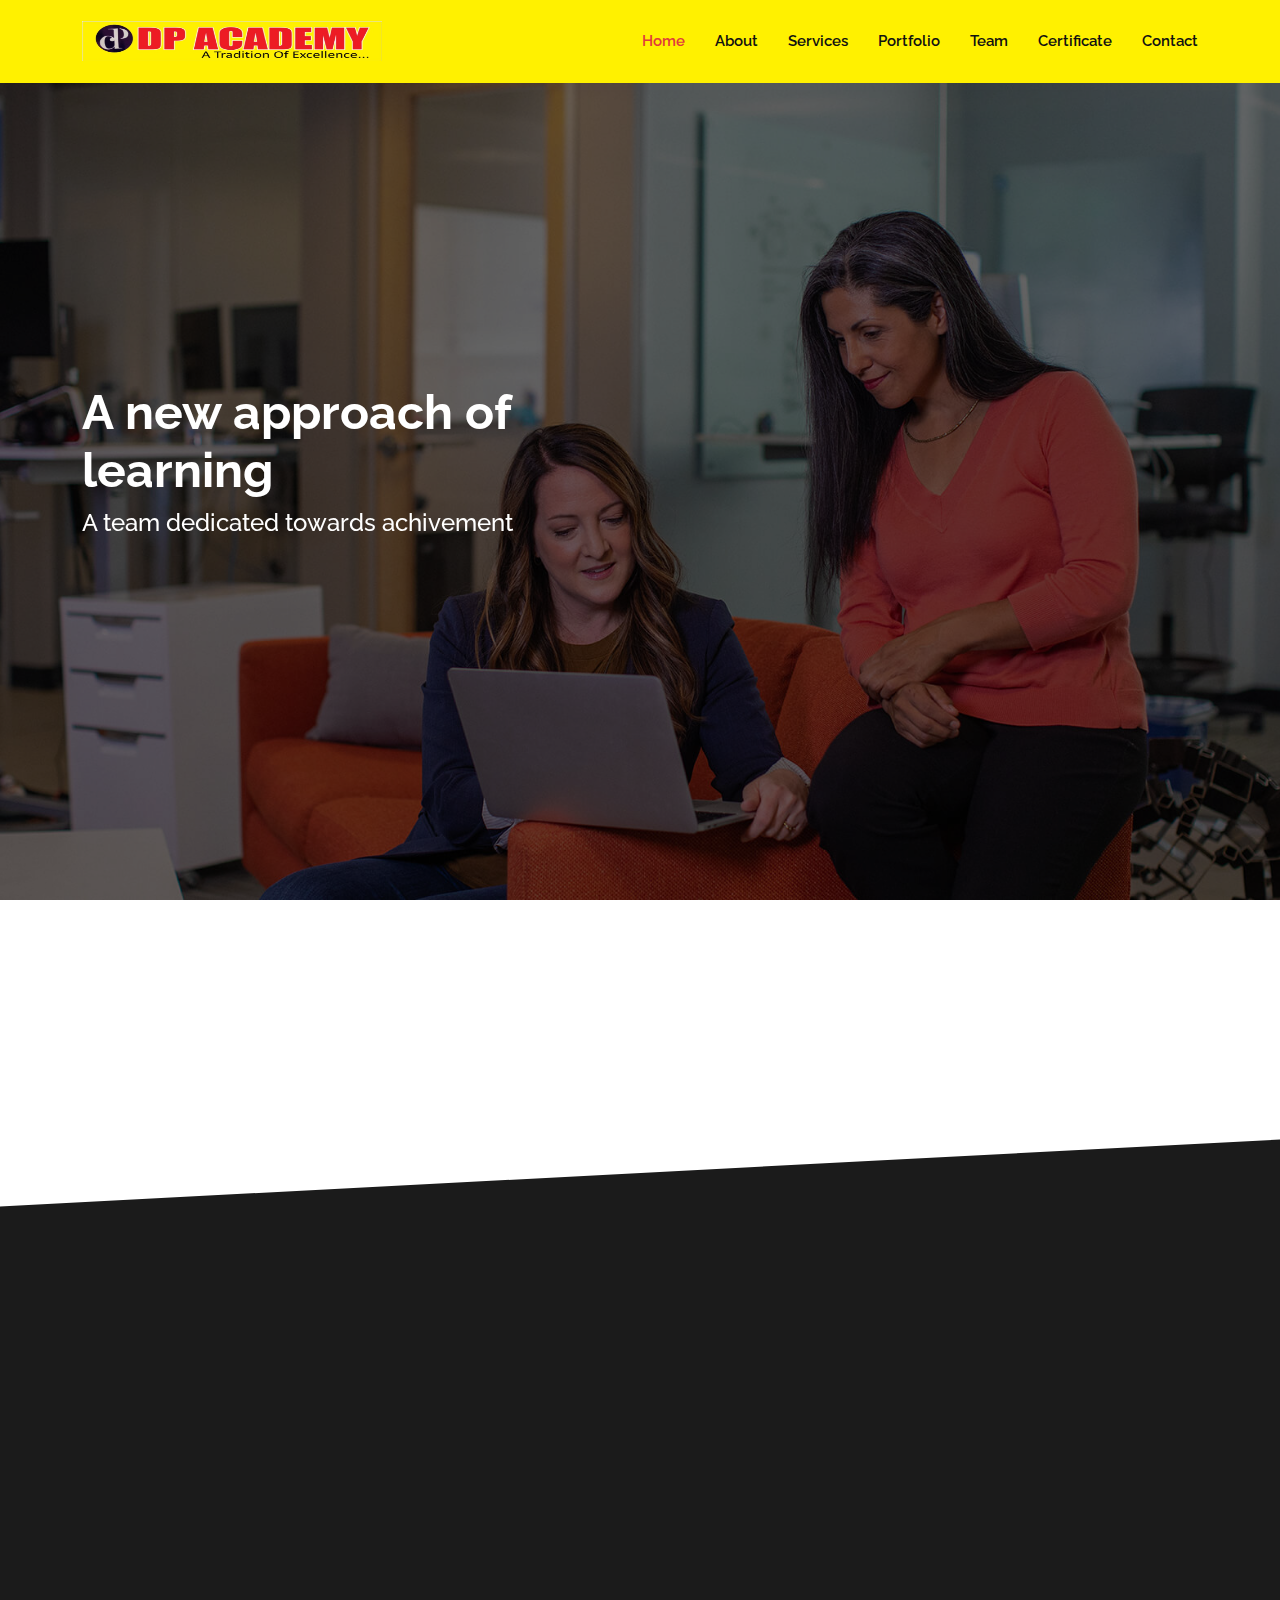
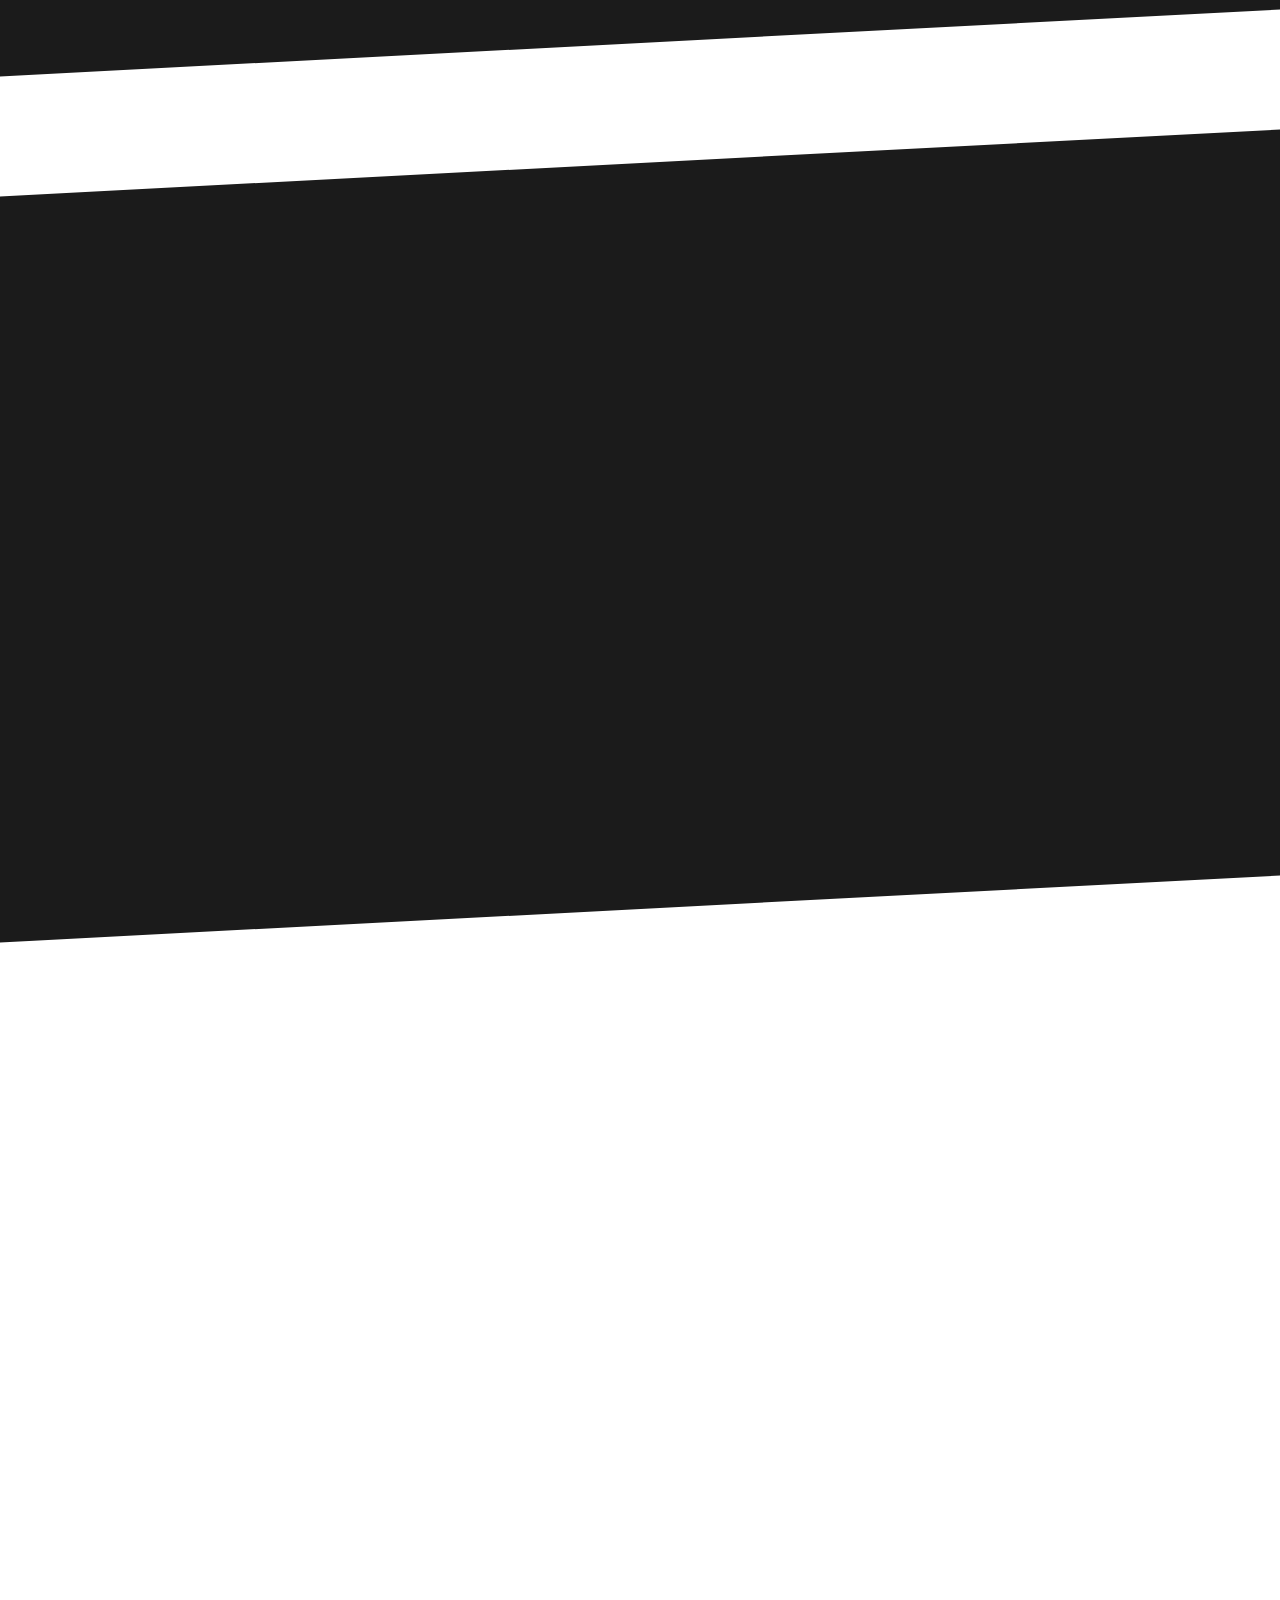
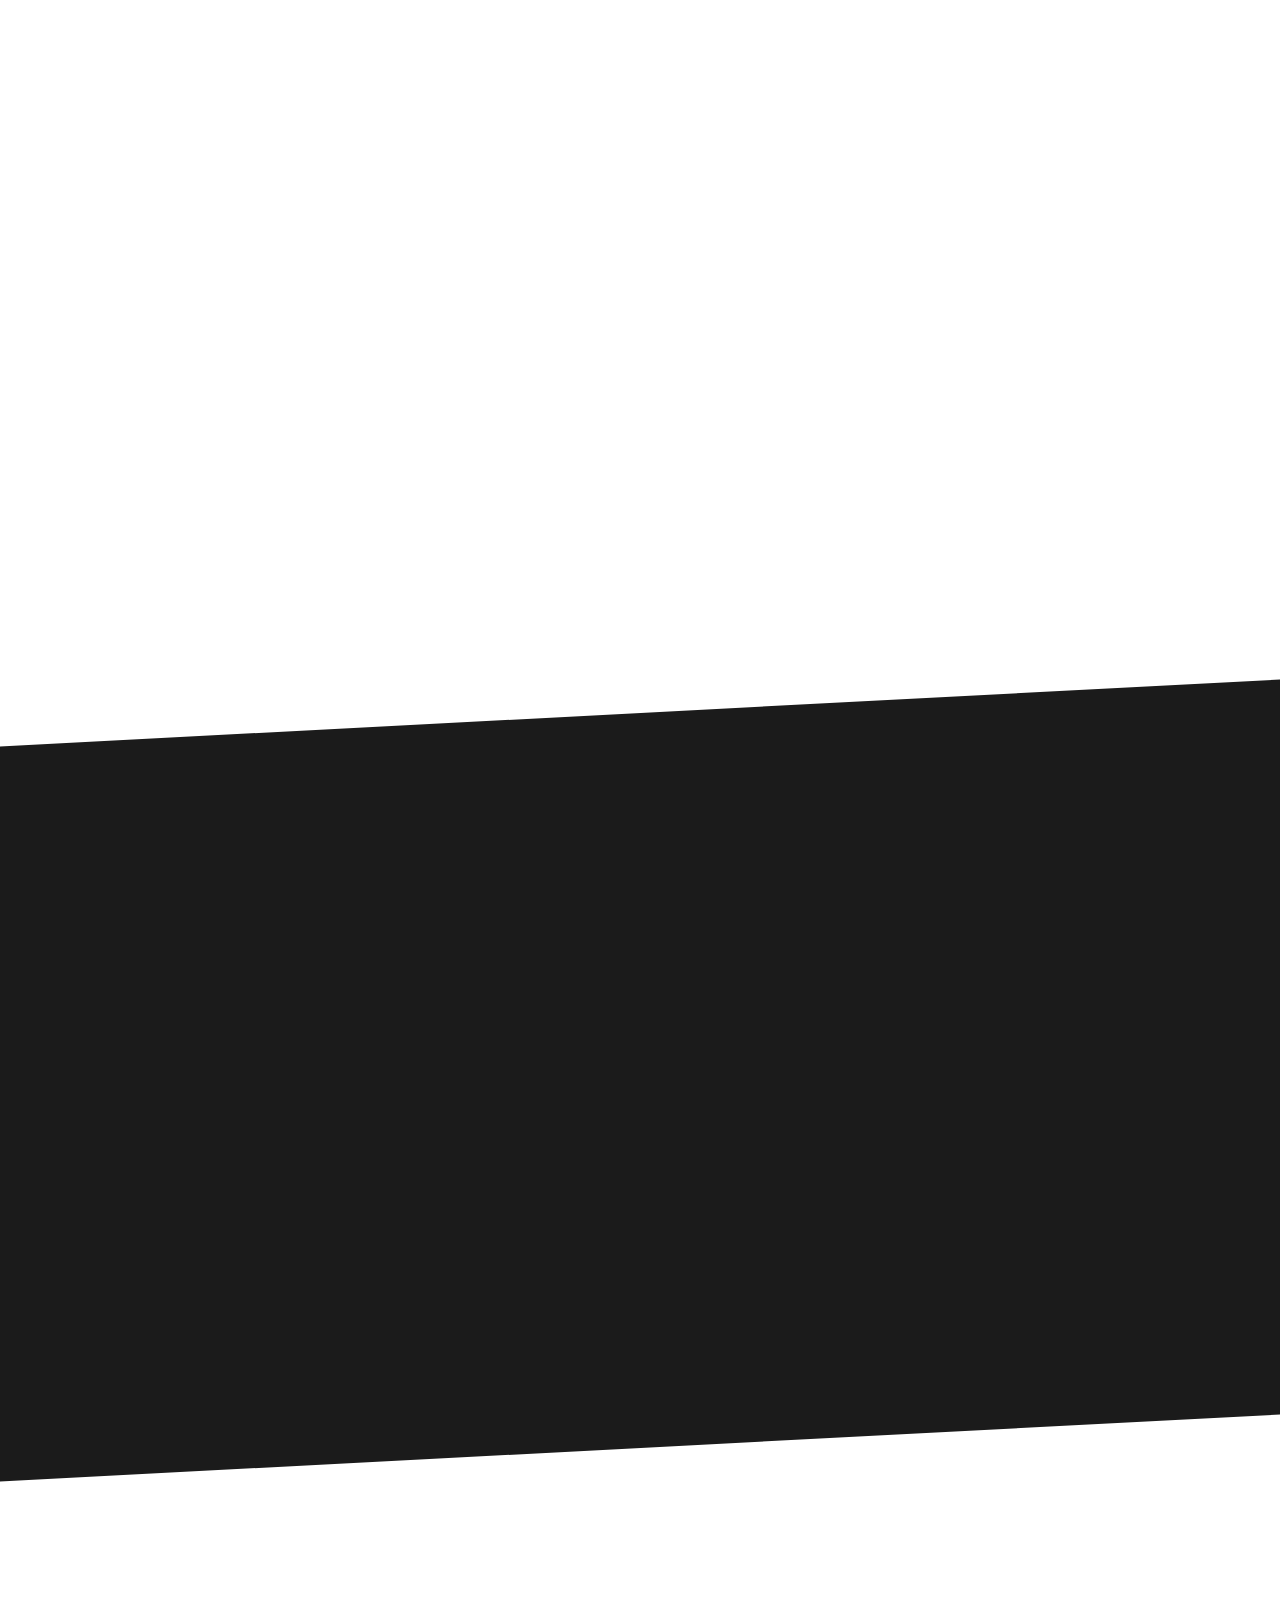
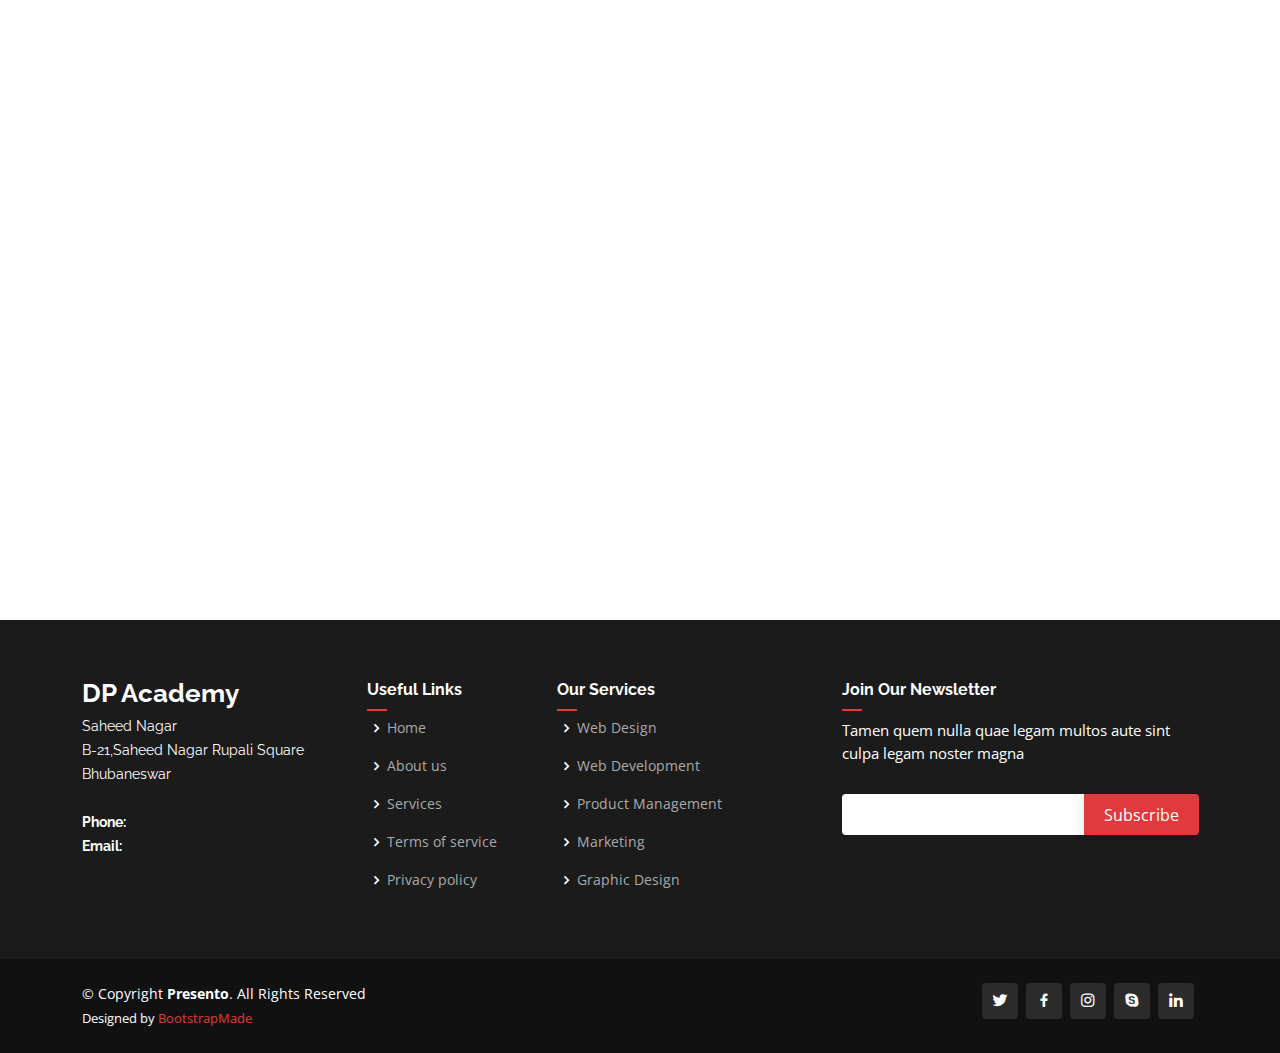
<file: index.html>
<!DOCTYPE html>
<html lang="en">

<head>
  <meta charset="utf-8">
  <meta content="width=device-width, initial-scale=1.0" name="viewport">

  <title>DP Academy</title>
  <meta content="" name="description">
  <meta content="" name="keywords">

  <!-- Favicons -->
  <link href="assets/img/logo1.jpg" rel="icon">
  <link href="assets/img/apple-touch-icon.png" rel="apple-touch-icon">

  <!-- Google Fonts -->
  <link href="https://fonts.googleapis.com/css?family=Open+Sans:300,300i,400,400i,600,600i,700,700i|Raleway:300,300i,400,400i,500,500i,600,600i,700,700i|Poppins:300,300i,400,400i,500,500i,600,600i,700,700i" rel="stylesheet">

  <!-- Vendor CSS Files -->
  <link href="assets/vendor/aos/aos.css" rel="stylesheet">
  <link href="assets/vendor/bootstrap/css/bootstrap.min.css" rel="stylesheet">
  <link href="assets/vendor/bootstrap-icons/bootstrap-icons.css" rel="stylesheet">
  <link href="assets/vendor/boxicons/css/boxicons.min.css" rel="stylesheet">
  <link href="assets/vendor/glightbox/css/glightbox.min.css" rel="stylesheet">
  <link href="assets/vendor/remixicon/remixicon.css" rel="stylesheet">
  <link href="assets/vendor/swiper/swiper-bundle.min.css" rel="stylesheet">

  <!-- Template Main CSS File -->
  <link href="assets/css/style.css" rel="stylesheet">

  <!-- =======================================================
  * Template Name: Presento - v3.0.1
  * Template URL: https://bootstrapmade.com/presento-bootstrap-corporate-template/
  * Author: BootstrapMade.com
  * License: https://bootstrapmade.com/license/
  ======================================================== -->
</head>

<body>

  <!-- ======= Header ======= -->
  <header id="header" class="fixed-top d-flex align-items-center">
    <div class="container d-flex align-items-center">
      <h1 class="logo me-auto">
        <a href="index.html" class="logo me-auto"><img src="assets/img/logo.PNG" alt="" width="300" height="200"></a>
        <!--<a href="index.html">DP Academy<span></span></a>--></h1>
      <!-- Uncomment below if you prefer to use an image logo -->
       

      <nav id="navbar" class="navbar order-last order-lg-0">
        <ul>
          <li><a class="nav-link scrollto active" href="#hero">Home</a></li>
          <li><a class="nav-link scrollto" href="#about">About</a></li>
          <li><a class="nav-link scrollto" href="#services">Services</a></li>
          <li><a class="nav-link scrollto " href="#portfolio">Portfolio</a></li>
          <li><a class="nav-link scrollto" href="#team">Team</a></li>
          <li><a class="nav-link scrollto" href="certificate.html">Certificate</a></li>
          <!-- <li><a href="blog.html">Blog</a></li> -->
          <!-- <li class="dropdown"><a href="#"><span>Drop Down</span> <i class="bi bi-chevron-down"></i></a>
            <ul>
              <li><a href="#">Drop Down 1</a></li>
              <li class="dropdown"><a href="#"><span>Deep Drop Down</span> <i class="bi bi-chevron-right"></i></a>
                <ul>
                  <li><a href="#">Deep Drop Down 1</a></li>
                  <li><a href="#">Deep Drop Down 2</a></li>
                  <li><a href="#">Deep Drop Down 3</a></li>
                  <li><a href="#">Deep Drop Down 4</a></li>
                  <li><a href="#">Deep Drop Down 5</a></li>
                </ul>
              </li>
              <li><a href="#">Drop Down 2</a></li>
              <li><a href="#">Drop Down 3</a></li>
              <li><a href="#">Drop Down 4</a></li>
            </ul>
          </li> -->
          <li><a class="nav-link scrollto" href="#contact">Contact</a></li>
        </ul>
        <i class="bi bi-list mobile-nav-toggle"></i>
      </nav><!-- .navbar -->

      <!-- <a href="#about" class="get-started-btn scrollto">Get Started</a> -->
    </div>
  </header><!-- End Header -->

  <!-- ======= Hero Section ======= -->
  <section id="hero" class="d-flex align-items-center">

    <div class="container" data-aos="zoom-out" data-aos-delay="100">
      <div class="row">
        <div class="col-xl-6">
          <h1>A new approach of learning</h1>
          <h2>A team dedicated towards achivement</h2>
          <!-- <a href="#about" class="btn-get-started scrollto">Get Started</a> -->
        </div>
      </div>
    </div>

  </section><!-- End Hero -->

  <main id="main">

    <!-- ======= Clients Section ======= -->
    <section id="clients" class="clients">
      <div class="container" data-aos="zoom-in">

        <div class="clients-slider swiper-container">
          <div class="swiper-wrapper align-items-center">
            <div class="swiper-slide"><img src="assets/img/clients/pgdca1.PNG" class="img-fluid" alt=""></div>
            <div class="swiper-slide"><img src="assets/img/clients/java.png" class="img-fluid" alt=""></div>
            <div class="swiper-slide"><img src="assets/img/clients/Tally.png" class="img-fluid" alt=""></div>
            <div class="swiper-slide"><img src="assets/img/clients/english.PNG" class="img-fluid" alt=""></div>
            <div class="swiper-slide"><img src="assets/img/clients/steno.PNG" class="img-fluid" alt=""></div>
            <div class="swiper-slide"><img src="assets/img/clients/dca.PNG" class="img-fluid" alt=""></div>
            
            <!-- <div class="swiper-slide"><img src="assets/img/clients/client-1.png" class="img-fluid" alt=""></div>
            <div class="swiper-slide"><img src="assets/img/clients/client-2.png" class="img-fluid" alt=""></div>
            <div class="swiper-slide"><img src="assets/img/clients/client-3.png" class="img-fluid" alt=""></div>
            <div class="swiper-slide"><img src="assets/img/clients/client-4.png" class="img-fluid" alt=""></div>
            <div class="swiper-slide"><img src="assets/img/clients/client-5.png" class="img-fluid" alt=""></div>
            <div class="swiper-slide"><img src="assets/img/clients/client-6.png" class="img-fluid" alt=""></div>
            <div class="swiper-slide"><img src="assets/img/clients/client-7.png" class="img-fluid" alt=""></div>
            <div class="swiper-slide"><img src="assets/img/clients/client-8.png" class="img-fluid" alt=""></div> -->
          </div>
          <div class="swiper-pagination"></div>
        </div>

      </div>
    </section><!-- End Clients Section -->

    <!-- ======= About Section ======= -->
    <section id="about" class="about section-bg">
      <div class="container" data-aos="fade-up">

        <div class="row no-gutters">
          <div class="content col-xl-5 d-flex align-items-stretch">
            <div class="content">
              <h3>Comming forward to compete</h3>
              <p>
                At DP Academy we provide the fundamental guidance to crack competative exams.
              </p>
              <a href="#" class="about-btn"><span>About us</span> <i class="bx bx-chevron-right"></i></a>
            </div>
          </div>
          <div class="col-xl-7 d-flex align-items-stretch">
            <div class="icon-boxes d-flex flex-column justify-content-center">
              <div class="row">
                <div class="col-md-6 icon-box" data-aos="fade-up" data-aos-delay="100">
                  <i class="bx bx-receipt"></i>
                  <h4>Comitment</h4>
                  <p>Consequuntur sunt aut quasi enim aliquam quae harum pariatur laboris nisi ut aliquip</p>
                </div>
                <div class="col-md-6 icon-box" data-aos="fade-up" data-aos-delay="200">
                  <i class="bx bx-cube-alt"></i>
                  <h4>Hardwork</h4>
                  <p>Excepteur sint occaecat cupidatat non proident, sunt in culpa qui officia deserunt</p>
                </div>
                <div class="col-md-6 icon-box" data-aos="fade-up" data-aos-delay="300">
                  <i class="bx bx-images"></i>
                  <h4>Practice</h4>
                  <p>Aut suscipit aut cum nemo deleniti aut omnis. Doloribus ut maiores omnis facere</p>
                </div>
                <div class="col-md-6 icon-box" data-aos="fade-up" data-aos-delay="400">
                  <i class="bx bx-shield"></i>
                  <h4>Practice</h4>
                  <p>Expedita veritatis consequuntur nihil tempore laudantium vitae denat pacta</p>
                </div>
              </div>
            </div><!-- End .content-->
          </div>
        </div>

      </div>
    </section><!-- End About Section -->

    <!-- ======= Counts Section ======= -->
    <!-- <section id="counts" class="counts">
      <div class="container" data-aos="fade-up">

        <div class="row">

          <div class="col-lg-3 col-md-6">
            <div class="count-box">
              <i class="bi bi-emoji-smile"></i>
              <span data-purecounter-start="0" data-purecounter-end="232" data-purecounter-duration="1" class="purecounter"></span>
              <p>Happy Clients</p>
            </div>
          </div>

          <div class="col-lg-3 col-md-6 mt-5 mt-md-0">
            <div class="count-box">
              <i class="bi bi-journal-richtext"></i>
              <span data-purecounter-start="0" data-purecounter-end="521" data-purecounter-duration="1" class="purecounter"></span>
              <p>Projects</p>
            </div>
          </div>

          <div class="col-lg-3 col-md-6 mt-5 mt-lg-0">
            <div class="count-box">
              <i class="bi bi-headset"></i>
              <span data-purecounter-start="0" data-purecounter-end="1463" data-purecounter-duration="1" class="purecounter"></span>
              <p>Hours Of Support</p>
            </div>
          </div>

          <div class="col-lg-3 col-md-6 mt-5 mt-lg-0">
            <div class="count-box">
              <i class="bi bi-people"></i>
              <span data-purecounter-start="0" data-purecounter-end="15" data-purecounter-duration="1" class="purecounter"></span>
              <p>Hard Workers</p>
            </div>
          </div>

        </div>

      </div>
    </section> -->
    <!-- End Counts Section -->

    <!-- ======= Tabs Section ======= -->
    <!-- <section id="tabs" class="tabs">
      <div class="container" data-aos="fade-up">

        <ul class="nav nav-tabs row d-flex">
          <li class="nav-item col-3">
            <a class="nav-link active show" data-bs-toggle="tab" data-bs-target="#tab-1">
              <i class="ri-gps-line"></i>
              <h4 class="d-none d-lg-block">Fundamental Discussion</h4>
            </a>
          </li>
          <li class="nav-item col-3">
            <a class="nav-link" data-bs-toggle="tab" data-bs-target="#tab-2">
              <i class="ri-body-scan-line"></i>
              <h4 class="d-none d-lg-block">Correct Approach</h4>
            </a>
          </li>
          <li class="nav-item col-3">
            <a class="nav-link" data-bs-toggle="tab" data-bs-target="#tab-3">
              <i class="ri-sun-line"></i>
              <h4 class="d-none d-lg-block">Practice Set</h4>
            </a>
          </li>
          <li class="nav-item col-3">
            <a class="nav-link" data-bs-toggle="tab" data-bs-target="#tab-4">
              <i class="ri-store-line"></i>
              <h4 class="d-none d-lg-block">Question Discussion</h4>
            </a>
          </li>
        </ul>

        <div class="tab-content">
          <div class="tab-pane active show" id="tab-1">
            <div class="row">
              <div class="col-lg-6 order-2 order-lg-1 mt-3 mt-lg-0" data-aos="fade-up" data-aos-delay="100">
                <h3>Voluptatem dignissimos provident quasi corporis voluptates sit assumenda.</h3>
                <p class="font-italic">
                  Lorem ipsum dolor sit amet, consectetur adipiscing elit, sed do eiusmod tempor incididunt ut labore et dolore
                  magna aliqua.
                </p>
                <ul>
                  <li><i class="ri-check-double-line"></i> Ullamco laboris nisi ut aliquip ex ea commodo consequat.</li>
                  <li><i class="ri-check-double-line"></i> Duis aute irure dolor in reprehenderit in voluptate velit.</li>
                  <li><i class="ri-check-double-line"></i> Ullamco laboris nisi ut aliquip ex ea commodo consequat. Duis aute irure dolor in reprehenderit in voluptate trideta storacalaperda mastiro dolore eu fugiat nulla pariatur.</li>
                </ul>
                <p>
                  Ullamco laboris nisi ut aliquip ex ea commodo consequat. Duis aute irure dolor in reprehenderit in voluptate
                  velit esse cillum dolore eu fugiat nulla pariatur. Excepteur sint occaecat cupidatat non proident, sunt in
                  culpa qui officia deserunt mollit anim id est laborum
                </p>
              </div>
              <div class="col-lg-6 order-1 order-lg-2 text-center" data-aos="fade-up" data-aos-delay="200">
                <img src="assets/img/tabs-1.jpg" alt="" class="img-fluid">
              </div>
            </div>
          </div>
          <div class="tab-pane" id="tab-2">
            <div class="row">
              <div class="col-lg-6 order-2 order-lg-1 mt-3 mt-lg-0">
                <h3>Neque exercitationem debitis soluta quos debitis quo mollitia officia est</h3>
                <p>
                  Ullamco laboris nisi ut aliquip ex ea commodo consequat. Duis aute irure dolor in reprehenderit in voluptate
                  velit esse cillum dolore eu fugiat nulla pariatur. Excepteur sint occaecat cupidatat non proident, sunt in
                  culpa qui officia deserunt mollit anim id est laborum
                </p>
                <p class="font-italic">
                  Lorem ipsum dolor sit amet, consectetur adipiscing elit, sed do eiusmod tempor incididunt ut labore et dolore
                  magna aliqua.
                </p>
                <ul>
                  <li><i class="ri-check-double-line"></i> Ullamco laboris nisi ut aliquip ex ea commodo consequat.</li>
                  <li><i class="ri-check-double-line"></i> Duis aute irure dolor in reprehenderit in voluptate velit.</li>
                  <li><i class="ri-check-double-line"></i> Provident mollitia neque rerum asperiores dolores quos qui a. Ipsum neque dolor voluptate nisi sed.</li>
                  <li><i class="ri-check-double-line"></i> Ullamco laboris nisi ut aliquip ex ea commodo consequat. Duis aute irure dolor in reprehenderit in voluptate trideta storacalaperda mastiro dolore eu fugiat nulla pariatur.</li>
                </ul>
              </div>
              <div class="col-lg-6 order-1 order-lg-2 text-center">
                <img src="assets/img/tabs-2.jpg" alt="" class="img-fluid">
              </div>
            </div>
          </div>
          <div class="tab-pane" id="tab-3">
            <div class="row">
              <div class="col-lg-6 order-2 order-lg-1 mt-3 mt-lg-0">
                <h3>Voluptatibus commodi ut accusamus ea repudiandae ut autem dolor ut assumenda</h3>
                <p>
                  Ullamco laboris nisi ut aliquip ex ea commodo consequat. Duis aute irure dolor in reprehenderit in voluptate
                  velit esse cillum dolore eu fugiat nulla pariatur. Excepteur sint occaecat cupidatat non proident, sunt in
                  culpa qui officia deserunt mollit anim id est laborum
                </p>
                <ul>
                  <li><i class="ri-check-double-line"></i> Ullamco laboris nisi ut aliquip ex ea commodo consequat.</li>
                  <li><i class="ri-check-double-line"></i> Duis aute irure dolor in reprehenderit in voluptate velit.</li>
                  <li><i class="ri-check-double-line"></i> Provident mollitia neque rerum asperiores dolores quos qui a. Ipsum neque dolor voluptate nisi sed.</li>
                </ul>
                <p class="font-italic">
                  Lorem ipsum dolor sit amet, consectetur adipiscing elit, sed do eiusmod tempor incididunt ut labore et dolore
                  magna aliqua.
                </p>
              </div>
              <div class="col-lg-6 order-1 order-lg-2 text-center">
                <img src="assets/img/tabs-3.jpg" alt="" class="img-fluid">
              </div>
            </div>
          </div>
          <div class="tab-pane" id="tab-4">
            <div class="row">
              <div class="col-lg-6 order-2 order-lg-1 mt-3 mt-lg-0">
                <h3>Omnis fugiat ea explicabo sunt dolorum asperiores sequi inventore rerum</h3>
                <p>
                  Ullamco laboris nisi ut aliquip ex ea commodo consequat. Duis aute irure dolor in reprehenderit in voluptate
                  velit esse cillum dolore eu fugiat nulla pariatur. Excepteur sint occaecat cupidatat non proident, sunt in
                  culpa qui officia deserunt mollit anim id est laborum
                </p>
                <p class="font-italic">
                  Lorem ipsum dolor sit amet, consectetur adipiscing elit, sed do eiusmod tempor incididunt ut labore et dolore
                  magna aliqua.
                </p>
                <ul>
                  <li><i class="ri-check-double-line"></i> Ullamco laboris nisi ut aliquip ex ea commodo consequat.</li>
                  <li><i class="ri-check-double-line"></i> Duis aute irure dolor in reprehenderit in voluptate velit.</li>
                  <li><i class="ri-check-double-line"></i> Ullamco laboris nisi ut aliquip ex ea commodo consequat. Duis aute irure dolor in reprehenderit in voluptate trideta storacalaperda mastiro dolore eu fugiat nulla pariatur.</li>
                </ul>
              </div>
              <div class="col-lg-6 order-1 order-lg-2 text-center">
                <img src="assets/img/tabs-4.jpg" alt="" class="img-fluid">
              </div>
            </div>
          </div>
        </div>

      </div>
    </section> -->
    <!-- End Tabs Section -->

    <!-- ======= Services Section ======= -->
    <section id="services" class="services section-bg ">
      <div class="container" data-aos="fade-up">

        <div class="section-title">
          <h2>Services</h2>
          <p>Magnam dolores commodi suscipit. Necessitatibus eius consequatur ex aliquid fuga eum quidem. Sit sint consectetur velit. Quisquam quos quisquam cupiditate. Et nemo qui impedit suscipit alias ea.</p>
        </div>

        <div class="row">
          <div class="col-md-6">
            <div class="icon-box" data-aos="fade-up" data-aos-delay="100">
              <i class="bi bi-briefcase"></i>
              <h4><a href="#">DCA</a></h4>
              <p>Diploma in Computer Application</p>
            </div>
          </div>
          <div class="col-md-6 mt-4 mt-md-0">
            <div class="icon-box" data-aos="fade-up" data-aos-delay="200">
              <i class="bi bi-card-checklist"></i>
              <h4><a href="#">PGDCA</a></h4>
              <p>Post Graduate Diploma in Computer Application</p>
            </div>
          </div>
          <div class="col-md-6 mt-4 mt-md-0">
            <div class="icon-box" data-aos="fade-up" data-aos-delay="300">
              <i class="bi bi-bar-chart"></i>
              <h4><a href="#">Tally</a></h4>
              <p>Accountiong Software and GST</p>
            </div>
          </div>
          <div class="col-md-6 mt-4 mt-md-0">
            <div class="icon-box" data-aos="fade-up" data-aos-delay="400">
              <i class="bi bi-binoculars"></i>
              <h4><a href="#">Steno & Shorthand</a></h4>
              <p>Typewriting and shorthand Practice with dictation</p>
            </div>
          </div>
          <div class="col-md-6 mt-4 mt-md-0">
            <div class="icon-box" data-aos="fade-up" data-aos-delay="500">
              <i class="bi bi-brightness-high"></i>
              <h4><a href="#">Spoken English</a></h4>
              <p>personality Development with GD & PI </p>
            </div>
          </div>
          <div class="col-md-6 mt-4 mt-md-0">
            <div class="icon-box" data-aos="fade-up" data-aos-delay="600">
              <i class="bi bi-calendar4-week"></i>
              <h4><a href="#">Computer Fundamental</a></h4>
              <p>Basic computer course for school going student</p>
            </div>
          </div>
        </div>

      </div>
    </section><!-- End Services Section -->

    <!-- ======= Portfolio Section ======= -->
    <section id="portfolio" class="portfolio">
      <div class="container" data-aos="fade-up">

        <div class="section-title">
          <h2>Portfolio</h2>
          <p>Magnam dolores commodi suscipit. Necessitatibus eius consequatur ex aliquid fuga eum quidem. Sit sint consectetur velit. Quisquam quos quisquam cupiditate. Et nemo qui impedit suscipit alias ea.</p>
        </div>

        <div class="row" data-aos="fade-up" data-aos-delay="100">
          <div class="col-lg-12 d-flex justify-content-center">
            <ul id="portfolio-flters">
              <li data-filter="*" class="filter-active">All</li>
              <li data-filter=".filter-app">App</li>
              <li data-filter=".filter-card">Card</li>
              <li data-filter=".filter-web">Web</li>
            </ul>
          </div>
        </div>

        <div class="row portfolio-container" data-aos="fade-up" data-aos-delay="200">

          <div class="col-lg-4 col-md-6 portfolio-item filter-app">
            <div class="portfolio-wrap">
              <img src="assets/img/portfolio/portfolio-1.jpeg" class="img-fluid" alt="">
              <div class="portfolio-info">
                <h4>App 1</h4>
                <p>App</p>
                <div class="portfolio-links">
                  <a href="assets/img/portfolio/portfolio-1.jpeg" data-gallery="portfolioGallery" class="portfolio-lightbox" title="App 1"><i class="bx bx-plus"></i></a>
                  <a href="portfolio-details.html" title="More Details"><i class="bx bx-link"></i></a>
                </div>
              </div>
            </div>
          </div>

          <div class="col-lg-4 col-md-6 portfolio-item filter-web">
            <div class="portfolio-wrap">
              <img src="assets/img/portfolio/portfolio-2.jpeg" class="img-fluid" alt="">
              <div class="portfolio-info">
                <h4>Web 3</h4>
                <p>Web</p>
                <div class="portfolio-links">
                  <a href="assets/img/portfolio/portfolio-2.jpeg" data-gallery="portfolioGallery" class="portfolio-lightbox" title="Web 3"><i class="bx bx-plus"></i></a>
                  <a href="portfolio-details.html" title="More Details"><i class="bx bx-link"></i></a>
                </div>
              </div>
            </div>
          </div>

          <div class="col-lg-4 col-md-6 portfolio-item filter-app">
            <div class="portfolio-wrap">
              <img src="assets/img/portfolio/portfolio-3.jpeg" class="img-fluid" alt="">
              <div class="portfolio-info">
                <h4>App 2</h4>
                <p>App</p>
                <div class="portfolio-links">
                  <a href="assets/img/portfolio/portfolio-3.jpeg" data-gallery="portfolioGallery" class="portfolio-lightbox" title="App 2"><i class="bx bx-plus"></i></a>
                  <a href="portfolio-details.html" title="More Details"><i class="bx bx-link"></i></a>
                </div>
              </div>
            </div>
          </div>

          <div class="col-lg-4 col-md-6 portfolio-item filter-card">
            <div class="portfolio-wrap">
              <img src="assets/img/portfolio/portfolio-4.jpeg" class="img-fluid" alt="">
              <div class="portfolio-info">
                <h4>Card 2</h4>
                <p>Card</p>
                <div class="portfolio-links">
                  <a href="assets/img/portfolio/portfolio-4.jpeg" data-gallery="portfolioGallery" class="portfolio-lightbox" title="Card 2"><i class="bx bx-plus"></i></a>
                  <a href="portfolio-details.html" title="More Details"><i class="bx bx-link"></i></a>
                </div>
              </div>
            </div>
          </div>

          <div class="col-lg-4 col-md-6 portfolio-item filter-web">
            <div class="portfolio-wrap">
              <img src="assets/img/portfolio/portfolio-5.jpeg" class="img-fluid" alt="">
              <div class="portfolio-info">
                <h4>Web 2</h4>
                <p>Web</p>
                <div class="portfolio-links">
                  <a href="assets/img/portfolio/portfolio-5.jpeg" data-gallery="portfolioGallery" class="portfolio-lightbox" title="Web 2"><i class="bx bx-plus"></i></a>
                  <a href="portfolio-details.html" title="More Details"><i class="bx bx-link"></i></a>
                </div>
              </div>
            </div>
          </div>

          <div class="col-lg-4 col-md-6 portfolio-item filter-app">
            <div class="portfolio-wrap">
              <img src="assets/img/portfolio/portfolio-6.jpeg" class="img-fluid" alt="">
              <div class="portfolio-info">
                <h4>App 3</h4>
                <p>App</p>
                <div class="portfolio-links">
                  <a href="assets/img/portfolio/portfolio-6.jpeg" data-gallery="portfolioGallery" class="portfolio-lightbox" title="App 3"><i class="bx bx-plus"></i></a>
                  <a href="portfolio-details.html" title="More Details"><i class="bx bx-link"></i></a>
                </div>
              </div>
            </div>
          </div>

          <div class="col-lg-4 col-md-6 portfolio-item filter-card">
            <div class="portfolio-wrap">
              <img src="assets/img/portfolio/portfolio-7.jpeg" class="img-fluid" alt="">
              <div class="portfolio-info">
                <h4>Card 1</h4>
                <p>Card</p>
                <div class="portfolio-links">
                  <a href="assets/img/portfolio/portfolio-7.jpeg" data-gallery="portfolioGallery" class="portfolio-lightbox" title="Card 1"><i class="bx bx-plus"></i></a>
                  <a href="portfolio-details.html" title="More Details"><i class="bx bx-link"></i></a>
                </div>
              </div>
            </div>
          </div>

          <div class="col-lg-4 col-md-6 portfolio-item filter-card">
            <div class="portfolio-wrap">
              <img src="assets/img/portfolio/portfolio-8.jpeg" class="img-fluid" alt="">
              <div class="portfolio-info">
                <h4>Card 3</h4>
                <p>Card</p>
                <div class="portfolio-links">
                  <a href="assets/img/portfolio/portfolio-8.jpeg" data-gallery="portfolioGallery" class="portfolio-lightbox" title="Card 3"><i class="bx bx-plus"></i></a>
                  <a href="portfolio-details.html" title="More Details"><i class="bx bx-link"></i></a>
                </div>
              </div>
            </div>
          </div>

          <div class="col-lg-4 col-md-6 portfolio-item filter-web">
            <div class="portfolio-wrap">
              <img src="assets/img/portfolio/portfolio-9.jpeg" class="img-fluid" alt="">
              <div class="portfolio-info">
                <h4>Web 3</h4>
                <p>Web</p>
                <div class="portfolio-links">
                  <a href="assets/img/portfolio/portfolio-9.jpeg" data-gallery="portfolioGallery" class="portfolio-lightbox" title="Web 3"><i class="bx bx-plus"></i></a>
                  <a href="portfolio-details.html" title="More Details"><i class="bx bx-link"></i></a>
                </div>
              </div>
            </div>
          </div>

        </div>

      </div>
    </section><!-- End Portfolio Section -->

    <!-- ======= Testimonials Section ======= -->
    <!-- <section id="testimonials" class="testimonials">
      <div class="container" data-aos="fade-up">
        <div class="section-title">
          <h2>Testimonials</h2>
          <p>Magnam dolores commodi suscipit. Necessitatibus eius consequatur ex aliquid fuga eum quidem. Sit sint consectetur velit. Quisquam quos quisquam cupiditate. Et nemo qui impedit suscipit alias ea.</p>
        </div>

        <div class="testimonials-slider swiper-container" data-aos="fade-up" data-aos-delay="100">
          <div class="swiper-wrapper">

            <div class="swiper-slide">
              <div class="testimonial-wrap">
                <div class="testimonial-item">
                  <img src="assets/img/testimonials/testimonials-1.jpg" class="testimonial-img" alt="">
                  <h3>Saul Goodman</h3>
                  <h4>Ceo &amp; Founder</h4>
                  <p>
                    <i class="bx bxs-quote-alt-left quote-icon-left"></i>
                    Proin iaculis purus consequat sem cure digni ssim donec porttitora entum suscipit rhoncus. Accusantium quam, ultricies eget id, aliquam eget nibh et. Maecen aliquam, risus at semper.
                    <i class="bx bxs-quote-alt-right quote-icon-right"></i>
                  </p>
                </div>
              </div>
            </div>

            <div class="swiper-slide">
              <div class="testimonial-wrap">
                <div class="testimonial-item">
                  <img src="assets/img/testimonials/testimonials-2.jpg" class="testimonial-img" alt="">
                  <h3>Sara Wilsson</h3>
                  <h4>Designer</h4>
                  <p>
                    <i class="bx bxs-quote-alt-left quote-icon-left"></i>
                    Export tempor illum tamen malis malis eram quae irure esse labore quem cillum quid cillum eram malis quorum velit fore eram velit sunt aliqua noster fugiat irure amet legam anim culpa.
                    <i class="bx bxs-quote-alt-right quote-icon-right"></i>
                  </p>
                </div>
              </div>
            </div>

            <div class="swiper-slide">
              <div class="testimonial-wrap">
                <div class="testimonial-item">
                  <img src="assets/img/testimonials/testimonials-3.jpg" class="testimonial-img" alt="">
                  <h3>Jena Karlis</h3>
                  <h4>Store Owner</h4>
                  <p>
                    <i class="bx bxs-quote-alt-left quote-icon-left"></i>
                    Enim nisi quem export duis labore cillum quae magna enim sint quorum nulla quem veniam duis minim tempor labore quem eram duis noster aute amet eram fore quis sint minim.
                    <i class="bx bxs-quote-alt-right quote-icon-right"></i>
                  </p>
                </div>
              </div>
            </div>

            <div class="swiper-slide">
              <div class="testimonial-wrap">
                <div class="testimonial-item">
                  <img src="assets/img/testimonials/testimonials-4.jpg" class="testimonial-img" alt="">
                  <h3>Matt Brandon</h3>
                  <h4>Freelancer</h4>
                  <p>
                    <i class="bx bxs-quote-alt-left quote-icon-left"></i>
                    Fugiat enim eram quae cillum dolore dolor amet nulla culpa multos export minim fugiat minim velit minim dolor enim duis veniam ipsum anim magna sunt elit fore quem dolore labore illum veniam.
                    <i class="bx bxs-quote-alt-right quote-icon-right"></i>
                  </p>
                </div>
              </div>
            </div>

            <div class="swiper-slide">
              <div class="testimonial-wrap">
                <div class="testimonial-item">
                  <img src="assets/img/testimonials/testimonials-5.jpg" class="testimonial-img" alt="">
                  <h3>John Larson</h3>
                  <h4>Entrepreneur</h4>
                  <p>
                    <i class="bx bxs-quote-alt-left quote-icon-left"></i>
                    Quis quorum aliqua sint quem legam fore sunt eram irure aliqua veniam tempor noster veniam enim culpa labore duis sunt culpa nulla illum cillum fugiat esse veniam culpa fore nisi cillum quid.
                    <i class="bx bxs-quote-alt-right quote-icon-right"></i>
                  </p>
                </div>
              </div>
            </div>

          </div>
          <div class="swiper-pagination"></div>
        </div>

      </div>
    </section> -->
    <!-- End Testimonials Section -->

    <!-- ======= Pricing Section ======= -->
    <!-- <section id="pricing" class="pricing section-bg">
      <div class="container" data-aos="fade-up">

        <div class="section-title">
          <h2>Pricing</h2>
          <p>Magnam dolores commodi suscipit. Necessitatibus eius consequatur ex aliquid fuga eum quidem. Sit sint consectetur velit. Quisquam quos quisquam cupiditate. Et nemo qui impedit suscipit alias ea.</p>
        </div>

        <div class="row">

          <div class="col-lg-4 col-md-6">
            <div class="box" data-aos="fade-up" data-aos-delay="100">
              <h3>Free</h3>
              <h4><sup>$</sup>0<span> / month</span></h4>
              <ul>
                <li>Aida dere</li>
                <li>Nec feugiat nisl</li>
                <li>Nulla at volutpat dola</li>
                <li class="na">Pharetra massa</li>
                <li class="na">Massa ultricies mi</li>
              </ul>
              <div class="btn-wrap">
                <a href="#" class="btn-buy">Buy Now</a>
              </div>
            </div>
          </div>

          <div class="col-lg-4 col-md-6 mt-4 mt-md-0">
            <div class="box featured" data-aos="fade-up" data-aos-delay="200">
              <h3>Business</h3>
              <h4><sup>$</sup>19<span> / month</span></h4>
              <ul>
                <li>Aida dere</li>
                <li>Nec feugiat nisl</li>
                <li>Nulla at volutpat dola</li>
                <li>Pharetra massa</li>
                <li class="na">Massa ultricies mi</li>
              </ul>
              <div class="btn-wrap">
                <a href="#" class="btn-buy">Buy Now</a>
              </div>
            </div>
          </div>

          <div class="col-lg-4 col-md-6 mt-4 mt-lg-0">
            <div class="box" data-aos="fade-up" data-aos-delay="300">
              <h3>Developer</h3>
              <h4><sup>$</sup>29<span> / month</span></h4>
              <ul>
                <li>Aida dere</li>
                <li>Nec feugiat nisl</li>
                <li>Nulla at volutpat dola</li>
                <li>Pharetra massa</li>
                <li>Massa ultricies mi</li>
              </ul>
              <div class="btn-wrap">
                <a href="#" class="btn-buy">Buy Now</a>
              </div>
            </div>
          </div>

        </div>

      </div>
    </section>End Pricing Section -->

    <!-- ======= Frequently Asked Questions Section ======= -->
    <!-- <section id="faq" class="faq">
      <div class="container" data-aos="fade-up">

        <div class="section-title">
          <h2>Frequently Asked Questions</h2>
        </div>

        <ul class="faq-list accordion" data-aos="fade-up">

          <li>
            <a data-bs-toggle="collapse" class="collapsed" data-bs-target="#faq1">Non consectetur a erat nam at lectus urna duis? <i class="bx bx-chevron-down icon-show"></i><i class="bx bx-x icon-close"></i></a>
            <div id="faq1" class="collapse" data-bs-parent=".faq-list">
              <p>
                Feugiat pretium nibh ipsum consequat. Tempus iaculis urna id volutpat lacus laoreet non curabitur gravida. Venenatis lectus magna fringilla urna porttitor rhoncus dolor purus non.
              </p>
            </div>
          </li>

          <li>
            <a data-bs-toggle="collapse" data-bs-target="#faq2" class="collapsed">Feugiat scelerisque varius morbi enim nunc faucibus a pellentesque? <i class="bx bx-chevron-down icon-show"></i><i class="bx bx-x icon-close"></i></a>
            <div id="faq2" class="collapse" data-bs-parent=".faq-list">
              <p>
                Dolor sit amet consectetur adipiscing elit pellentesque habitant morbi. Id interdum velit laoreet id donec ultrices. Fringilla phasellus faucibus scelerisque eleifend donec pretium. Est pellentesque elit ullamcorper dignissim. Mauris ultrices eros in cursus turpis massa tincidunt dui.
              </p>
            </div>
          </li>

          <li>
            <a data-bs-toggle="collapse" data-bs-target="#faq3" class="collapsed">Dolor sit amet consectetur adipiscing elit pellentesque habitant morbi? <i class="bx bx-chevron-down icon-show"></i><i class="bx bx-x icon-close"></i></a>
            <div id="faq3" class="collapse" data-bs-parent=".faq-list">
              <p>
                Eleifend mi in nulla posuere sollicitudin aliquam ultrices sagittis orci. Faucibus pulvinar elementum integer enim. Sem nulla pharetra diam sit amet nisl suscipit. Rutrum tellus pellentesque eu tincidunt. Lectus urna duis convallis convallis tellus. Urna molestie at elementum eu facilisis sed odio morbi quis
              </p>
            </div>
          </li>

          <li>
            <a data-bs-toggle="collapse" data-bs-target="#faq4" class="collapsed">Ac odio tempor orci dapibus. Aliquam eleifend mi in nulla? <i class="bx bx-chevron-down icon-show"></i><i class="bx bx-x icon-close"></i></a>
            <div id="faq4" class="collapse" data-bs-parent=".faq-list">
              <p>
                Dolor sit amet consectetur adipiscing elit pellentesque habitant morbi. Id interdum velit laoreet id donec ultrices. Fringilla phasellus faucibus scelerisque eleifend donec pretium. Est pellentesque elit ullamcorper dignissim. Mauris ultrices eros in cursus turpis massa tincidunt dui.
              </p>
            </div>
          </li>

          <li>
            <a data-bs-toggle="collapse" data-bs-target="#faq5" class="collapsed">Tempus quam pellentesque nec nam aliquam sem et tortor consequat? <i class="bx bx-chevron-down icon-show"></i><i class="bx bx-x icon-close"></i></a>
            <div id="faq5" class="collapse" data-bs-parent=".faq-list">
              <p>
                Molestie a iaculis at erat pellentesque adipiscing commodo. Dignissim suspendisse in est ante in. Nunc vel risus commodo viverra maecenas accumsan. Sit amet nisl suscipit adipiscing bibendum est. Purus gravida quis blandit turpis cursus in
              </p>
            </div>
          </li>

          <li>
            <a data-bs-toggle="collapse" data-bs-target="#faq6" class="collapsed">Tortor vitae purus faucibus ornare. Varius vel pharetra vel turpis nunc eget lorem dolor? <i class="bx bx-chevron-down icon-show"></i><i class="bx bx-x icon-close"></i></a>
            <div id="faq6" class="collapse" data-bs-parent=".faq-list">
              <p>
                Laoreet sit amet cursus sit amet dictum sit amet justo. Mauris vitae ultricies leo integer malesuada nunc vel. Tincidunt eget nullam non nisi est sit amet. Turpis nunc eget lorem dolor sed. Ut venenatis tellus in metus vulputate eu scelerisque. Pellentesque diam volutpat commodo sed egestas egestas fringilla phasellus faucibus. Nibh tellus molestie nunc non blandit massa enim nec.
              </p>
            </div>
          </li>

        </ul>

      </div>
    </section>End Frequently Asked Questions Section -->

    <!-- ======= Team Section ======= -->
    <section id="team" class="team section-bg">
      <div class="container" data-aos="fade-up">

        <div class="section-title">
          <h2>Team</h2>
          <p>Magnam dolores commodi suscipit. Necessitatibus eius consequatur ex aliquid fuga eum quidem. Sit sint consectetur velit. Quisquam quos quisquam cupiditate. Et nemo qui impedit suscipit alias ea.</p>
        </div>

        <div class="row">

          <div class="col-lg-3 col-md-6 d-flex align-items-stretch">
            <div class="member" data-aos="fade-up" data-aos-delay="100">
              <div class="member-img">
                <img src="assets/img/team/4.jpg" width="600" height="600" class="img-fluid" alt="">
                <!-- <div class="social">
                  <a href=""><i class="bi bi-twitter"></i></a>
                  <a href=""><i class="bi bi-facebook"></i></a>
                  <a href=""><i class="bi bi-instagram"></i></a>
                  <a href=""><i class="bi bi-linkedin"></i></a>
                </div> -->
              </div>
              <div class="member-info">
                <h4>Dillip Kumar Behera</h4>
                <span></span>
              </div>
            </div>
          </div>

          <div class="col-lg-3 col-md-6 d-flex align-items-stretch">
            <div class="member" data-aos="fade-up" data-aos-delay="200">
              <div class="member-img">
                <img src="assets/img/team/1.jpg" width="500" height="600" class="img-fluid" alt="">
                <!-- <div class="social">
                  <a href=""><i class="bi bi-twitter"></i></a>
                  <a href=""><i class="bi bi-facebook"></i></a>
                  <a href=""><i class="bi bi-instagram"></i></a>
                  <a href=""><i class="bi bi-linkedin"></i></a>
                </div> -->
              </div>
              <div class="member-info">
                <h4>Sidharth kumar sahoo</h4>
                <span></span>
              </div>
            </div>
          </div>

          <div class="col-lg-3 col-md-6 d-flex align-items-stretch">
            <div class="member" data-aos="fade-up" data-aos-delay="300">
              <div class="member-img">
                <img src="assets/img/team/5.jpg" width="500" height="600" class="img-fluid" alt="">
                <!-- <div class="social">
                  <a href=""><i class="bi bi-twitter"></i></a>
                  <a href=""><i class="bi bi-facebook"></i></a>
                  <a href=""><i class="bi bi-instagram"></i></a>
                  <a href=""><i class="bi bi-linkedin"></i></a>
                </div> -->
              </div>
              <div class="member-info">
                <h4>Rashmita biswal</h4>
                <span></span>
              </div>
            </div>
          </div>

          <div class="col-lg-3 col-md-6 d-flex align-items-stretch">
            <div class="member" data-aos="fade-up" data-aos-delay="400">
              <div class="member-img">
                <img src="assets/img/team/3.jpg" width="500" height="600" class="img-fluid" alt="">
                <!-- <div class="social">
                  <a href=""><i class="bi bi-twitter"></i></a>
                  <a href=""><i class="bi bi-facebook"></i></a>
                  <a href=""><i class="bi bi-instagram"></i></a>
                  <a href=""><i class="bi bi-linkedin"></i></a>
                </div> -->
              </div>
              <div class="member-info">
                <h4>Archana Mohanty</h4>
                <span>Spoken English</span>
              </div>
            </div>
          </div>

        </div>

      </div>
    </section><!-- End Team Section -->

    <!-- ======= Contact Section ======= -->
    <section id="contact" class="contact">
      <div class="container" data-aos="fade-up">

        <div class="section-title">
          <h2>Contact</h2>
          <p>Magnam dolores commodi suscipit. Necessitatibus eius consequatur ex aliquid fuga eum quidem. Sit sint consectetur velit. Quisquam quos quisquam cupiditate. Et nemo qui impedit suscipit alias ea.</p>
        </div>

        <div class="row" data-aos="fade-up" data-aos-delay="100">

          <div class="col-lg-6">

            <div class="row">
              <div class="col-md-12">
                <div class="info-box">
                  <i class="bx bx-phone-call"></i>
                  <h3>Call Us</h3>
                  <p>+91 9776284190</p>
                  <p>+91 9078505007</p>
                </div>
              </div>
              <!-- <div class="col-md-6">
                <div class="info-box mt-4">
                  <i class="bx bx-envelope"></i>
                  <h3>Email Us</h3>
                  <p>info@example.com<br>contact@example.com</p>
                </div>
              </div> -->
              <div class="col-md-6">
                <div class="info-box mt-4">
                  <i class="bx bx-map"></i>
                  <h3>Nayapalli Branch</h3>
                  <p>N5-18, IRC Village<br>Bhubaneswar</p>
                </div>
              </div>
              <div class="col-md-6">
                <div class="info-box mt-4">
                  <i class="bx bx-map"></i>
                  <h3>Saheed Nagar Branch</h3>
                  <p>B-21,Saheed Nagar Rupali Square<br>Bhubaneswar</p>
                </div>
              </div>
            </div>

          </div>

          <div class="col-lg-6">
            <form action="forms/contact.php" method="post" role="form" class="php-email-form">
              <div class="row">
                <div class="col form-group">
                  <input type="text" name="name" class="form-control" id="name" placeholder="Your Name" required>
                </div>
                <div class="col form-group">
                  <input type="email" class="form-control" name="email" id="email" placeholder="Your Email" required>
                </div>
              </div>
              <div class="form-group">
                <input type="text" class="form-control" name="subject" id="subject" placeholder="Subject" required>
              </div>
              <div class="form-group">
                <textarea class="form-control" name="message" rows="5" placeholder="Message" required></textarea>
              </div>
              <div class="my-3">
                <div class="loading">Loading</div>
                <div class="error-message"></div>
                <div class="sent-message">Your message has been sent. Thank you!</div>
              </div>
              <div class="text-center"><button type="submit">Send Message</button></div>
            </form>
          </div>

        </div>

      </div>
    </section><!-- End Contact Section -->

  </main><!-- End #main -->

  <!-- ======= Footer ======= -->
  <footer id="footer">

    <div class="footer-top">
      <div class="container">
        <div class="row">

          <div class="col-lg-3 col-md-6 footer-contact">
            <h3>DP Academy<span></span></h3>
            <p>
              Saheed Nagar <br>
              B-21,Saheed Nagar Rupali Square<br>
              Bhubaneswar <br><br>
              <strong>Phone:</strong><br>
              <strong>Email:</strong> <br>
            </p>
          </div>

          <div class="col-lg-2 col-md-6 footer-links">
            <h4>Useful Links</h4>
            <ul>
              <li><i class="bx bx-chevron-right"></i> <a href="#">Home</a></li>
              <li><i class="bx bx-chevron-right"></i> <a href="#">About us</a></li>
              <li><i class="bx bx-chevron-right"></i> <a href="#">Services</a></li>
              <li><i class="bx bx-chevron-right"></i> <a href="#">Terms of service</a></li>
              <li><i class="bx bx-chevron-right"></i> <a href="#">Privacy policy</a></li>
            </ul>
          </div>

          <div class="col-lg-3 col-md-6 footer-links">
            <h4>Our Services</h4>
            <ul>
              <li><i class="bx bx-chevron-right"></i> <a href="#">Web Design</a></li>
              <li><i class="bx bx-chevron-right"></i> <a href="#">Web Development</a></li>
              <li><i class="bx bx-chevron-right"></i> <a href="#">Product Management</a></li>
              <li><i class="bx bx-chevron-right"></i> <a href="#">Marketing</a></li>
              <li><i class="bx bx-chevron-right"></i> <a href="#">Graphic Design</a></li>
            </ul>
          </div>

          <div class="col-lg-4 col-md-6 footer-newsletter">
            <h4>Join Our Newsletter</h4>
            <p>Tamen quem nulla quae legam multos aute sint culpa legam noster magna</p>
            <form action="" method="post">
              <input type="email" name="email"><input type="submit" value="Subscribe">
            </form>
          </div>

        </div>
      </div>
    </div>

    <div class="container d-md-flex py-4">

      <div class="me-md-auto text-center text-md-start">
        <div class="copyright">
          &copy; Copyright <strong><span>Presento</span></strong>. All Rights Reserved
        </div>
        <div class="credits">
          <!-- All the links in the footer should remain intact. -->
          <!-- You can delete the links only if you purchased the pro version. -->
          <!-- Licensing information: https://bootstrapmade.com/license/ -->
          <!-- Purchase the pro version with working PHP/AJAX contact form: https://bootstrapmade.com/presento-bootstrap-corporate-template/ -->
          Designed by <a href="https://bootstrapmade.com/">BootstrapMade</a>
        </div>
      </div>
      <div class="social-links text-center text-md-end pt-3 pt-md-0">
        <a href="#" class="twitter"><i class="bx bxl-twitter"></i></a>
        <a href="#" class="facebook"><i class="bx bxl-facebook"></i></a>
        <a href="#" class="instagram"><i class="bx bxl-instagram"></i></a>
        <a href="#" class="google-plus"><i class="bx bxl-skype"></i></a>
        <a href="#" class="linkedin"><i class="bx bxl-linkedin"></i></a>
      </div>
    </div>
  </footer><!-- End Footer -->

  <a href="#" class="back-to-top d-flex align-items-center justify-content-center"><i class="bi bi-arrow-up-short"></i></a>

  <!-- Vendor JS Files -->
  <script src="assets/vendor/aos/aos.js"></script>
  <script src="assets/vendor/bootstrap/js/bootstrap.bundle.min.js"></script>
  <script src="assets/vendor/glightbox/js/glightbox.min.js"></script>
  <script src="assets/vendor/isotope-layout/isotope.pkgd.min.js"></script>
  <script src="assets/vendor/php-email-form/validate.js"></script>
  <script src="assets/vendor/purecounter/purecounter.js"></script>
  <script src="assets/vendor/swiper/swiper-bundle.min.js"></script>

  <!-- Template Main JS File -->
  <script src="assets/js/main.js"></script>

</body>

</html>
</file>
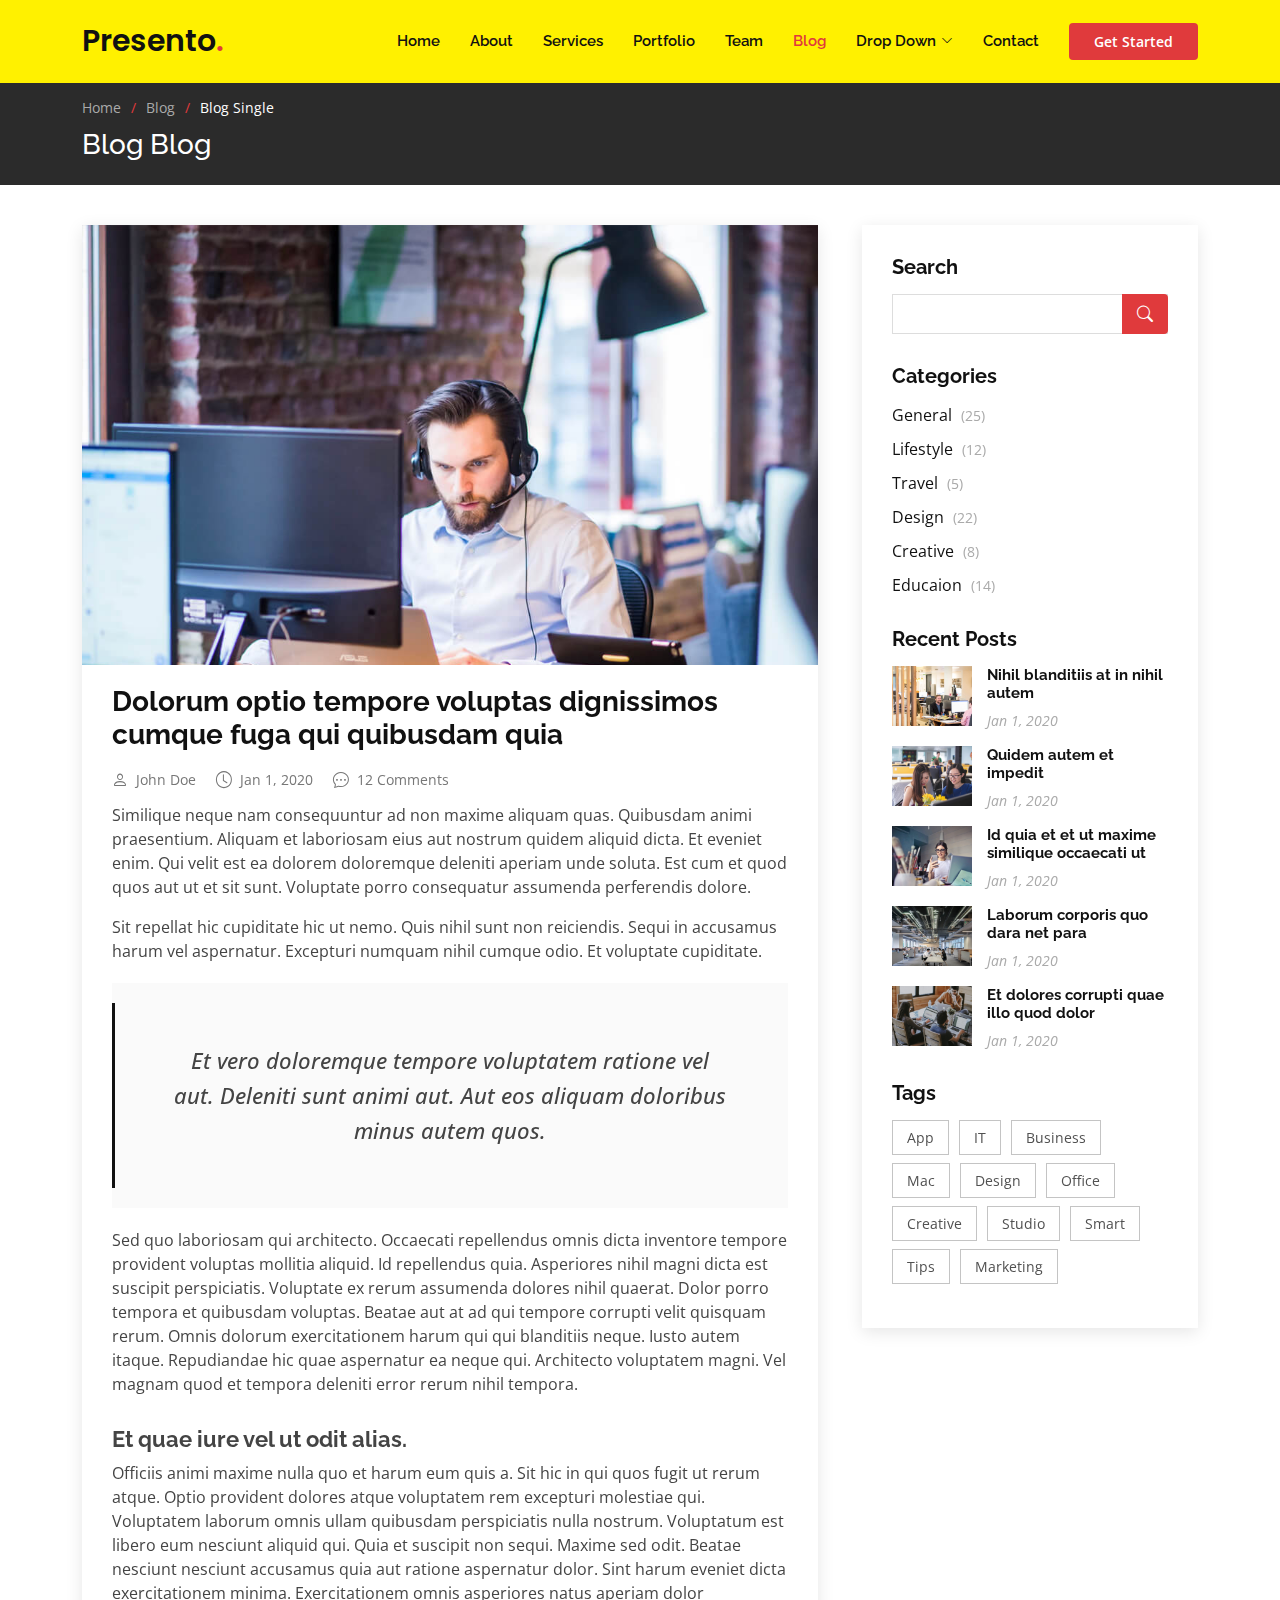
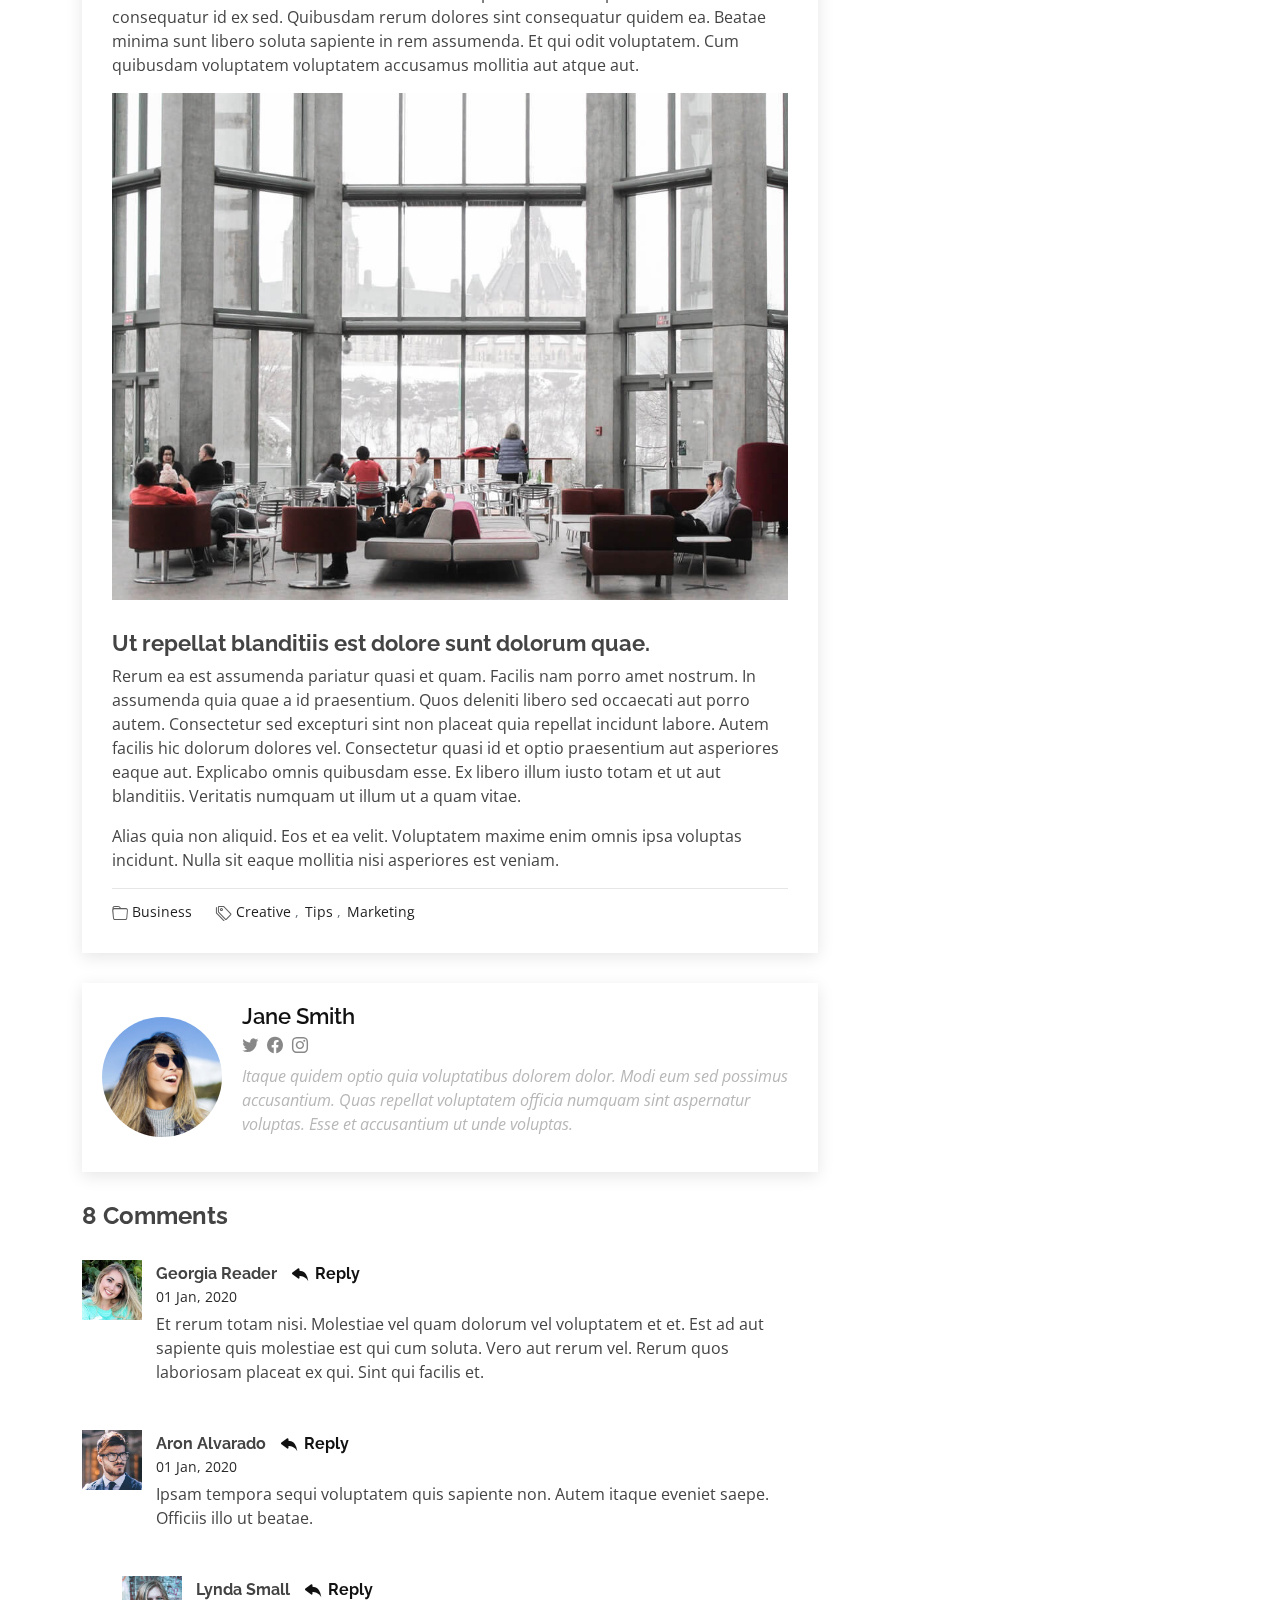
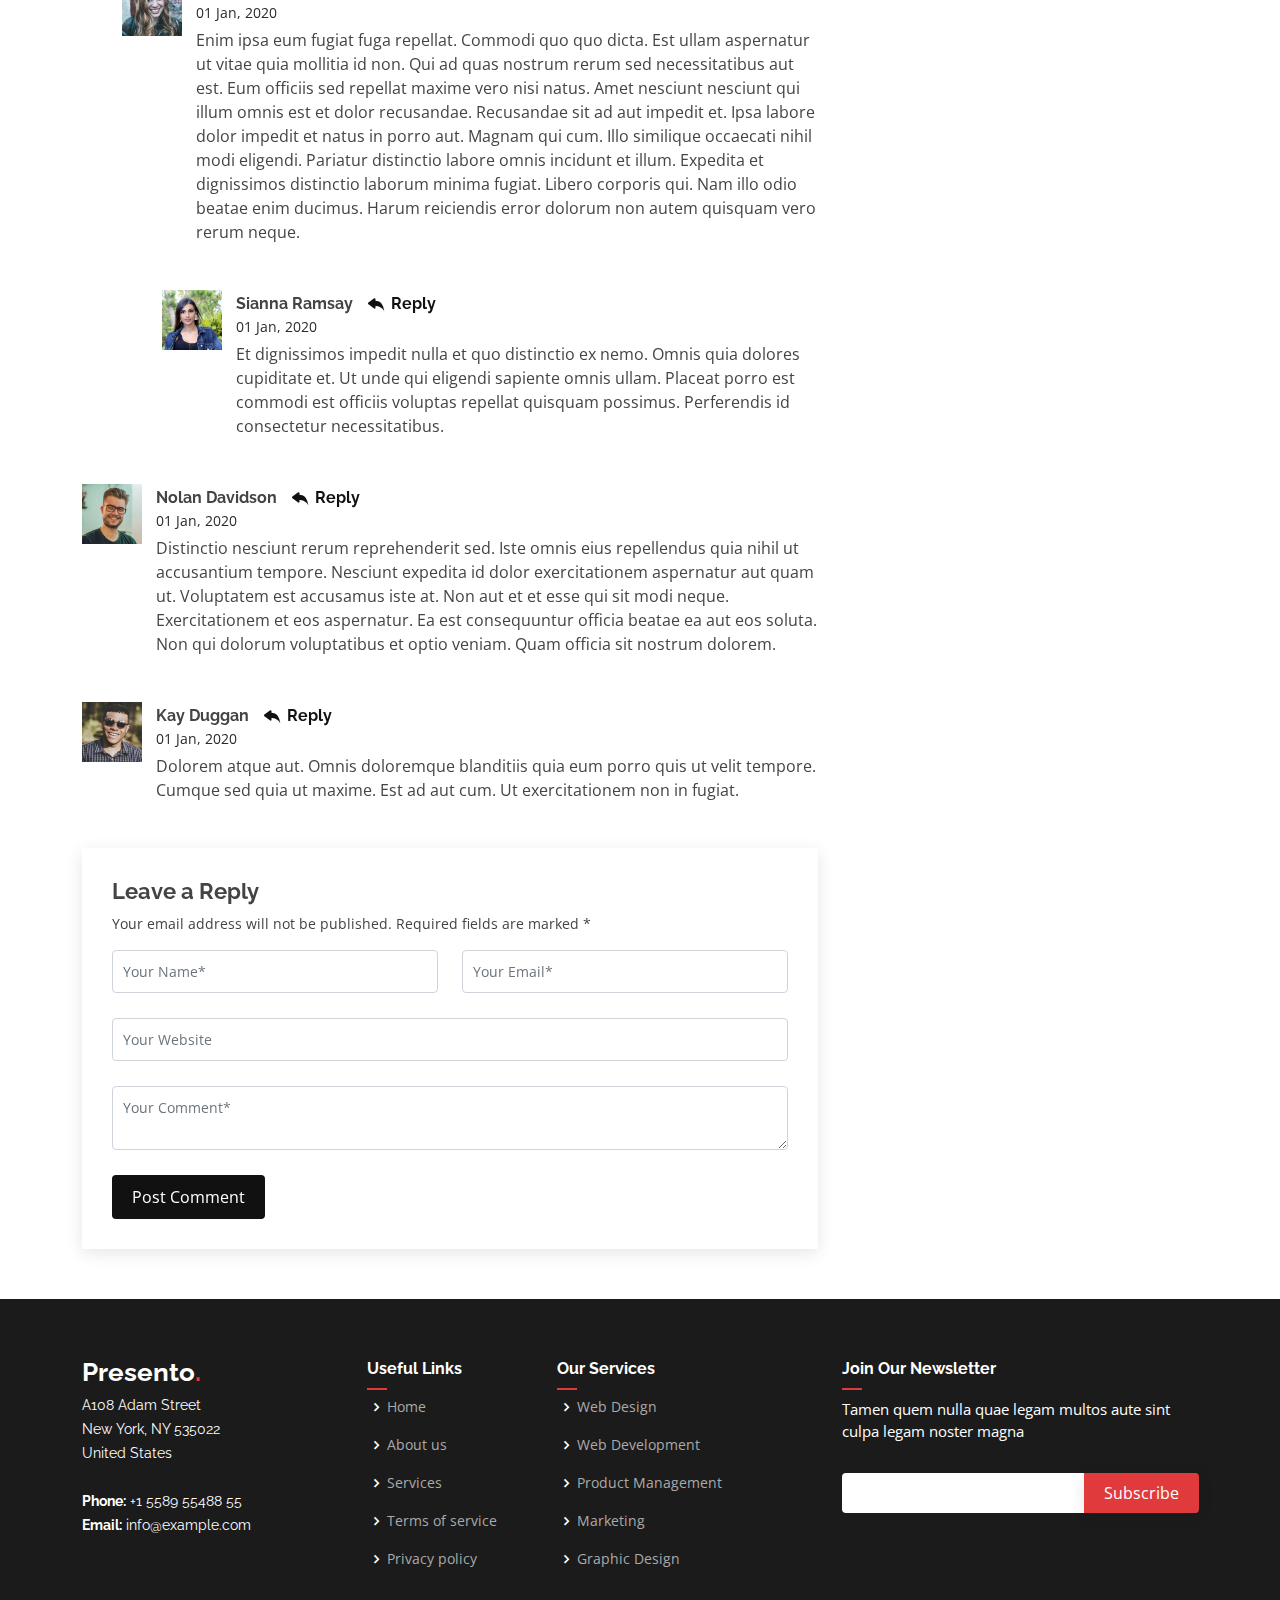
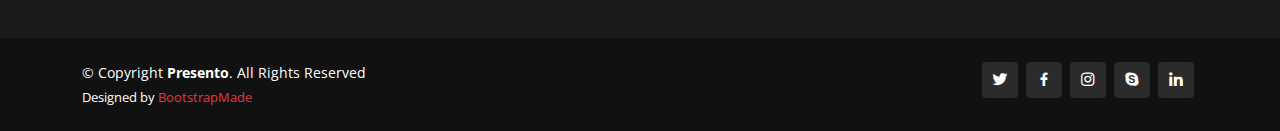
<file: blog-single.html>
<!DOCTYPE html>
<html lang="en">

<head>
  <meta charset="utf-8">
  <meta content="width=device-width, initial-scale=1.0" name="viewport">

  <title>Blog Single - Presento Bootstrap Template</title>
  <meta content="" name="description">
  <meta content="" name="keywords">

  <!-- Favicons -->
  <link href="assets/img/favicon.png" rel="icon">
  <link href="assets/img/apple-touch-icon.png" rel="apple-touch-icon">

  <!-- Google Fonts -->
  <link href="https://fonts.googleapis.com/css?family=Open+Sans:300,300i,400,400i,600,600i,700,700i|Raleway:300,300i,400,400i,500,500i,600,600i,700,700i|Poppins:300,300i,400,400i,500,500i,600,600i,700,700i" rel="stylesheet">

  <!-- Vendor CSS Files -->
  <link href="assets/vendor/aos/aos.css" rel="stylesheet">
  <link href="assets/vendor/bootstrap/css/bootstrap.min.css" rel="stylesheet">
  <link href="assets/vendor/bootstrap-icons/bootstrap-icons.css" rel="stylesheet">
  <link href="assets/vendor/boxicons/css/boxicons.min.css" rel="stylesheet">
  <link href="assets/vendor/glightbox/css/glightbox.min.css" rel="stylesheet">
  <link href="assets/vendor/remixicon/remixicon.css" rel="stylesheet">
  <link href="assets/vendor/swiper/swiper-bundle.min.css" rel="stylesheet">

  <!-- Template Main CSS File -->
  <link href="assets/css/style.css" rel="stylesheet">

  <!-- =======================================================
  * Template Name: Presento - v3.0.1
  * Template URL: https://bootstrapmade.com/presento-bootstrap-corporate-template/
  * Author: BootstrapMade.com
  * License: https://bootstrapmade.com/license/
  ======================================================== -->
</head>

<body>

  <!-- ======= Header ======= -->
  <header id="header" class="fixed-top d-flex align-items-center">
    <div class="container d-flex align-items-center">
      <h1 class="logo me-auto"><a href="index.html">Presento<span>.</span></a></h1>
      <!-- Uncomment below if you prefer to use an image logo -->
      <!-- <a href="index.html" class="logo me-auto"><img src="assets/img/logo.png" alt=""></a>-->

      <nav id="navbar" class="navbar order-last order-lg-0">
        <ul>
          <li><a class="nav-link scrollto " href="#hero">Home</a></li>
          <li><a class="nav-link scrollto" href="#about">About</a></li>
          <li><a class="nav-link scrollto" href="#services">Services</a></li>
          <li><a class="nav-link scrollto " href="#portfolio">Portfolio</a></li>
          <li><a class="nav-link scrollto" href="#team">Team</a></li>
          <li><a class="active" href="blog.html">Blog</a></li>
          <li class="dropdown"><a href="#"><span>Drop Down</span> <i class="bi bi-chevron-down"></i></a>
            <ul>
              <li><a href="#">Drop Down 1</a></li>
              <li class="dropdown"><a href="#"><span>Deep Drop Down</span> <i class="bi bi-chevron-right"></i></a>
                <ul>
                  <li><a href="#">Deep Drop Down 1</a></li>
                  <li><a href="#">Deep Drop Down 2</a></li>
                  <li><a href="#">Deep Drop Down 3</a></li>
                  <li><a href="#">Deep Drop Down 4</a></li>
                  <li><a href="#">Deep Drop Down 5</a></li>
                </ul>
              </li>
              <li><a href="#">Drop Down 2</a></li>
              <li><a href="#">Drop Down 3</a></li>
              <li><a href="#">Drop Down 4</a></li>
            </ul>
          </li>
          <li><a class="nav-link scrollto" href="#contact">Contact</a></li>
        </ul>
        <i class="bi bi-list mobile-nav-toggle"></i>
      </nav><!-- .navbar -->

      <a href="#about" class="get-started-btn scrollto">Get Started</a>
    </div>
  </header><!-- End Header -->

  <main id="main">

    <!-- ======= Breadcrumbs ======= -->
    <section class="breadcrumbs">
      <div class="container">

        <ol>
          <li><a href="index.html">Home</a></li>
          <li><a href="blog.html">Blog</a></li>
          <li>Blog Single</li>
        </ol>
        <h2>Blog Blog</h2>

      </div>
    </section><!-- End Breadcrumbs -->

    <!-- ======= Blog Single Section ======= -->
    <section id="blog" class="blog">
      <div class="container" data-aos="fade-up">

        <div class="row">

          <div class="col-lg-8 entries">

            <article class="entry entry-single">

              <div class="entry-img">
                <img src="assets/img/blog/blog-1.jpg" alt="" class="img-fluid">
              </div>

              <h2 class="entry-title">
                <a href="blog-single.html">Dolorum optio tempore voluptas dignissimos cumque fuga qui quibusdam quia</a>
              </h2>

              <div class="entry-meta">
                <ul>
                  <li class="d-flex align-items-center"><i class="bi bi-person"></i> <a href="blog-single.html">John Doe</a></li>
                  <li class="d-flex align-items-center"><i class="bi bi-clock"></i> <a href="blog-single.html"><time datetime="2020-01-01">Jan 1, 2020</time></a></li>
                  <li class="d-flex align-items-center"><i class="bi bi-chat-dots"></i> <a href="blog-single.html">12 Comments</a></li>
                </ul>
              </div>

              <div class="entry-content">
                <p>
                  Similique neque nam consequuntur ad non maxime aliquam quas. Quibusdam animi praesentium. Aliquam et laboriosam eius aut nostrum quidem aliquid dicta.
                  Et eveniet enim. Qui velit est ea dolorem doloremque deleniti aperiam unde soluta. Est cum et quod quos aut ut et sit sunt. Voluptate porro consequatur assumenda perferendis dolore.
                </p>

                <p>
                  Sit repellat hic cupiditate hic ut nemo. Quis nihil sunt non reiciendis. Sequi in accusamus harum vel aspernatur. Excepturi numquam nihil cumque odio. Et voluptate cupiditate.
                </p>

                <blockquote>
                  <p>
                    Et vero doloremque tempore voluptatem ratione vel aut. Deleniti sunt animi aut. Aut eos aliquam doloribus minus autem quos.
                  </p>
                </blockquote>

                <p>
                  Sed quo laboriosam qui architecto. Occaecati repellendus omnis dicta inventore tempore provident voluptas mollitia aliquid. Id repellendus quia. Asperiores nihil magni dicta est suscipit perspiciatis. Voluptate ex rerum assumenda dolores nihil quaerat.
                  Dolor porro tempora et quibusdam voluptas. Beatae aut at ad qui tempore corrupti velit quisquam rerum. Omnis dolorum exercitationem harum qui qui blanditiis neque.
                  Iusto autem itaque. Repudiandae hic quae aspernatur ea neque qui. Architecto voluptatem magni. Vel magnam quod et tempora deleniti error rerum nihil tempora.
                </p>

                <h3>Et quae iure vel ut odit alias.</h3>
                <p>
                  Officiis animi maxime nulla quo et harum eum quis a. Sit hic in qui quos fugit ut rerum atque. Optio provident dolores atque voluptatem rem excepturi molestiae qui. Voluptatem laborum omnis ullam quibusdam perspiciatis nulla nostrum. Voluptatum est libero eum nesciunt aliquid qui.
                  Quia et suscipit non sequi. Maxime sed odit. Beatae nesciunt nesciunt accusamus quia aut ratione aspernatur dolor. Sint harum eveniet dicta exercitationem minima. Exercitationem omnis asperiores natus aperiam dolor consequatur id ex sed. Quibusdam rerum dolores sint consequatur quidem ea.
                  Beatae minima sunt libero soluta sapiente in rem assumenda. Et qui odit voluptatem. Cum quibusdam voluptatem voluptatem accusamus mollitia aut atque aut.
                </p>
                <img src="assets/img/blog/blog-inside-post.jpg" class="img-fluid" alt="">

                <h3>Ut repellat blanditiis est dolore sunt dolorum quae.</h3>
                <p>
                  Rerum ea est assumenda pariatur quasi et quam. Facilis nam porro amet nostrum. In assumenda quia quae a id praesentium. Quos deleniti libero sed occaecati aut porro autem. Consectetur sed excepturi sint non placeat quia repellat incidunt labore. Autem facilis hic dolorum dolores vel.
                  Consectetur quasi id et optio praesentium aut asperiores eaque aut. Explicabo omnis quibusdam esse. Ex libero illum iusto totam et ut aut blanditiis. Veritatis numquam ut illum ut a quam vitae.
                </p>
                <p>
                  Alias quia non aliquid. Eos et ea velit. Voluptatem maxime enim omnis ipsa voluptas incidunt. Nulla sit eaque mollitia nisi asperiores est veniam.
                </p>

              </div>

              <div class="entry-footer">
                <i class="bi bi-folder"></i>
                <ul class="cats">
                  <li><a href="#">Business</a></li>
                </ul>

                <i class="bi bi-tags"></i>
                <ul class="tags">
                  <li><a href="#">Creative</a></li>
                  <li><a href="#">Tips</a></li>
                  <li><a href="#">Marketing</a></li>
                </ul>
              </div>

            </article><!-- End blog entry -->

            <div class="blog-author d-flex align-items-center">
              <img src="assets/img/blog/blog-author.jpg" class="rounded-circle float-left" alt="">
              <div>
                <h4>Jane Smith</h4>
                <div class="social-links">
                  <a href="https://twitters.com/#"><i class="bi bi-twitter"></i></a>
                  <a href="https://facebook.com/#"><i class="bi bi-facebook"></i></a>
                  <a href="https://instagram.com/#"><i class="biu bi-instagram"></i></a>
                </div>
                <p>
                  Itaque quidem optio quia voluptatibus dolorem dolor. Modi eum sed possimus accusantium. Quas repellat voluptatem officia numquam sint aspernatur voluptas. Esse et accusantium ut unde voluptas.
                </p>
              </div>
            </div><!-- End blog author bio -->

            <div class="blog-comments">

              <h4 class="comments-count">8 Comments</h4>

              <div id="comment-1" class="comment">
                <div class="d-flex">
                  <div class="comment-img"><img src="assets/img/blog/comments-1.jpg" alt=""></div>
                  <div>
                    <h5><a href="">Georgia Reader</a> <a href="#" class="reply"><i class="bi bi-reply-fill"></i> Reply</a></h5>
                    <time datetime="2020-01-01">01 Jan, 2020</time>
                    <p>
                      Et rerum totam nisi. Molestiae vel quam dolorum vel voluptatem et et. Est ad aut sapiente quis molestiae est qui cum soluta.
                      Vero aut rerum vel. Rerum quos laboriosam placeat ex qui. Sint qui facilis et.
                    </p>
                  </div>
                </div>
              </div><!-- End comment #1 -->

              <div id="comment-2" class="comment">
                <div class="d-flex">
                  <div class="comment-img"><img src="assets/img/blog/comments-2.jpg" alt=""></div>
                  <div>
                    <h5><a href="">Aron Alvarado</a> <a href="#" class="reply"><i class="bi bi-reply-fill"></i> Reply</a></h5>
                    <time datetime="2020-01-01">01 Jan, 2020</time>
                    <p>
                      Ipsam tempora sequi voluptatem quis sapiente non. Autem itaque eveniet saepe. Officiis illo ut beatae.
                    </p>
                  </div>
                </div>

                <div id="comment-reply-1" class="comment comment-reply">
                  <div class="d-flex">
                    <div class="comment-img"><img src="assets/img/blog/comments-3.jpg" alt=""></div>
                    <div>
                      <h5><a href="">Lynda Small</a> <a href="#" class="reply"><i class="bi bi-reply-fill"></i> Reply</a></h5>
                      <time datetime="2020-01-01">01 Jan, 2020</time>
                      <p>
                        Enim ipsa eum fugiat fuga repellat. Commodi quo quo dicta. Est ullam aspernatur ut vitae quia mollitia id non. Qui ad quas nostrum rerum sed necessitatibus aut est. Eum officiis sed repellat maxime vero nisi natus. Amet nesciunt nesciunt qui illum omnis est et dolor recusandae.

                        Recusandae sit ad aut impedit et. Ipsa labore dolor impedit et natus in porro aut. Magnam qui cum. Illo similique occaecati nihil modi eligendi. Pariatur distinctio labore omnis incidunt et illum. Expedita et dignissimos distinctio laborum minima fugiat.

                        Libero corporis qui. Nam illo odio beatae enim ducimus. Harum reiciendis error dolorum non autem quisquam vero rerum neque.
                      </p>
                    </div>
                  </div>

                  <div id="comment-reply-2" class="comment comment-reply">
                    <div class="d-flex">
                      <div class="comment-img"><img src="assets/img/blog/comments-4.jpg" alt=""></div>
                      <div>
                        <h5><a href="">Sianna Ramsay</a> <a href="#" class="reply"><i class="bi bi-reply-fill"></i> Reply</a></h5>
                        <time datetime="2020-01-01">01 Jan, 2020</time>
                        <p>
                          Et dignissimos impedit nulla et quo distinctio ex nemo. Omnis quia dolores cupiditate et. Ut unde qui eligendi sapiente omnis ullam. Placeat porro est commodi est officiis voluptas repellat quisquam possimus. Perferendis id consectetur necessitatibus.
                        </p>
                      </div>
                    </div>

                  </div><!-- End comment reply #2-->

                </div><!-- End comment reply #1-->

              </div><!-- End comment #2-->

              <div id="comment-3" class="comment">
                <div class="d-flex">
                  <div class="comment-img"><img src="assets/img/blog/comments-5.jpg" alt=""></div>
                  <div>
                    <h5><a href="">Nolan Davidson</a> <a href="#" class="reply"><i class="bi bi-reply-fill"></i> Reply</a></h5>
                    <time datetime="2020-01-01">01 Jan, 2020</time>
                    <p>
                      Distinctio nesciunt rerum reprehenderit sed. Iste omnis eius repellendus quia nihil ut accusantium tempore. Nesciunt expedita id dolor exercitationem aspernatur aut quam ut. Voluptatem est accusamus iste at.
                      Non aut et et esse qui sit modi neque. Exercitationem et eos aspernatur. Ea est consequuntur officia beatae ea aut eos soluta. Non qui dolorum voluptatibus et optio veniam. Quam officia sit nostrum dolorem.
                    </p>
                  </div>
                </div>

              </div><!-- End comment #3 -->

              <div id="comment-4" class="comment">
                <div class="d-flex">
                  <div class="comment-img"><img src="assets/img/blog/comments-6.jpg" alt=""></div>
                  <div>
                    <h5><a href="">Kay Duggan</a> <a href="#" class="reply"><i class="bi bi-reply-fill"></i> Reply</a></h5>
                    <time datetime="2020-01-01">01 Jan, 2020</time>
                    <p>
                      Dolorem atque aut. Omnis doloremque blanditiis quia eum porro quis ut velit tempore. Cumque sed quia ut maxime. Est ad aut cum. Ut exercitationem non in fugiat.
                    </p>
                  </div>
                </div>

              </div><!-- End comment #4 -->

              <div class="reply-form">
                <h4>Leave a Reply</h4>
                <p>Your email address will not be published. Required fields are marked * </p>
                <form action="">
                  <div class="row">
                    <div class="col-md-6 form-group">
                      <input name="name" type="text" class="form-control" placeholder="Your Name*">
                    </div>
                    <div class="col-md-6 form-group">
                      <input name="email" type="text" class="form-control" placeholder="Your Email*">
                    </div>
                  </div>
                  <div class="row">
                    <div class="col form-group">
                      <input name="website" type="text" class="form-control" placeholder="Your Website">
                    </div>
                  </div>
                  <div class="row">
                    <div class="col form-group">
                      <textarea name="comment" class="form-control" placeholder="Your Comment*"></textarea>
                    </div>
                  </div>
                  <button type="submit" class="btn btn-primary">Post Comment</button>

                </form>

              </div>

            </div><!-- End blog comments -->

          </div><!-- End blog entries list -->

          <div class="col-lg-4">

            <div class="sidebar">

              <h3 class="sidebar-title">Search</h3>
              <div class="sidebar-item search-form">
                <form action="">
                  <input type="text">
                  <button type="submit"><i class="bi bi-search"></i></button>
                </form>
              </div><!-- End sidebar search formn-->

              <h3 class="sidebar-title">Categories</h3>
              <div class="sidebar-item categories">
                <ul>
                  <li><a href="#">General <span>(25)</span></a></li>
                  <li><a href="#">Lifestyle <span>(12)</span></a></li>
                  <li><a href="#">Travel <span>(5)</span></a></li>
                  <li><a href="#">Design <span>(22)</span></a></li>
                  <li><a href="#">Creative <span>(8)</span></a></li>
                  <li><a href="#">Educaion <span>(14)</span></a></li>
                </ul>
              </div><!-- End sidebar categories-->

              <h3 class="sidebar-title">Recent Posts</h3>
              <div class="sidebar-item recent-posts">
                <div class="post-item clearfix">
                  <img src="assets/img/blog/blog-recent-1.jpg" alt="">
                  <h4><a href="blog-single.html">Nihil blanditiis at in nihil autem</a></h4>
                  <time datetime="2020-01-01">Jan 1, 2020</time>
                </div>

                <div class="post-item clearfix">
                  <img src="assets/img/blog/blog-recent-2.jpg" alt="">
                  <h4><a href="blog-single.html">Quidem autem et impedit</a></h4>
                  <time datetime="2020-01-01">Jan 1, 2020</time>
                </div>

                <div class="post-item clearfix">
                  <img src="assets/img/blog/blog-recent-3.jpg" alt="">
                  <h4><a href="blog-single.html">Id quia et et ut maxime similique occaecati ut</a></h4>
                  <time datetime="2020-01-01">Jan 1, 2020</time>
                </div>

                <div class="post-item clearfix">
                  <img src="assets/img/blog/blog-recent-4.jpg" alt="">
                  <h4><a href="blog-single.html">Laborum corporis quo dara net para</a></h4>
                  <time datetime="2020-01-01">Jan 1, 2020</time>
                </div>

                <div class="post-item clearfix">
                  <img src="assets/img/blog/blog-recent-5.jpg" alt="">
                  <h4><a href="blog-single.html">Et dolores corrupti quae illo quod dolor</a></h4>
                  <time datetime="2020-01-01">Jan 1, 2020</time>
                </div>

              </div><!-- End sidebar recent posts-->

              <h3 class="sidebar-title">Tags</h3>
              <div class="sidebar-item tags">
                <ul>
                  <li><a href="#">App</a></li>
                  <li><a href="#">IT</a></li>
                  <li><a href="#">Business</a></li>
                  <li><a href="#">Mac</a></li>
                  <li><a href="#">Design</a></li>
                  <li><a href="#">Office</a></li>
                  <li><a href="#">Creative</a></li>
                  <li><a href="#">Studio</a></li>
                  <li><a href="#">Smart</a></li>
                  <li><a href="#">Tips</a></li>
                  <li><a href="#">Marketing</a></li>
                </ul>
              </div><!-- End sidebar tags-->

            </div><!-- End sidebar -->

          </div><!-- End blog sidebar -->

        </div>

      </div>
    </section><!-- End Blog Single Section -->

  </main><!-- End #main -->

  <!-- ======= Footer ======= -->
  <footer id="footer">

    <div class="footer-top">
      <div class="container">
        <div class="row">

          <div class="col-lg-3 col-md-6 footer-contact">
            <h3>Presento<span>.</span></h3>
            <p>
              A108 Adam Street <br>
              New York, NY 535022<br>
              United States <br><br>
              <strong>Phone:</strong> +1 5589 55488 55<br>
              <strong>Email:</strong> info@example.com<br>
            </p>
          </div>

          <div class="col-lg-2 col-md-6 footer-links">
            <h4>Useful Links</h4>
            <ul>
              <li><i class="bx bx-chevron-right"></i> <a href="#">Home</a></li>
              <li><i class="bx bx-chevron-right"></i> <a href="#">About us</a></li>
              <li><i class="bx bx-chevron-right"></i> <a href="#">Services</a></li>
              <li><i class="bx bx-chevron-right"></i> <a href="#">Terms of service</a></li>
              <li><i class="bx bx-chevron-right"></i> <a href="#">Privacy policy</a></li>
            </ul>
          </div>

          <div class="col-lg-3 col-md-6 footer-links">
            <h4>Our Services</h4>
            <ul>
              <li><i class="bx bx-chevron-right"></i> <a href="#">Web Design</a></li>
              <li><i class="bx bx-chevron-right"></i> <a href="#">Web Development</a></li>
              <li><i class="bx bx-chevron-right"></i> <a href="#">Product Management</a></li>
              <li><i class="bx bx-chevron-right"></i> <a href="#">Marketing</a></li>
              <li><i class="bx bx-chevron-right"></i> <a href="#">Graphic Design</a></li>
            </ul>
          </div>

          <div class="col-lg-4 col-md-6 footer-newsletter">
            <h4>Join Our Newsletter</h4>
            <p>Tamen quem nulla quae legam multos aute sint culpa legam noster magna</p>
            <form action="" method="post">
              <input type="email" name="email"><input type="submit" value="Subscribe">
            </form>
          </div>

        </div>
      </div>
    </div>

    <div class="container d-md-flex py-4">

      <div class="me-md-auto text-center text-md-start">
        <div class="copyright">
          &copy; Copyright <strong><span>Presento</span></strong>. All Rights Reserved
        </div>
        <div class="credits">
          <!-- All the links in the footer should remain intact. -->
          <!-- You can delete the links only if you purchased the pro version. -->
          <!-- Licensing information: https://bootstrapmade.com/license/ -->
          <!-- Purchase the pro version with working PHP/AJAX contact form: https://bootstrapmade.com/presento-bootstrap-corporate-template/ -->
          Designed by <a href="https://bootstrapmade.com/">BootstrapMade</a>
        </div>
      </div>
      <div class="social-links text-center text-md-end pt-3 pt-md-0">
        <a href="#" class="twitter"><i class="bx bxl-twitter"></i></a>
        <a href="#" class="facebook"><i class="bx bxl-facebook"></i></a>
        <a href="#" class="instagram"><i class="bx bxl-instagram"></i></a>
        <a href="#" class="google-plus"><i class="bx bxl-skype"></i></a>
        <a href="#" class="linkedin"><i class="bx bxl-linkedin"></i></a>
      </div>
    </div>
  </footer><!-- End Footer -->

  <a href="#" class="back-to-top d-flex align-items-center justify-content-center"><i class="bi bi-arrow-up-short"></i></a>

  <!-- Vendor JS Files -->
  <script src="assets/vendor/aos/aos.js"></script>
  <script src="assets/vendor/bootstrap/js/bootstrap.bundle.min.js"></script>
  <script src="assets/vendor/glightbox/js/glightbox.min.js"></script>
  <script src="assets/vendor/isotope-layout/isotope.pkgd.min.js"></script>
  <script src="assets/vendor/php-email-form/validate.js"></script>
  <script src="assets/vendor/purecounter/purecounter.js"></script>
  <script src="assets/vendor/swiper/swiper-bundle.min.js"></script>

  <!-- Template Main JS File -->
  <script src="assets/js/main.js"></script>

</body>

</html>
</file>
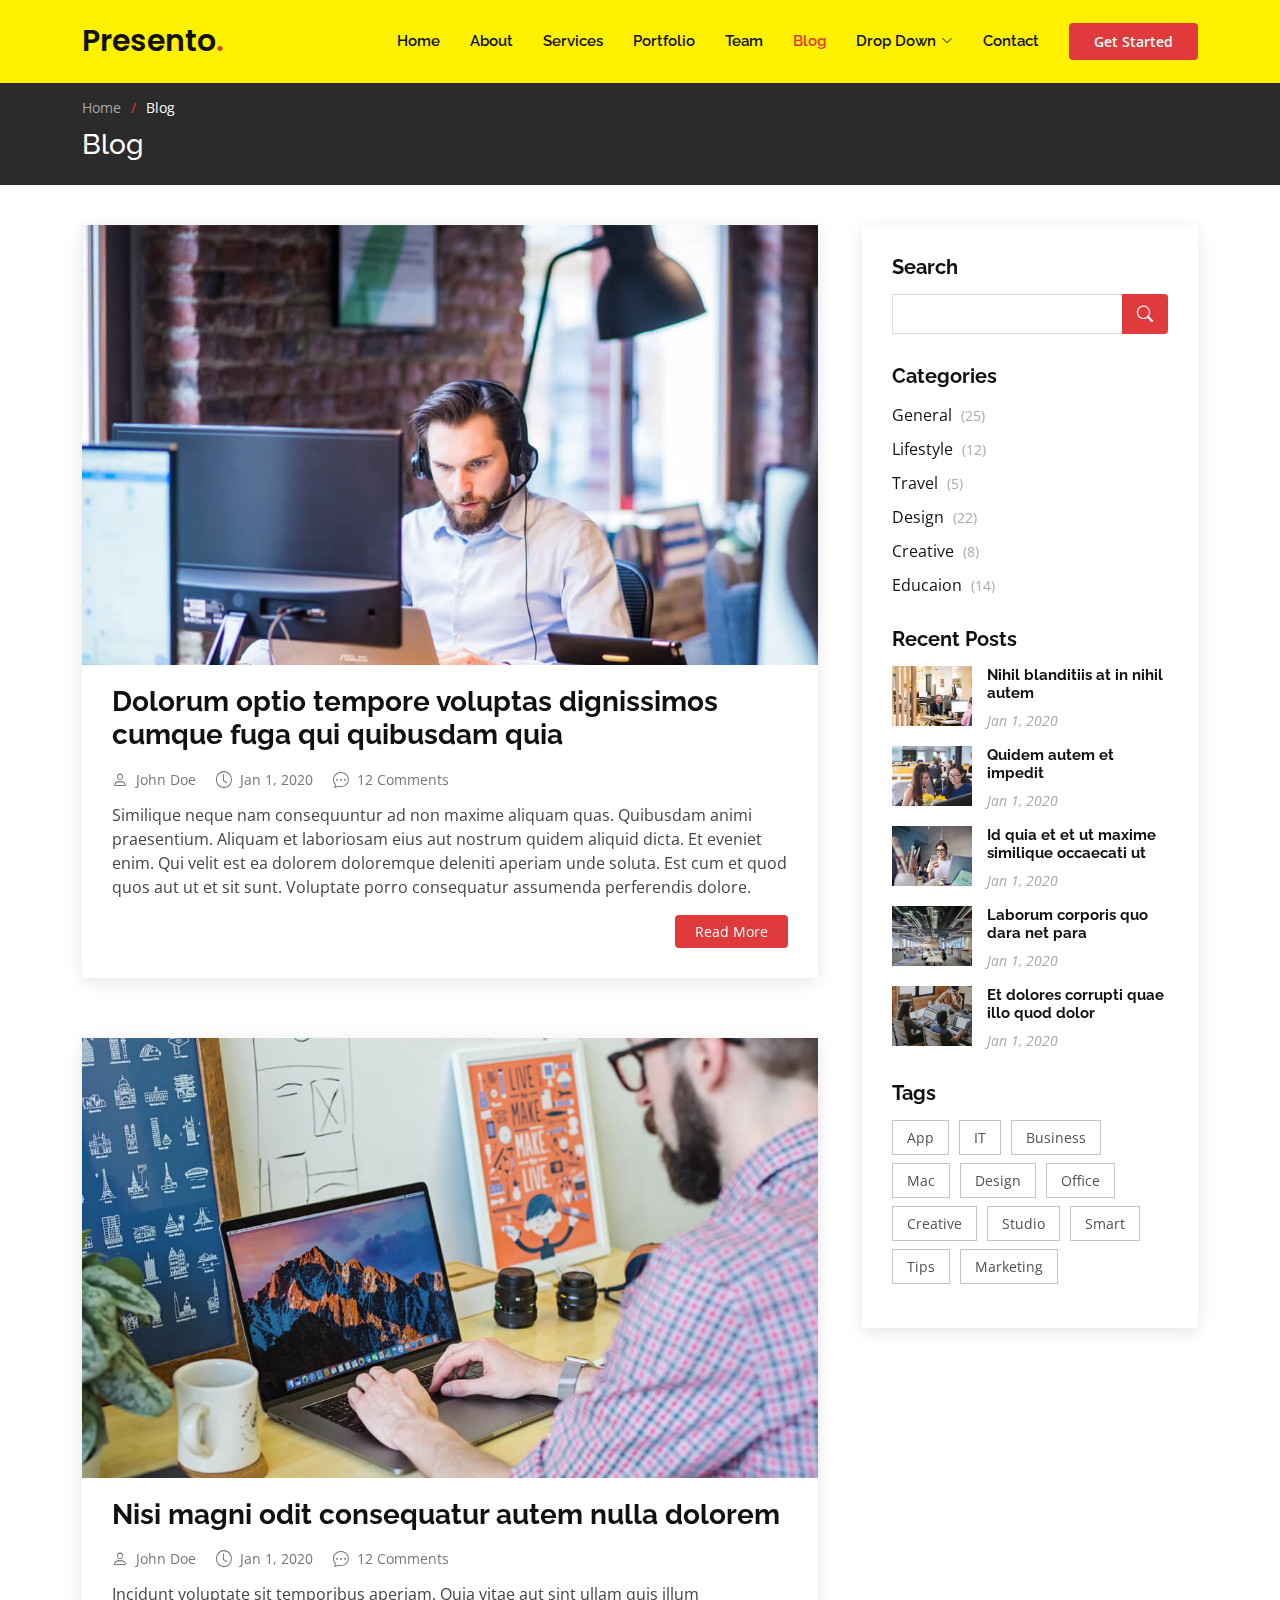
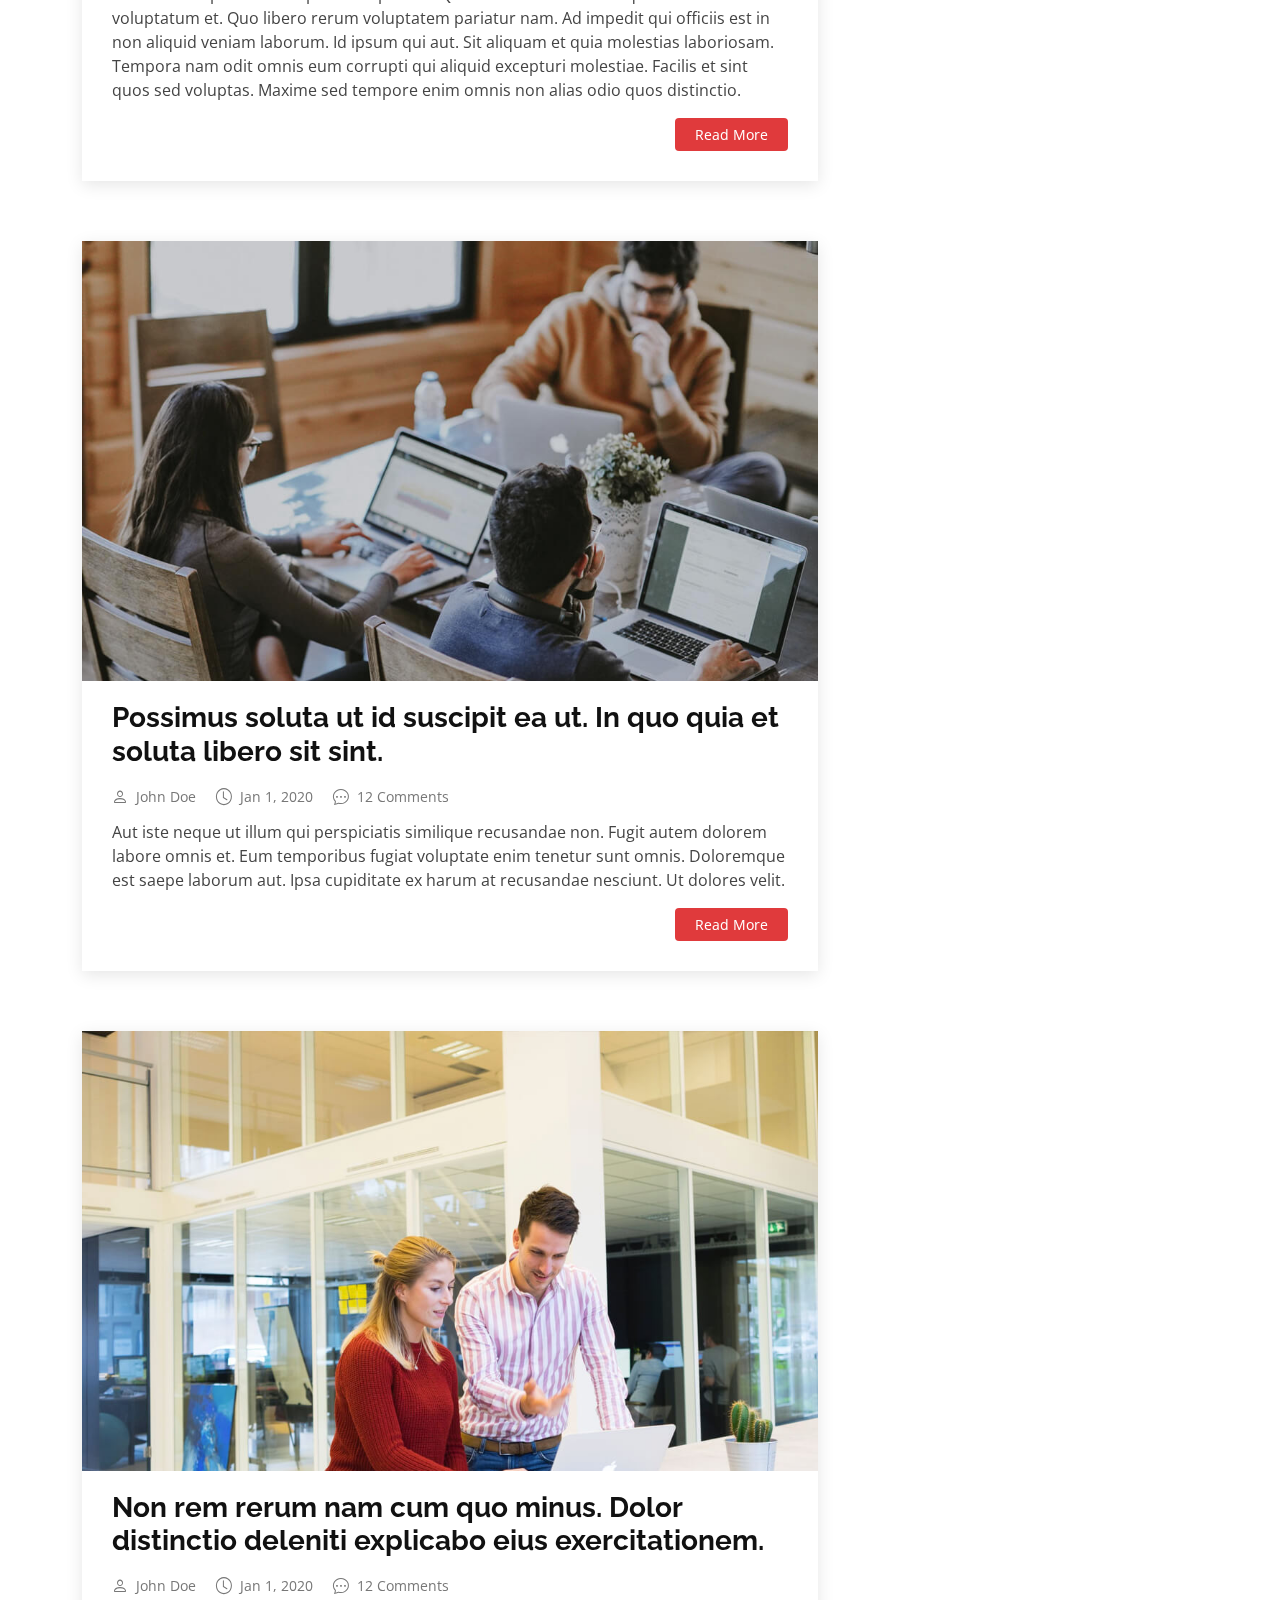
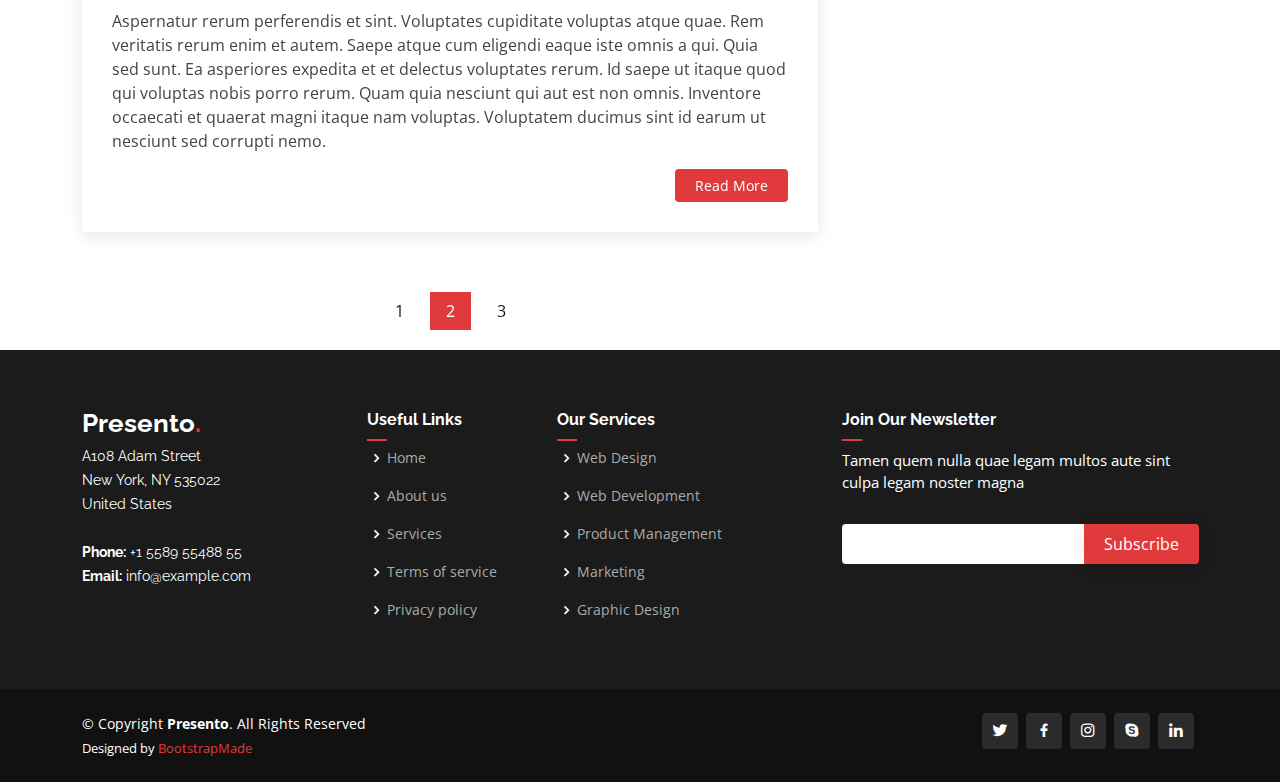
<file: blog.html>
<!DOCTYPE html>
<html lang="en">

<head>
  <meta charset="utf-8">
  <meta content="width=device-width, initial-scale=1.0" name="viewport">

  <title>Blog - Presento Bootstrap Template</title>
  <meta content="" name="description">
  <meta content="" name="keywords">

  <!-- Favicons -->
  <link href="assets/img/favicon.png" rel="icon">
  <link href="assets/img/apple-touch-icon.png" rel="apple-touch-icon">

  <!-- Google Fonts -->
  <link href="https://fonts.googleapis.com/css?family=Open+Sans:300,300i,400,400i,600,600i,700,700i|Raleway:300,300i,400,400i,500,500i,600,600i,700,700i|Poppins:300,300i,400,400i,500,500i,600,600i,700,700i" rel="stylesheet">

  <!-- Vendor CSS Files -->
  <link href="assets/vendor/aos/aos.css" rel="stylesheet">
  <link href="assets/vendor/bootstrap/css/bootstrap.min.css" rel="stylesheet">
  <link href="assets/vendor/bootstrap-icons/bootstrap-icons.css" rel="stylesheet">
  <link href="assets/vendor/boxicons/css/boxicons.min.css" rel="stylesheet">
  <link href="assets/vendor/glightbox/css/glightbox.min.css" rel="stylesheet">
  <link href="assets/vendor/remixicon/remixicon.css" rel="stylesheet">
  <link href="assets/vendor/swiper/swiper-bundle.min.css" rel="stylesheet">

  <!-- Template Main CSS File -->
  <link href="assets/css/style.css" rel="stylesheet">

  <!-- =======================================================
  * Template Name: Presento - v3.0.1
  * Template URL: https://bootstrapmade.com/presento-bootstrap-corporate-template/
  * Author: BootstrapMade.com
  * License: https://bootstrapmade.com/license/
  ======================================================== -->
</head>

<body>

  <!-- ======= Header ======= -->
  <header id="header" class="fixed-top d-flex align-items-center">
    <div class="container d-flex align-items-center">
      <h1 class="logo me-auto"><a href="index.html">Presento<span>.</span></a></h1>
      <!-- Uncomment below if you prefer to use an image logo -->
      <!-- <a href="index.html" class="logo me-auto"><img src="assets/img/logo.png" alt=""></a>-->

      <nav id="navbar" class="navbar order-last order-lg-0">
        <ul>
          <li><a class="nav-link scrollto " href="#hero">Home</a></li>
          <li><a class="nav-link scrollto" href="#about">About</a></li>
          <li><a class="nav-link scrollto" href="#services">Services</a></li>
          <li><a class="nav-link scrollto " href="#portfolio">Portfolio</a></li>
          <li><a class="nav-link scrollto" href="#team">Team</a></li>
          <li><a class="active" href="blog.html">Blog</a></li>
          <li class="dropdown"><a href="#"><span>Drop Down</span> <i class="bi bi-chevron-down"></i></a>
            <ul>
              <li><a href="#">Drop Down 1</a></li>
              <li class="dropdown"><a href="#"><span>Deep Drop Down</span> <i class="bi bi-chevron-right"></i></a>
                <ul>
                  <li><a href="#">Deep Drop Down 1</a></li>
                  <li><a href="#">Deep Drop Down 2</a></li>
                  <li><a href="#">Deep Drop Down 3</a></li>
                  <li><a href="#">Deep Drop Down 4</a></li>
                  <li><a href="#">Deep Drop Down 5</a></li>
                </ul>
              </li>
              <li><a href="#">Drop Down 2</a></li>
              <li><a href="#">Drop Down 3</a></li>
              <li><a href="#">Drop Down 4</a></li>
            </ul>
          </li>
          <li><a class="nav-link scrollto" href="#contact">Contact</a></li>
        </ul>
        <i class="bi bi-list mobile-nav-toggle"></i>
      </nav><!-- .navbar -->

      <a href="#about" class="get-started-btn scrollto">Get Started</a>
    </div>
  </header><!-- End Header -->

  <main id="main">

    <!-- ======= Breadcrumbs ======= -->
    <section class="breadcrumbs">
      <div class="container">

        <ol>
          <li><a href="index.html">Home</a></li>
          <li>Blog</li>
        </ol>
        <h2>Blog</h2>

      </div>
    </section><!-- End Breadcrumbs -->

    <!-- ======= Blog Section ======= -->
    <section id="blog" class="blog">
      <div class="container" data-aos="fade-up">

        <div class="row">

          <div class="col-lg-8 entries">

            <article class="entry">

              <div class="entry-img">
                <img src="assets/img/blog/blog-1.jpg" alt="" class="img-fluid">
              </div>

              <h2 class="entry-title">
                <a href="blog-single.html">Dolorum optio tempore voluptas dignissimos cumque fuga qui quibusdam quia</a>
              </h2>

              <div class="entry-meta">
                <ul>
                  <li class="d-flex align-items-center"><i class="bi bi-person"></i> <a href="blog-single.html">John Doe</a></li>
                  <li class="d-flex align-items-center"><i class="bi bi-clock"></i> <a href="blog-single.html"><time datetime="2020-01-01">Jan 1, 2020</time></a></li>
                  <li class="d-flex align-items-center"><i class="bi bi-chat-dots"></i> <a href="blog-single.html">12 Comments</a></li>
                </ul>
              </div>

              <div class="entry-content">
                <p>
                  Similique neque nam consequuntur ad non maxime aliquam quas. Quibusdam animi praesentium. Aliquam et laboriosam eius aut nostrum quidem aliquid dicta.
                  Et eveniet enim. Qui velit est ea dolorem doloremque deleniti aperiam unde soluta. Est cum et quod quos aut ut et sit sunt. Voluptate porro consequatur assumenda perferendis dolore.
                </p>
                <div class="read-more">
                  <a href="blog-single.html">Read More</a>
                </div>
              </div>

            </article><!-- End blog entry -->

            <article class="entry">

              <div class="entry-img">
                <img src="assets/img/blog/blog-2.jpg" alt="" class="img-fluid">
              </div>

              <h2 class="entry-title">
                <a href="blog-single.html">Nisi magni odit consequatur autem nulla dolorem</a>
              </h2>

              <div class="entry-meta">
                <ul>
                  <li class="d-flex align-items-center"><i class="bi bi-person"></i> <a href="blog-single.html">John Doe</a></li>
                  <li class="d-flex align-items-center"><i class="bi bi-clock"></i> <a href="blog-single.html"><time datetime="2020-01-01">Jan 1, 2020</time></a></li>
                  <li class="d-flex align-items-center"><i class="bi bi-chat-dots"></i> <a href="blog-single.html">12 Comments</a></li>
                </ul>
              </div>

              <div class="entry-content">
                <p>
                  Incidunt voluptate sit temporibus aperiam. Quia vitae aut sint ullam quis illum voluptatum et. Quo libero rerum voluptatem pariatur nam.
                  Ad impedit qui officiis est in non aliquid veniam laborum. Id ipsum qui aut. Sit aliquam et quia molestias laboriosam. Tempora nam odit omnis eum corrupti qui aliquid excepturi molestiae. Facilis et sint quos sed voluptas. Maxime sed tempore enim omnis non alias odio quos distinctio.
                </p>
                <div class="read-more">
                  <a href="blog-single.html">Read More</a>
                </div>
              </div>

            </article><!-- End blog entry -->

            <article class="entry">

              <div class="entry-img">
                <img src="assets/img/blog/blog-3.jpg" alt="" class="img-fluid">
              </div>

              <h2 class="entry-title">
                <a href="blog-single.html">Possimus soluta ut id suscipit ea ut. In quo quia et soluta libero sit sint.</a>
              </h2>

              <div class="entry-meta">
                <ul>
                  <li class="d-flex align-items-center"><i class="bi bi-person"></i> <a href="blog-single.html">John Doe</a></li>
                  <li class="d-flex align-items-center"><i class="bi bi-clock"></i> <a href="blog-single.html"><time datetime="2020-01-01">Jan 1, 2020</time></a></li>
                  <li class="d-flex align-items-center"><i class="bi bi-chat-dots"></i> <a href="blog-single.html">12 Comments</a></li>
                </ul>
              </div>

              <div class="entry-content">
                <p>
                  Aut iste neque ut illum qui perspiciatis similique recusandae non. Fugit autem dolorem labore omnis et. Eum temporibus fugiat voluptate enim tenetur sunt omnis.
                  Doloremque est saepe laborum aut. Ipsa cupiditate ex harum at recusandae nesciunt. Ut dolores velit.
                </p>
                <div class="read-more">
                  <a href="blog-single.html">Read More</a>
                </div>
              </div>

            </article><!-- End blog entry -->

            <article class="entry">

              <div class="entry-img">
                <img src="assets/img/blog/blog-4.jpg" alt="" class="img-fluid">
              </div>

              <h2 class="entry-title">
                <a href="blog-single.html">Non rem rerum nam cum quo minus. Dolor distinctio deleniti explicabo eius exercitationem.</a>
              </h2>

              <div class="entry-meta">
                <ul>
                  <li class="d-flex align-items-center"><i class="bi bi-person"></i> <a href="blog-single.html">John Doe</a></li>
                  <li class="d-flex align-items-center"><i class="bi bi-clock"></i> <a href="blog-single.html"><time datetime="2020-01-01">Jan 1, 2020</time></a></li>
                  <li class="d-flex align-items-center"><i class="bi bi-chat-dots"></i> <a href="blog-single.html">12 Comments</a></li>
                </ul>
              </div>

              <div class="entry-content">
                <p>
                  Aspernatur rerum perferendis et sint. Voluptates cupiditate voluptas atque quae. Rem veritatis rerum enim et autem. Saepe atque cum eligendi eaque iste omnis a qui.
                  Quia sed sunt. Ea asperiores expedita et et delectus voluptates rerum. Id saepe ut itaque quod qui voluptas nobis porro rerum. Quam quia nesciunt qui aut est non omnis. Inventore occaecati et quaerat magni itaque nam voluptas. Voluptatem ducimus sint id earum ut nesciunt sed corrupti nemo.
                </p>
                <div class="read-more">
                  <a href="blog-single.html">Read More</a>
                </div>
              </div>

            </article><!-- End blog entry -->

            <div class="blog-pagination">
              <ul class="justify-content-center">
                <li><a href="#">1</a></li>
                <li class="active"><a href="#">2</a></li>
                <li><a href="#">3</a></li>
              </ul>
            </div>

          </div><!-- End blog entries list -->

          <div class="col-lg-4">

            <div class="sidebar">

              <h3 class="sidebar-title">Search</h3>
              <div class="sidebar-item search-form">
                <form action="">
                  <input type="text">
                  <button type="submit"><i class="bi bi-search"></i></button>
                </form>
              </div><!-- End sidebar search formn-->

              <h3 class="sidebar-title">Categories</h3>
              <div class="sidebar-item categories">
                <ul>
                  <li><a href="#">General <span>(25)</span></a></li>
                  <li><a href="#">Lifestyle <span>(12)</span></a></li>
                  <li><a href="#">Travel <span>(5)</span></a></li>
                  <li><a href="#">Design <span>(22)</span></a></li>
                  <li><a href="#">Creative <span>(8)</span></a></li>
                  <li><a href="#">Educaion <span>(14)</span></a></li>
                </ul>
              </div><!-- End sidebar categories-->

              <h3 class="sidebar-title">Recent Posts</h3>
              <div class="sidebar-item recent-posts">
                <div class="post-item clearfix">
                  <img src="assets/img/blog/blog-recent-1.jpg" alt="">
                  <h4><a href="blog-single.html">Nihil blanditiis at in nihil autem</a></h4>
                  <time datetime="2020-01-01">Jan 1, 2020</time>
                </div>

                <div class="post-item clearfix">
                  <img src="assets/img/blog/blog-recent-2.jpg" alt="">
                  <h4><a href="blog-single.html">Quidem autem et impedit</a></h4>
                  <time datetime="2020-01-01">Jan 1, 2020</time>
                </div>

                <div class="post-item clearfix">
                  <img src="assets/img/blog/blog-recent-3.jpg" alt="">
                  <h4><a href="blog-single.html">Id quia et et ut maxime similique occaecati ut</a></h4>
                  <time datetime="2020-01-01">Jan 1, 2020</time>
                </div>

                <div class="post-item clearfix">
                  <img src="assets/img/blog/blog-recent-4.jpg" alt="">
                  <h4><a href="blog-single.html">Laborum corporis quo dara net para</a></h4>
                  <time datetime="2020-01-01">Jan 1, 2020</time>
                </div>

                <div class="post-item clearfix">
                  <img src="assets/img/blog/blog-recent-5.jpg" alt="">
                  <h4><a href="blog-single.html">Et dolores corrupti quae illo quod dolor</a></h4>
                  <time datetime="2020-01-01">Jan 1, 2020</time>
                </div>

              </div><!-- End sidebar recent posts-->

              <h3 class="sidebar-title">Tags</h3>
              <div class="sidebar-item tags">
                <ul>
                  <li><a href="#">App</a></li>
                  <li><a href="#">IT</a></li>
                  <li><a href="#">Business</a></li>
                  <li><a href="#">Mac</a></li>
                  <li><a href="#">Design</a></li>
                  <li><a href="#">Office</a></li>
                  <li><a href="#">Creative</a></li>
                  <li><a href="#">Studio</a></li>
                  <li><a href="#">Smart</a></li>
                  <li><a href="#">Tips</a></li>
                  <li><a href="#">Marketing</a></li>
                </ul>
              </div><!-- End sidebar tags-->

            </div><!-- End sidebar -->

          </div><!-- End blog sidebar -->

        </div>

      </div>
    </section><!-- End Blog Section -->

  </main><!-- End #main -->

  <!-- ======= Footer ======= -->
  <footer id="footer">

    <div class="footer-top">
      <div class="container">
        <div class="row">

          <div class="col-lg-3 col-md-6 footer-contact">
            <h3>Presento<span>.</span></h3>
            <p>
              A108 Adam Street <br>
              New York, NY 535022<br>
              United States <br><br>
              <strong>Phone:</strong> +1 5589 55488 55<br>
              <strong>Email:</strong> info@example.com<br>
            </p>
          </div>

          <div class="col-lg-2 col-md-6 footer-links">
            <h4>Useful Links</h4>
            <ul>
              <li><i class="bx bx-chevron-right"></i> <a href="#">Home</a></li>
              <li><i class="bx bx-chevron-right"></i> <a href="#">About us</a></li>
              <li><i class="bx bx-chevron-right"></i> <a href="#">Services</a></li>
              <li><i class="bx bx-chevron-right"></i> <a href="#">Terms of service</a></li>
              <li><i class="bx bx-chevron-right"></i> <a href="#">Privacy policy</a></li>
            </ul>
          </div>

          <div class="col-lg-3 col-md-6 footer-links">
            <h4>Our Services</h4>
            <ul>
              <li><i class="bx bx-chevron-right"></i> <a href="#">Web Design</a></li>
              <li><i class="bx bx-chevron-right"></i> <a href="#">Web Development</a></li>
              <li><i class="bx bx-chevron-right"></i> <a href="#">Product Management</a></li>
              <li><i class="bx bx-chevron-right"></i> <a href="#">Marketing</a></li>
              <li><i class="bx bx-chevron-right"></i> <a href="#">Graphic Design</a></li>
            </ul>
          </div>

          <div class="col-lg-4 col-md-6 footer-newsletter">
            <h4>Join Our Newsletter</h4>
            <p>Tamen quem nulla quae legam multos aute sint culpa legam noster magna</p>
            <form action="" method="post">
              <input type="email" name="email"><input type="submit" value="Subscribe">
            </form>
          </div>

        </div>
      </div>
    </div>

    <div class="container d-md-flex py-4">

      <div class="me-md-auto text-center text-md-start">
        <div class="copyright">
          &copy; Copyright <strong><span>Presento</span></strong>. All Rights Reserved
        </div>
        <div class="credits">
          <!-- All the links in the footer should remain intact. -->
          <!-- You can delete the links only if you purchased the pro version. -->
          <!-- Licensing information: https://bootstrapmade.com/license/ -->
          <!-- Purchase the pro version with working PHP/AJAX contact form: https://bootstrapmade.com/presento-bootstrap-corporate-template/ -->
          Designed by <a href="https://bootstrapmade.com/">BootstrapMade</a>
        </div>
      </div>
      <div class="social-links text-center text-md-end pt-3 pt-md-0">
        <a href="#" class="twitter"><i class="bx bxl-twitter"></i></a>
        <a href="#" class="facebook"><i class="bx bxl-facebook"></i></a>
        <a href="#" class="instagram"><i class="bx bxl-instagram"></i></a>
        <a href="#" class="google-plus"><i class="bx bxl-skype"></i></a>
        <a href="#" class="linkedin"><i class="bx bxl-linkedin"></i></a>
      </div>
    </div>
  </footer><!-- End Footer -->

  <a href="#" class="back-to-top d-flex align-items-center justify-content-center"><i class="bi bi-arrow-up-short"></i></a>

  <!-- Vendor JS Files -->
  <script src="assets/vendor/aos/aos.js"></script>
  <script src="assets/vendor/bootstrap/js/bootstrap.bundle.min.js"></script>
  <script src="assets/vendor/glightbox/js/glightbox.min.js"></script>
  <script src="assets/vendor/isotope-layout/isotope.pkgd.min.js"></script>
  <script src="assets/vendor/php-email-form/validate.js"></script>
  <script src="assets/vendor/purecounter/purecounter.js"></script>
  <script src="assets/vendor/swiper/swiper-bundle.min.js"></script>

  <!-- Template Main JS File -->
  <script src="assets/js/main.js"></script>

</body>

</html>
</file>
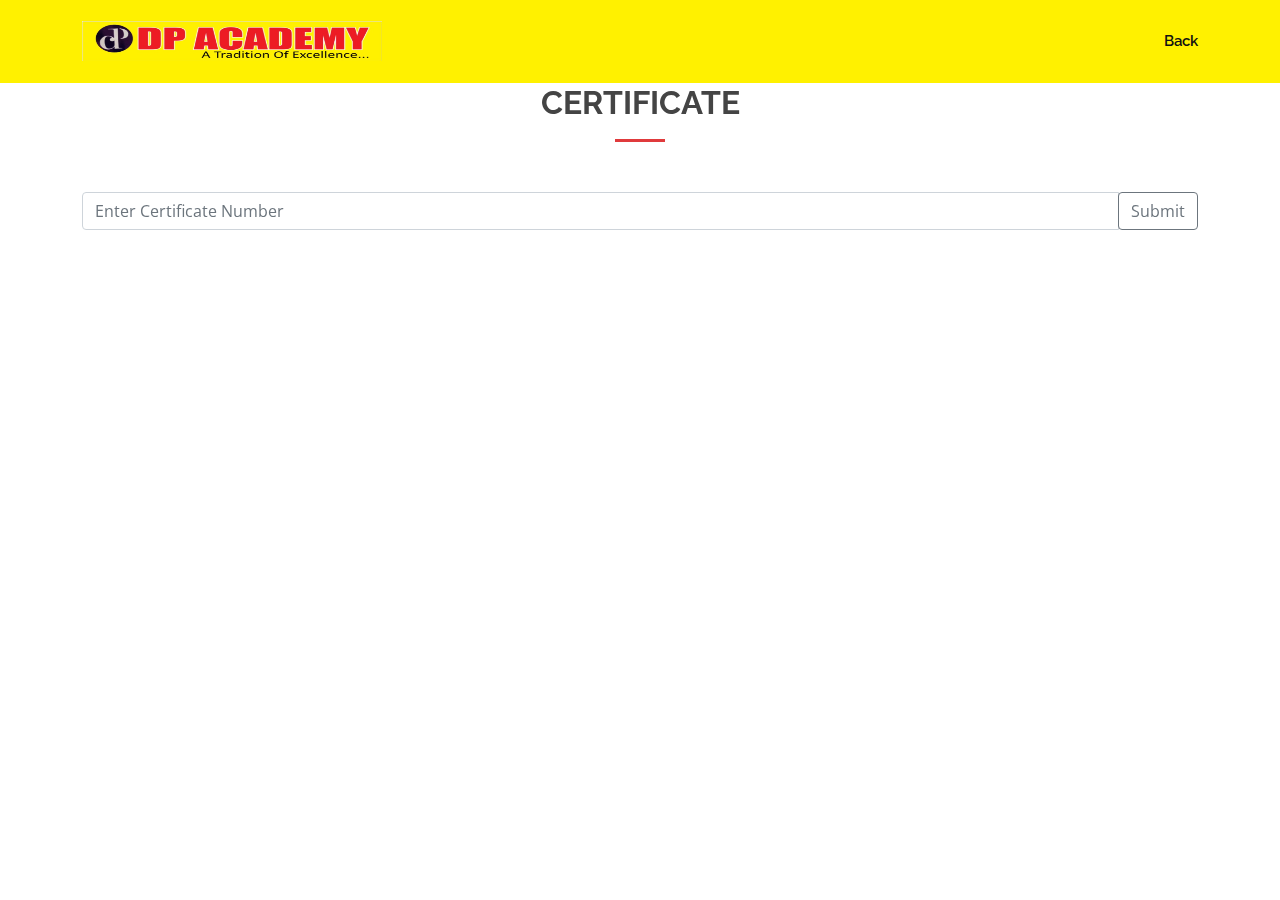
<file: certificate.html>
<!DOCTYPE html>
<html lang="en">

<head>
  <meta charset="utf-8">
  <meta content="width=device-width, initial-scale=1.0" name="viewport">

  <title>DP Academy</title>
  <meta content="" name="description">
  <meta content="" name="keywords">

  <!-- Favicons -->
  <link href="assets/img/logo1.jpg" rel="icon">
  <link href="assets/img/apple-touch-icon.png" rel="apple-touch-icon">

  <!-- Google Fonts -->
  <link
    href="https://fonts.googleapis.com/css?family=Open+Sans:300,300i,400,400i,600,600i,700,700i|Raleway:300,300i,400,400i,500,500i,600,600i,700,700i|Poppins:300,300i,400,400i,500,500i,600,600i,700,700i"
    rel="stylesheet">

  <!-- Vendor CSS Files -->
  <link href="assets/vendor/aos/aos.css" rel="stylesheet">
  <link href="assets/vendor/bootstrap/css/bootstrap.min.css" rel="stylesheet">
  <link href="assets/vendor/bootstrap-icons/bootstrap-icons.css" rel="stylesheet">
  <link href="assets/vendor/boxicons/css/boxicons.min.css" rel="stylesheet">
  <link href="assets/vendor/glightbox/css/glightbox.min.css" rel="stylesheet">
  <link href="assets/vendor/remixicon/remixicon.css" rel="stylesheet">
  <link href="assets/vendor/swiper/swiper-bundle.min.css" rel="stylesheet">

  <!-- Template Main CSS File -->
  <link href="assets/css/style.css" rel="stylesheet">
  <script src="https://ajax.googleapis.com/ajax/libs/jquery/3.5.1/jquery.min.js"></script>

  <!-- =======================================================
  * Template Name: Presento - v3.0.1
  * Template URL: https://bootstrapmade.com/presento-bootstrap-corporate-template/
  * Author: BootstrapMade.com
  * License: https://bootstrapmade.com/license/
  ======================================================== -->
</head>

<body>

  <!-- ======= Header ======= -->
  <header id="header" class="fixed-top d-flex align-items-center">
    <div class="container d-flex align-items-center">
      <h1 class="logo me-auto">
        <a href="index.html" class="logo me-auto"><img src="assets/img/logo.PNG" alt="" width="300" height="200"></a>
        <!--<a href="index.html">DP Academy<span></span></a>-->
      </h1>
      <!-- Uncomment below if you prefer to use an image logo -->


      <nav id="navbar" class="navbar order-last order-lg-0">
        <ul>
          <li><a class="nav-link scrollto" href="index.html">Back</a></li>
          <!-- <li><a href="blog.html">Blog</a></li> -->
          <!-- <li class="dropdown"><a href="#"><span>Drop Down</span> <i class="bi bi-chevron-down"></i></a>
            <ul>
              <li><a href="#">Drop Down 1</a></li>
              <li class="dropdown"><a href="#"><span>Deep Drop Down</span> <i class="bi bi-chevron-right"></i></a>
                <ul>
                  <li><a href="#">Deep Drop Down 1</a></li>
                  <li><a href="#">Deep Drop Down 2</a></li>
                  <li><a href="#">Deep Drop Down 3</a></li>
                  <li><a href="#">Deep Drop Down 4</a></li>
                  <li><a href="#">Deep Drop Down 5</a></li>
                </ul>
              </li>
              <li><a href="#">Drop Down 2</a></li>
              <li><a href="#">Drop Down 3</a></li>
              <li><a href="#">Drop Down 4</a></li>
            </ul>
          </li> -->
        </ul>
        <i class="bi bi-list mobile-nav-toggle"></i>
      </nav><!-- .navbar -->

      <!-- <a href="#about" class="get-started-btn scrollto">Get Started</a> -->
    </div>
  </header><!-- End Header -->

  <main id="main">

    <!-- ======= Contact Section ======= -->
    <section id="contact" class="d-flex align-items-center contact">
      <div class="container" data-aos="fade-up">

        <div class="section-title">
          <br>
          <h2>Certificate</h2>
        </div>
        <!-- <div class="row col-lg-6" >
          <div class="form-group">
          <input type="text" class="form-control" id="certNumber" placeholder="Enter Certificate Number" required>
          <div class="text-center">
            <button id="submit-button" type="submit" onclick="">Submit</button>
          </div>
          </div>
          <div id="cert-image">

          </div>
        </div> -->
        <div class="input-group mb-3">
          <input type="text" id="certNumber" placeholder="Enter Certificate Number" class="form-control col-lg-6">
          <div class="input-group-prepend">
            <button class="btn btn-outline-secondary" id="submit-button" type="button">Submit</button>
          </div>
        </div>
        <div id="cert-image" class="h-80 row align-items-center">
          <img id="doc-image-url" alt="" class="img-fluid">
        </div>

        <!-- <div class="row " data-aos="fade-up" data-aos-delay="100">
          <div class="col-lg-6">
            <form action="forms/contact.php" method="post" role="form" class="php-email-form">
              <div class="row">
                <div class="col form-group">
                  <input type="text" name="name" class="form-control" id="name" placeholder="Your Name" required>
                </div>
                <div class="col form-group">
                  <input type="email" class="form-control" name="email" id="email" placeholder="Your Email" required>
                </div>
              </div>
              <div class="form-group">
                <input type="text" class="form-control" name="subject" id="subject" placeholder="Subject" required>
              </div>
              <div class="form-group">
                <textarea class="form-control" name="message" rows="5" placeholder="Message" required></textarea>
              </div>
              <div class="my-3">
                <div class="loading">Loading</div>
                <div class="error-message"></div>
                <div class="sent-message">Your message has been sent. Thank you!</div>
              </div>
              <div class="text-center"><button type="submit">Send Message</button></div>
            </form>
          </div>

        </div> -->

      </div>
    </section>
    <!-- End Contact Section -->

  </main>
  <!-- End #main -->

  <!-- ======= Footer ======= -->


  <a href="#" class="back-to-top d-flex align-items-center justify-content-center"><i
      class="bi bi-arrow-up-short"></i></a>

  <!-- Vendor JS Files -->
  <script src="assets/vendor/aos/aos.js"></script>
  <script src="assets/vendor/bootstrap/js/bootstrap.bundle.min.js"></script>
  <script src="assets/vendor/glightbox/js/glightbox.min.js"></script>
  <script src="assets/vendor/isotope-layout/isotope.pkgd.min.js"></script>
  <script src="assets/vendor/php-email-form/validate.js"></script>
  <script src="assets/vendor/purecounter/purecounter.js"></script>
  <script src="assets/vendor/swiper/swiper-bundle.min.js"></script>

  <!-- Template Main JS File -->
  <script src="assets/js/main.js"></script>

  <script>
    $(document).ready(function () {
      $("#submit-button").click(function () {
        //alert("hiiii");
        var certNumber = $("#certNumber").val();
        //alert(certNumber);
        var imageUrl = "https://websocket.tekorero.com/api/v1/certificate/" + certNumber
        // $.get("http://localhost:9090/api/v1/certificate/India.png", function(data, status){
        //   $('#cert-image').empty()
        //   //$('#cert-image').prepend('<img id="theImg" src="http://localhost:9090/api/v1/certificate/India.png" />')
        //   $('#cert-image').prepend('<img id="theImg" src="'+imageUrl+'" />')
        //   //$('#image-url').attr('src', "http://localhost:9090/api/v1/certificate/India.png");
        // });
        $.ajax({
          type: "get", url: imageUrl,
          success: function (data, text) {
            $('#cert-image').empty()
            $('#cert-image').prepend('<img id="theImg" src="' + imageUrl + '" />')
          },
          error: function (request, status, error) {
            $('#cert-image').empty()
            $('#cert-image').prepend('<h2 class="text-center text-danger">Certificate Not Found</h2>');
            //alert("Certificate Not Available");
          }
        });
      });
    });
  </script>

</body>

</html>
</file>
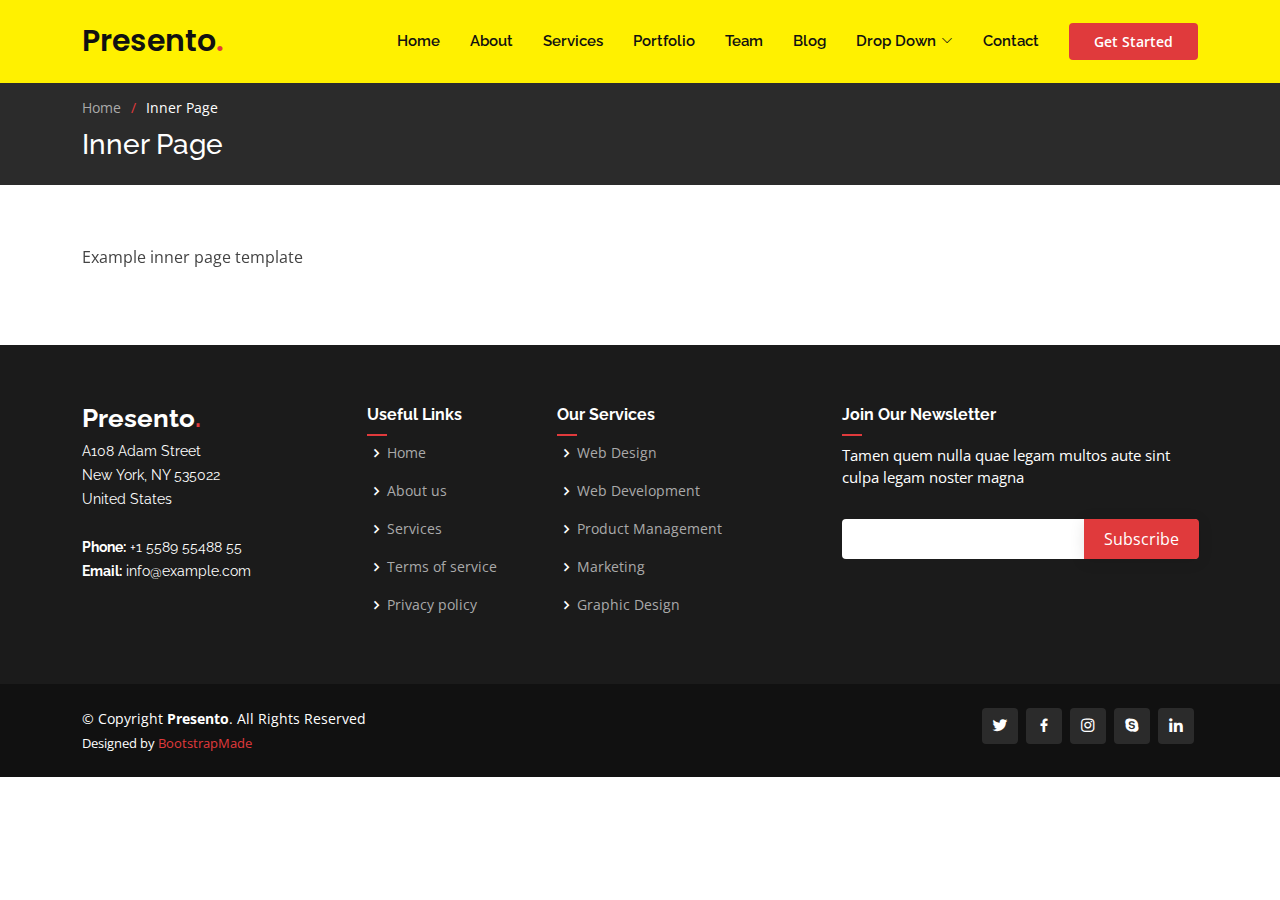
<file: inner-page.html>
<!DOCTYPE html>
<html lang="en">

<head>
  <meta charset="utf-8">
  <meta content="width=device-width, initial-scale=1.0" name="viewport">

  <title>Inner Page - Presento Bootstrap Template</title>
  <meta content="" name="description">
  <meta content="" name="keywords">

  <!-- Favicons -->
  <link href="assets/img/favicon.png" rel="icon">
  <link href="assets/img/apple-touch-icon.png" rel="apple-touch-icon">

  <!-- Google Fonts -->
  <link href="https://fonts.googleapis.com/css?family=Open+Sans:300,300i,400,400i,600,600i,700,700i|Raleway:300,300i,400,400i,500,500i,600,600i,700,700i|Poppins:300,300i,400,400i,500,500i,600,600i,700,700i" rel="stylesheet">

  <!-- Vendor CSS Files -->
  <link href="assets/vendor/aos/aos.css" rel="stylesheet">
  <link href="assets/vendor/bootstrap/css/bootstrap.min.css" rel="stylesheet">
  <link href="assets/vendor/bootstrap-icons/bootstrap-icons.css" rel="stylesheet">
  <link href="assets/vendor/boxicons/css/boxicons.min.css" rel="stylesheet">
  <link href="assets/vendor/glightbox/css/glightbox.min.css" rel="stylesheet">
  <link href="assets/vendor/remixicon/remixicon.css" rel="stylesheet">
  <link href="assets/vendor/swiper/swiper-bundle.min.css" rel="stylesheet">

  <!-- Template Main CSS File -->
  <link href="assets/css/style.css" rel="stylesheet">

  <!-- =======================================================
  * Template Name: Presento - v3.0.1
  * Template URL: https://bootstrapmade.com/presento-bootstrap-corporate-template/
  * Author: BootstrapMade.com
  * License: https://bootstrapmade.com/license/
  ======================================================== -->
</head>

<body>

  <!-- ======= Header ======= -->
  <header id="header" class="fixed-top d-flex align-items-center">
    <div class="container d-flex align-items-center">
      <h1 class="logo me-auto"><a href="index.html">Presento<span>.</span></a></h1>
      <!-- Uncomment below if you prefer to use an image logo -->
      <!-- <a href="index.html" class="logo me-auto"><img src="assets/img/logo.png" alt=""></a>-->

      <nav id="navbar" class="navbar order-last order-lg-0">
        <ul>
          <li><a class="nav-link scrollto " href="#hero">Home</a></li>
          <li><a class="nav-link scrollto" href="#about">About</a></li>
          <li><a class="nav-link scrollto" href="#services">Services</a></li>
          <li><a class="nav-link scrollto " href="#portfolio">Portfolio</a></li>
          <li><a class="nav-link scrollto" href="#team">Team</a></li>
          <li><a href="blog.html">Blog</a></li>
          <li class="dropdown"><a href="#"><span>Drop Down</span> <i class="bi bi-chevron-down"></i></a>
            <ul>
              <li><a href="#">Drop Down 1</a></li>
              <li class="dropdown"><a href="#"><span>Deep Drop Down</span> <i class="bi bi-chevron-right"></i></a>
                <ul>
                  <li><a href="#">Deep Drop Down 1</a></li>
                  <li><a href="#">Deep Drop Down 2</a></li>
                  <li><a href="#">Deep Drop Down 3</a></li>
                  <li><a href="#">Deep Drop Down 4</a></li>
                  <li><a href="#">Deep Drop Down 5</a></li>
                </ul>
              </li>
              <li><a href="#">Drop Down 2</a></li>
              <li><a href="#">Drop Down 3</a></li>
              <li><a href="#">Drop Down 4</a></li>
            </ul>
          </li>
          <li><a class="nav-link scrollto" href="#contact">Contact</a></li>
        </ul>
        <i class="bi bi-list mobile-nav-toggle"></i>
      </nav><!-- .navbar -->

      <a href="#about" class="get-started-btn scrollto">Get Started</a>
    </div>
  </header><!-- End Header -->

  <main id="main">

    <!-- ======= Breadcrumbs ======= -->
    <section class="breadcrumbs">
      <div class="container">

        <ol>
          <li><a href="index.html">Home</a></li>
          <li>Inner Page</li>
        </ol>
        <h2>Inner Page</h2>

      </div>
    </section><!-- End Breadcrumbs -->

    <section class="inner-page">
      <div class="container" data-aos="fade-up">
        <p>
          Example inner page template
        </p>
      </div>
    </section>

  </main><!-- End #main -->

  <!-- ======= Footer ======= -->
  <footer id="footer">

    <div class="footer-top">
      <div class="container">
        <div class="row">

          <div class="col-lg-3 col-md-6 footer-contact">
            <h3>Presento<span>.</span></h3>
            <p>
              A108 Adam Street <br>
              New York, NY 535022<br>
              United States <br><br>
              <strong>Phone:</strong> +1 5589 55488 55<br>
              <strong>Email:</strong> info@example.com<br>
            </p>
          </div>

          <div class="col-lg-2 col-md-6 footer-links">
            <h4>Useful Links</h4>
            <ul>
              <li><i class="bx bx-chevron-right"></i> <a href="#">Home</a></li>
              <li><i class="bx bx-chevron-right"></i> <a href="#">About us</a></li>
              <li><i class="bx bx-chevron-right"></i> <a href="#">Services</a></li>
              <li><i class="bx bx-chevron-right"></i> <a href="#">Terms of service</a></li>
              <li><i class="bx bx-chevron-right"></i> <a href="#">Privacy policy</a></li>
            </ul>
          </div>

          <div class="col-lg-3 col-md-6 footer-links">
            <h4>Our Services</h4>
            <ul>
              <li><i class="bx bx-chevron-right"></i> <a href="#">Web Design</a></li>
              <li><i class="bx bx-chevron-right"></i> <a href="#">Web Development</a></li>
              <li><i class="bx bx-chevron-right"></i> <a href="#">Product Management</a></li>
              <li><i class="bx bx-chevron-right"></i> <a href="#">Marketing</a></li>
              <li><i class="bx bx-chevron-right"></i> <a href="#">Graphic Design</a></li>
            </ul>
          </div>

          <div class="col-lg-4 col-md-6 footer-newsletter">
            <h4>Join Our Newsletter</h4>
            <p>Tamen quem nulla quae legam multos aute sint culpa legam noster magna</p>
            <form action="" method="post">
              <input type="email" name="email"><input type="submit" value="Subscribe">
            </form>
          </div>

        </div>
      </div>
    </div>

    <div class="container d-md-flex py-4">

      <div class="me-md-auto text-center text-md-start">
        <div class="copyright">
          &copy; Copyright <strong><span>Presento</span></strong>. All Rights Reserved
        </div>
        <div class="credits">
          <!-- All the links in the footer should remain intact. -->
          <!-- You can delete the links only if you purchased the pro version. -->
          <!-- Licensing information: https://bootstrapmade.com/license/ -->
          <!-- Purchase the pro version with working PHP/AJAX contact form: https://bootstrapmade.com/presento-bootstrap-corporate-template/ -->
          Designed by <a href="https://bootstrapmade.com/">BootstrapMade</a>
        </div>
      </div>
      <div class="social-links text-center text-md-end pt-3 pt-md-0">
        <a href="#" class="twitter"><i class="bx bxl-twitter"></i></a>
        <a href="#" class="facebook"><i class="bx bxl-facebook"></i></a>
        <a href="#" class="instagram"><i class="bx bxl-instagram"></i></a>
        <a href="#" class="google-plus"><i class="bx bxl-skype"></i></a>
        <a href="#" class="linkedin"><i class="bx bxl-linkedin"></i></a>
      </div>
    </div>
  </footer><!-- End Footer -->

  <a href="#" class="back-to-top d-flex align-items-center justify-content-center"><i class="bi bi-arrow-up-short"></i></a>

  <!-- Vendor JS Files -->
  <script src="assets/vendor/aos/aos.js"></script>
  <script src="assets/vendor/bootstrap/js/bootstrap.bundle.min.js"></script>
  <script src="assets/vendor/glightbox/js/glightbox.min.js"></script>
  <script src="assets/vendor/isotope-layout/isotope.pkgd.min.js"></script>
  <script src="assets/vendor/php-email-form/validate.js"></script>
  <script src="assets/vendor/purecounter/purecounter.js"></script>
  <script src="assets/vendor/swiper/swiper-bundle.min.js"></script>

  <!-- Template Main JS File -->
  <script src="assets/js/main.js"></script>

</body>

</html>
</file>
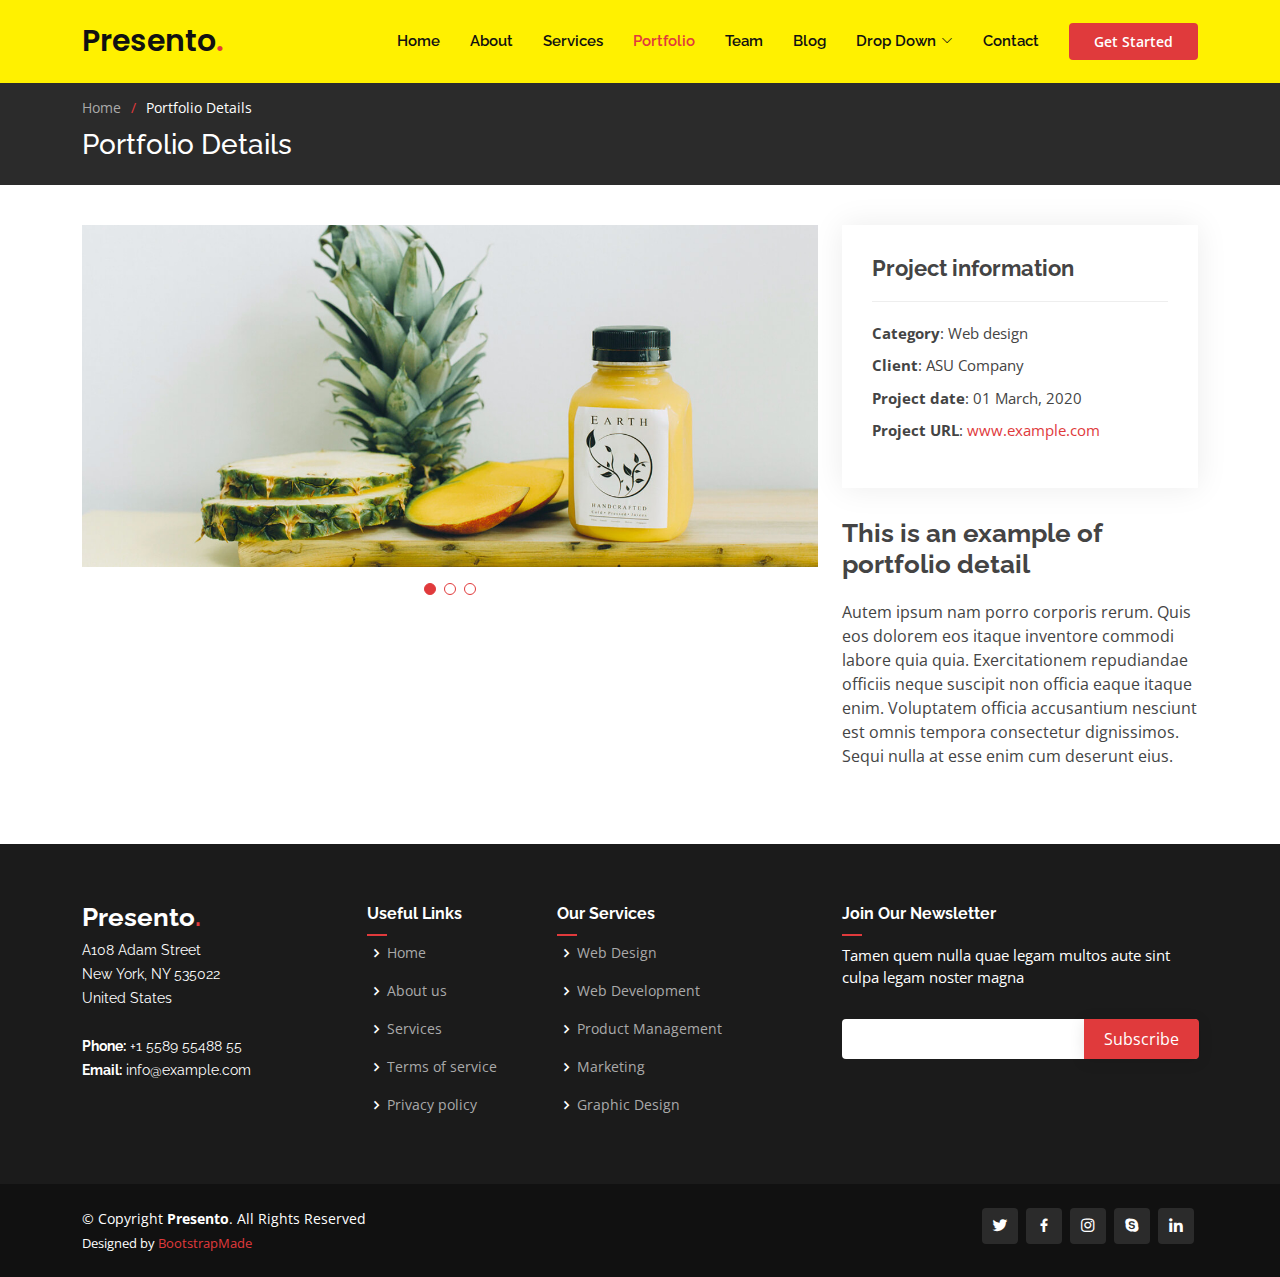
<file: portfolio-details.html>
<!DOCTYPE html>
<html lang="en">

<head>
  <meta charset="utf-8">
  <meta content="width=device-width, initial-scale=1.0" name="viewport">

  <title>Portfolio Details - Presento Bootstrap Template</title>
  <meta content="" name="description">
  <meta content="" name="keywords">

  <!-- Favicons -->
  <link href="assets/img/favicon.png" rel="icon">
  <link href="assets/img/apple-touch-icon.png" rel="apple-touch-icon">

  <!-- Google Fonts -->
  <link href="https://fonts.googleapis.com/css?family=Open+Sans:300,300i,400,400i,600,600i,700,700i|Raleway:300,300i,400,400i,500,500i,600,600i,700,700i|Poppins:300,300i,400,400i,500,500i,600,600i,700,700i" rel="stylesheet">

  <!-- Vendor CSS Files -->
  <link href="assets/vendor/aos/aos.css" rel="stylesheet">
  <link href="assets/vendor/bootstrap/css/bootstrap.min.css" rel="stylesheet">
  <link href="assets/vendor/bootstrap-icons/bootstrap-icons.css" rel="stylesheet">
  <link href="assets/vendor/boxicons/css/boxicons.min.css" rel="stylesheet">
  <link href="assets/vendor/glightbox/css/glightbox.min.css" rel="stylesheet">
  <link href="assets/vendor/remixicon/remixicon.css" rel="stylesheet">
  <link href="assets/vendor/swiper/swiper-bundle.min.css" rel="stylesheet">

  <!-- Template Main CSS File -->
  <link href="assets/css/style.css" rel="stylesheet">

  <!-- =======================================================
  * Template Name: Presento - v3.0.1
  * Template URL: https://bootstrapmade.com/presento-bootstrap-corporate-template/
  * Author: BootstrapMade.com
  * License: https://bootstrapmade.com/license/
  ======================================================== -->
</head>

<body>

  <!-- ======= Header ======= -->
  <header id="header" class="fixed-top d-flex align-items-center">
    <div class="container d-flex align-items-center">
      <h1 class="logo me-auto"><a href="index.html">Presento<span>.</span></a></h1>
      <!-- Uncomment below if you prefer to use an image logo -->
      <!-- <a href="index.html" class="logo me-auto"><img src="assets/img/logo.png" alt=""></a>-->

      <nav id="navbar" class="navbar order-last order-lg-0">
        <ul>
          <li><a class="nav-link scrollto " href="#hero">Home</a></li>
          <li><a class="nav-link scrollto" href="#about">About</a></li>
          <li><a class="nav-link scrollto" href="#services">Services</a></li>
          <li><a class="nav-link scrollto active" href="#portfolio">Portfolio</a></li>
          <li><a class="nav-link scrollto" href="#team">Team</a></li>
          <li><a href="blog.html">Blog</a></li>
          <li class="dropdown"><a href="#"><span>Drop Down</span> <i class="bi bi-chevron-down"></i></a>
            <ul>
              <li><a href="#">Drop Down 1</a></li>
              <li class="dropdown"><a href="#"><span>Deep Drop Down</span> <i class="bi bi-chevron-right"></i></a>
                <ul>
                  <li><a href="#">Deep Drop Down 1</a></li>
                  <li><a href="#">Deep Drop Down 2</a></li>
                  <li><a href="#">Deep Drop Down 3</a></li>
                  <li><a href="#">Deep Drop Down 4</a></li>
                  <li><a href="#">Deep Drop Down 5</a></li>
                </ul>
              </li>
              <li><a href="#">Drop Down 2</a></li>
              <li><a href="#">Drop Down 3</a></li>
              <li><a href="#">Drop Down 4</a></li>
            </ul>
          </li>
          <li><a class="nav-link scrollto" href="#contact">Contact</a></li>
        </ul>
        <i class="bi bi-list mobile-nav-toggle"></i>
      </nav><!-- .navbar -->

      <a href="#about" class="get-started-btn scrollto">Get Started</a>
    </div>
  </header><!-- End Header -->

  <main id="main">

    <!-- ======= Breadcrumbs ======= -->
    <section class="breadcrumbs">
      <div class="container">

        <ol>
          <li><a href="index.html">Home</a></li>
          <li>Portfolio Details</li>
        </ol>
        <h2>Portfolio Details</h2>

      </div>
    </section><!-- End Breadcrumbs -->

    <!-- ======= Portfolio Details Section ======= -->
    <section id="portfolio-details" class="portfolio-details">
      <div class="container">

        <div class="row gy-4">

          <div class="col-lg-8">
            <div class="portfolio-details-slider swiper-container">
              <div class="swiper-wrapper align-items-center">

                <div class="swiper-slide">
                  <img src="assets/img/portfolio/portfolio-details-1.jpg" alt="">
                </div>

                <div class="swiper-slide">
                  <img src="assets/img/portfolio/portfolio-details-2.jpg" alt="">
                </div>

                <div class="swiper-slide">
                  <img src="assets/img/portfolio/portfolio-details-3.jpg" alt="">
                </div>

              </div>
              <div class="swiper-pagination"></div>
            </div>
          </div>

          <div class="col-lg-4">
            <div class="portfolio-info">
              <h3>Project information</h3>
              <ul>
                <li><strong>Category</strong>: Web design</li>
                <li><strong>Client</strong>: ASU Company</li>
                <li><strong>Project date</strong>: 01 March, 2020</li>
                <li><strong>Project URL</strong>: <a href="#">www.example.com</a></li>
              </ul>
            </div>
            <div class="portfolio-description">
              <h2>This is an example of portfolio detail</h2>
              <p>
                Autem ipsum nam porro corporis rerum. Quis eos dolorem eos itaque inventore commodi labore quia quia. Exercitationem repudiandae officiis neque suscipit non officia eaque itaque enim. Voluptatem officia accusantium nesciunt est omnis tempora consectetur dignissimos. Sequi nulla at esse enim cum deserunt eius.
              </p>
            </div>
          </div>

        </div>

      </div>
    </section><!-- End Portfolio Details Section -->

  </main><!-- End #main -->

  <!-- ======= Footer ======= -->
  <footer id="footer">

    <div class="footer-top">
      <div class="container">
        <div class="row">

          <div class="col-lg-3 col-md-6 footer-contact">
            <h3>Presento<span>.</span></h3>
            <p>
              A108 Adam Street <br>
              New York, NY 535022<br>
              United States <br><br>
              <strong>Phone:</strong> +1 5589 55488 55<br>
              <strong>Email:</strong> info@example.com<br>
            </p>
          </div>

          <div class="col-lg-2 col-md-6 footer-links">
            <h4>Useful Links</h4>
            <ul>
              <li><i class="bx bx-chevron-right"></i> <a href="#">Home</a></li>
              <li><i class="bx bx-chevron-right"></i> <a href="#">About us</a></li>
              <li><i class="bx bx-chevron-right"></i> <a href="#">Services</a></li>
              <li><i class="bx bx-chevron-right"></i> <a href="#">Terms of service</a></li>
              <li><i class="bx bx-chevron-right"></i> <a href="#">Privacy policy</a></li>
            </ul>
          </div>

          <div class="col-lg-3 col-md-6 footer-links">
            <h4>Our Services</h4>
            <ul>
              <li><i class="bx bx-chevron-right"></i> <a href="#">Web Design</a></li>
              <li><i class="bx bx-chevron-right"></i> <a href="#">Web Development</a></li>
              <li><i class="bx bx-chevron-right"></i> <a href="#">Product Management</a></li>
              <li><i class="bx bx-chevron-right"></i> <a href="#">Marketing</a></li>
              <li><i class="bx bx-chevron-right"></i> <a href="#">Graphic Design</a></li>
            </ul>
          </div>

          <div class="col-lg-4 col-md-6 footer-newsletter">
            <h4>Join Our Newsletter</h4>
            <p>Tamen quem nulla quae legam multos aute sint culpa legam noster magna</p>
            <form action="" method="post">
              <input type="email" name="email"><input type="submit" value="Subscribe">
            </form>
          </div>

        </div>
      </div>
    </div>

    <div class="container d-md-flex py-4">

      <div class="me-md-auto text-center text-md-start">
        <div class="copyright">
          &copy; Copyright <strong><span>Presento</span></strong>. All Rights Reserved
        </div>
        <div class="credits">
          <!-- All the links in the footer should remain intact. -->
          <!-- You can delete the links only if you purchased the pro version. -->
          <!-- Licensing information: https://bootstrapmade.com/license/ -->
          <!-- Purchase the pro version with working PHP/AJAX contact form: https://bootstrapmade.com/presento-bootstrap-corporate-template/ -->
          Designed by <a href="https://bootstrapmade.com/">BootstrapMade</a>
        </div>
      </div>
      <div class="social-links text-center text-md-end pt-3 pt-md-0">
        <a href="#" class="twitter"><i class="bx bxl-twitter"></i></a>
        <a href="#" class="facebook"><i class="bx bxl-facebook"></i></a>
        <a href="#" class="instagram"><i class="bx bxl-instagram"></i></a>
        <a href="#" class="google-plus"><i class="bx bxl-skype"></i></a>
        <a href="#" class="linkedin"><i class="bx bxl-linkedin"></i></a>
      </div>
    </div>
  </footer><!-- End Footer -->

  <a href="#" class="back-to-top d-flex align-items-center justify-content-center"><i class="bi bi-arrow-up-short"></i></a>

  <!-- Vendor JS Files -->
  <script src="assets/vendor/aos/aos.js"></script>
  <script src="assets/vendor/bootstrap/js/bootstrap.bundle.min.js"></script>
  <script src="assets/vendor/glightbox/js/glightbox.min.js"></script>
  <script src="assets/vendor/isotope-layout/isotope.pkgd.min.js"></script>
  <script src="assets/vendor/php-email-form/validate.js"></script>
  <script src="assets/vendor/purecounter/purecounter.js"></script>
  <script src="assets/vendor/swiper/swiper-bundle.min.js"></script>

  <!-- Template Main JS File -->
  <script src="assets/js/main.js"></script>

</body>

</html>
</file>
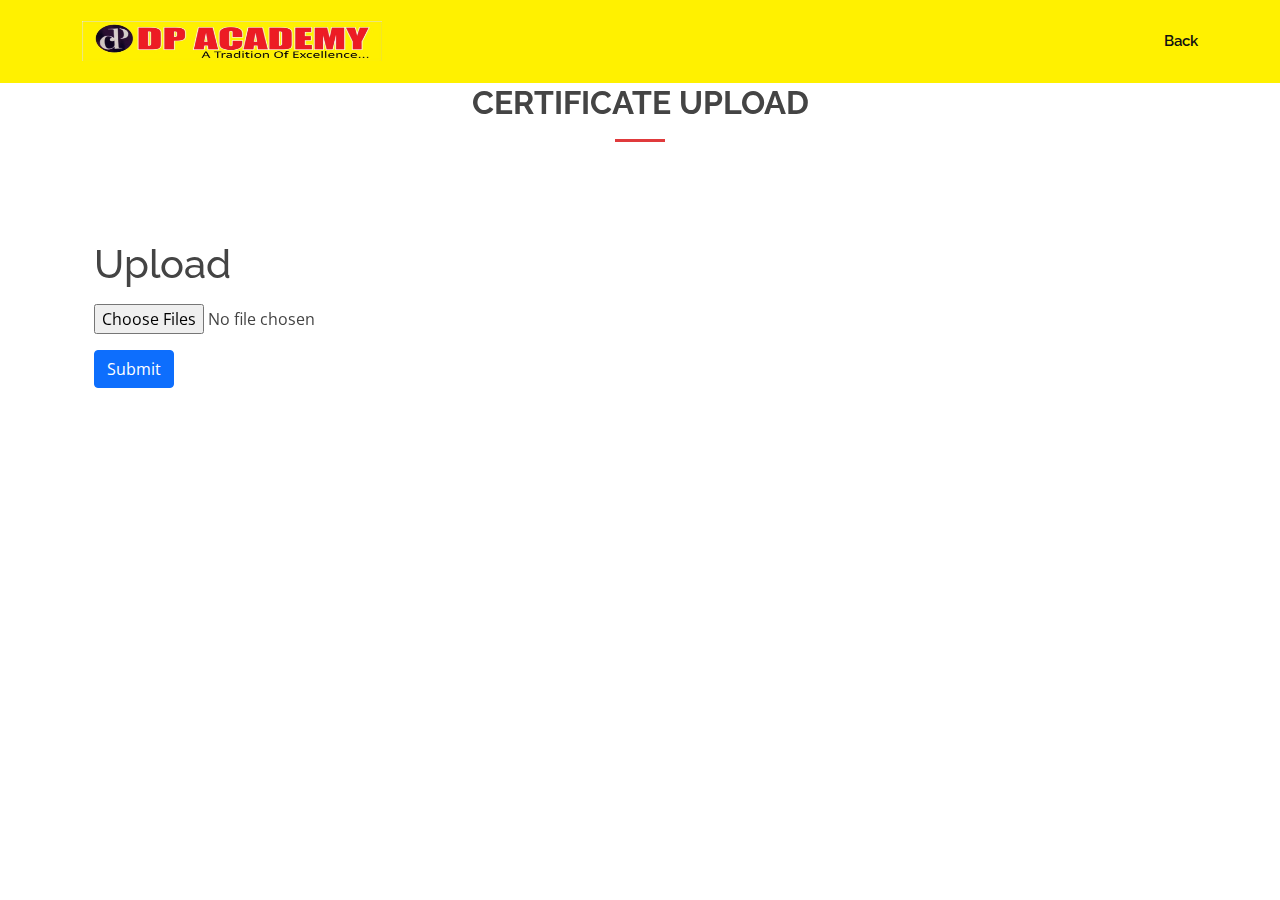
<file: upload.html>
<!DOCTYPE html>
<html lang="en">

<head>
  <meta charset="utf-8">
  <meta content="width=device-width, initial-scale=1.0" name="viewport">

  <title>DP Academy</title>
  <meta content="" name="description">
  <meta content="" name="keywords">

  <!-- Favicons -->
  <link href="assets/img/logo1.jpg" rel="icon">
  <link href="assets/img/apple-touch-icon.png" rel="apple-touch-icon">

  <!-- Google Fonts -->
  <link
    href="https://fonts.googleapis.com/css?family=Open+Sans:300,300i,400,400i,600,600i,700,700i|Raleway:300,300i,400,400i,500,500i,600,600i,700,700i|Poppins:300,300i,400,400i,500,500i,600,600i,700,700i"
    rel="stylesheet">

  <!-- Vendor CSS Files -->
  <link href="assets/vendor/aos/aos.css" rel="stylesheet">
  <link href="assets/vendor/bootstrap/css/bootstrap.min.css" rel="stylesheet">
  <link href="assets/vendor/bootstrap-icons/bootstrap-icons.css" rel="stylesheet">
  <link href="assets/vendor/boxicons/css/boxicons.min.css" rel="stylesheet">
  <link href="assets/vendor/glightbox/css/glightbox.min.css" rel="stylesheet">
  <link href="assets/vendor/remixicon/remixicon.css" rel="stylesheet">
  <link href="assets/vendor/swiper/swiper-bundle.min.css" rel="stylesheet">

  <!-- Template Main CSS File -->
  <link href="assets/css/style.css" rel="stylesheet">
  <script src="https://ajax.googleapis.com/ajax/libs/jquery/3.5.1/jquery.min.js"></script>

  <!-- =======================================================
  * Template Name: Presento - v3.0.1
  * Template URL: https://bootstrapmade.com/presento-bootstrap-corporate-template/
  * Author: BootstrapMade.com
  * License: https://bootstrapmade.com/license/
  ======================================================== -->
</head>

<body>

  <!-- ======= Header ======= -->
  <header id="header" class="fixed-top d-flex align-items-center">
    <div class="container d-flex align-items-center">
      <h1 class="logo me-auto">
        <a href="index.html" class="logo me-auto"><img src="assets/img/logo.PNG" alt="" width="300" height="200"></a>
        <!--<a href="index.html">DP Academy<span></span></a>-->
      </h1>
      <!-- Uncomment below if you prefer to use an image logo -->


      <nav id="navbar" class="navbar order-last order-lg-0">
        <ul>
          <li><a class="nav-link scrollto" href="index.html">Back</a></li>
          <!-- <li><a href="blog.html">Blog</a></li> -->
          <!-- <li class="dropdown"><a href="#"><span>Drop Down</span> <i class="bi bi-chevron-down"></i></a>
            <ul>
              <li><a href="#">Drop Down 1</a></li>
              <li class="dropdown"><a href="#"><span>Deep Drop Down</span> <i class="bi bi-chevron-right"></i></a>
                <ul>
                  <li><a href="#">Deep Drop Down 1</a></li>
                  <li><a href="#">Deep Drop Down 2</a></li>
                  <li><a href="#">Deep Drop Down 3</a></li>
                  <li><a href="#">Deep Drop Down 4</a></li>
                  <li><a href="#">Deep Drop Down 5</a></li>
                </ul>
              </li>
              <li><a href="#">Drop Down 2</a></li>
              <li><a href="#">Drop Down 3</a></li>
              <li><a href="#">Drop Down 4</a></li>
            </ul>
          </li> -->
        </ul>
        <i class="bi bi-list mobile-nav-toggle"></i>
      </nav><!-- .navbar -->

      <!-- <a href="#about" class="get-started-btn scrollto">Get Started</a> -->
    </div>
  </header><!-- End Header -->

  <main id="main">

    <!-- ======= Contact Section ======= -->
    <section id="contact" class="d-flex align-items-center contact">
      <div class="container" data-aos="fade-up">

        <div class="section-title">
          <br>
          <h2>Certificate upload</h2>
        </div>
        <!-- <div class="row col-lg-6" >
          <div class="form-group">
          <input type="text" class="form-control" id="certNumber" placeholder="Enter Certificate Number" required>
          <div class="text-center">
            <button id="submit-button" type="submit" onclick="">Submit</button>
          </div>
          </div>
          <div id="cert-image">

          </div>
        </div> -->
        <div class="container mt-5">
          <h1> Upload </h1>
        
          <form class="mt-3" enctype="multipart/form-data">
              <div class="form-group">
                  <input type="file" name="files" id="files" multiple>
              </div>
              <div class="form-group mt-3">
                  <button type="submit" id="uploadbtn" class="btn btn-primary">Submit</button>
              </div>
          </form>
      </div>

        <!-- <div class="row " data-aos="fade-up" data-aos-delay="100">
          <div class="col-lg-6">
            <form action="forms/contact.php" method="post" role="form" class="php-email-form">
              <div class="row">
                <div class="col form-group">
                  <input type="text" name="name" class="form-control" id="name" placeholder="Your Name" required>
                </div>
                <div class="col form-group">
                  <input type="email" class="form-control" name="email" id="email" placeholder="Your Email" required>
                </div>
              </div>
              <div class="form-group">
                <input type="text" class="form-control" name="subject" id="subject" placeholder="Subject" required>
              </div>
              <div class="form-group">
                <textarea class="form-control" name="message" rows="5" placeholder="Message" required></textarea>
              </div>
              <div class="my-3">
                <div class="loading">Loading</div>
                <div class="error-message"></div>
                <div class="sent-message">Your message has been sent. Thank you!</div>
              </div>
              <div class="text-center"><button type="submit">Send Message</button></div>
            </form>
          </div>

        </div> -->

      </div>
    </section>
    <!-- End Contact Section -->

  </main>
  <!-- End #main -->

  <!-- ======= Footer ======= -->


  <a href="#" class="back-to-top d-flex align-items-center justify-content-center"><i
      class="bi bi-arrow-up-short"></i></a>

  <!-- Vendor JS Files -->
  <script src="assets/vendor/aos/aos.js"></script>
  <script src="assets/vendor/bootstrap/js/bootstrap.bundle.min.js"></script>
  <script src="assets/vendor/glightbox/js/glightbox.min.js"></script>
  <script src="assets/vendor/isotope-layout/isotope.pkgd.min.js"></script>
  <script src="assets/vendor/php-email-form/validate.js"></script>
  <script src="assets/vendor/purecounter/purecounter.js"></script>
  <script src="assets/vendor/swiper/swiper-bundle.min.js"></script>

  <!-- Template Main JS File -->
  <script src="assets/js/main.js"></script>
<script>
   $(document).ready(function () {
      $("#uploadbtn").click(function (e) {
        //alert("hiiii");
        e.preventDefault();
        var formData = new FormData($(this).parents('form')[0]);

        $.ajax({
            url: 'https://websocket.tekorero.com/api/v1/certificate/file/multi',
            type: 'POST',
            xhr: function() {
                var myXhr = $.ajaxSettings.xhr();
                return myXhr;
            },
            success: function (data) {
                alert("Data Uploaded: "+data);
            },
            data: formData,
            cache: false,
            contentType: false,
            processData: false
        });
        return false;
      });
    });
</script>
  
</body>

</html>
</file>
<file: assets/css/style.css>
/**
* Template Name: Presento - v3.0.1
* Template URL: https://bootstrapmade.com/presento-bootstrap-corporate-template/
* Author: BootstrapMade.com
* License: https://bootstrapmade.com/license/
*/

/*--------------------------------------------------------------
# General
--------------------------------------------------------------*/
body {
  font-family: "Open Sans", sans-serif;
  color: #444444;
}

a {
  color: #e03a3c;
  text-decoration: none;
}

a:hover {
  color: #e76668;
  text-decoration: none;
}

h1, h2, h3, h4, h5, h6 {
  font-family: "Raleway", sans-serif;
}

/*--------------------------------------------------------------
# Back to top button
--------------------------------------------------------------*/
.back-to-top {
  position: fixed;
  visibility: hidden;
  opacity: 0;
  right: 15px;
  bottom: 15px;
  z-index: 996;
  background: #e03a3c;
  width: 40px;
  height: 40px;
  border-radius: 4px;
  transition: all 0.4s;
}

.back-to-top i {
  font-size: 28px;
  color: #fff;
  line-height: 0;
}

.back-to-top:hover {
  background: #e65d5f;
  color: #fff;
}

.back-to-top.active {
  visibility: visible;
  opacity: 1;
}

/*--------------------------------------------------------------
# Disable aos animation delay on mobile devices
--------------------------------------------------------------*/
@media screen and (max-width: 768px) {
  [data-aos-delay] {
    transition-delay: 0 !important;
  }
}

/*--------------------------------------------------------------
# Header
--------------------------------------------------------------*/
#header {
  background: #fff100;
  transition: all 0.5s;
  z-index: 997;
  padding: 20px 0;
}

#header.header-scrolled {
  padding: 12px 0;
  box-shadow: 0px 2px 15px rgba(0, 0, 0, 0.1);
}

#header .logo {
  font-size: 30px;
  margin: 0;
  padding: 0;
  font-weight: 600;
  font-family: "Poppins", sans-serif;
}

#header .logo a {
  color: #111111;
}

#header .logo a span {
  color: #e03a3c;
}

#header .logo img {
  max-height: 40px;
}

/*--------------------------------------------------------------
# Get Startet Button
--------------------------------------------------------------*/
.get-started-btn {
  margin-left: 30px;
  background: #e03a3c;
  color: #fff;
  border-radius: 4px;
  padding: 8px 25px;
  white-space: nowrap;
  transition: 0.3s;
  font-size: 14px;
  font-weight: 600;
  display: inline-block;
}

.get-started-btn:hover {
  background: #111111;
  color: #fff;
}

@media (max-width: 992px) {
  .get-started-btn {
    margin: 0 15px 0 0;
    padding: 6px 18px;
  }
}

/*--------------------------------------------------------------
# Navigation Menu
--------------------------------------------------------------*/
/**
* Desktop Navigation 
*/
.navbar {
  padding: 0;
}

.navbar ul {
  margin: 0;
  padding: 0;
  display: flex;
  list-style: none;
  align-items: center;
}

.navbar li {
  position: relative;
}

.navbar a {
  display: flex;
  align-items: center;
  justify-content: space-between;
  padding: 10px 0 10px 30px;
  font-family: "Raleway", sans-serif;
  font-size: 15px;
  font-weight: 600;
  color: #111111;
  white-space: nowrap;
  transition: 0.3s;
}

.navbar a i {
  font-size: 12px;
  line-height: 0;
  margin-left: 5px;
}

.navbar a:hover, .navbar .active, .navbar li:hover > a {
  color: #e03a3c;
}

.navbar .dropdown ul {
  display: block;
  position: absolute;
  left: 30px;
  top: calc(100% + 30px);
  margin: 0;
  padding: 10px 0;
  z-index: 99;
  opacity: 0;
  visibility: hidden;
  background: #fff;
  box-shadow: 0px 0px 30px rgba(127, 137, 161, 0.25);
  transition: 0.3s;
}

.navbar .dropdown ul li {
  min-width: 200px;
}

.navbar .dropdown ul a {
  padding: 10px 20px;
  font-size: 14px;
}

.navbar .dropdown ul a i {
  font-size: 12px;
}

.navbar .dropdown ul a:hover, .navbar .dropdown ul .active:hover, .navbar .dropdown ul li:hover > a {
  color: #e03a3c;
}

.navbar .dropdown:hover > ul {
  opacity: 1;
  top: 100%;
  visibility: visible;
}

.navbar .dropdown .dropdown ul {
  top: 0;
  left: calc(100% - 30px);
  visibility: hidden;
}

.navbar .dropdown .dropdown:hover > ul {
  opacity: 1;
  top: 0;
  left: 100%;
  visibility: visible;
}

@media (max-width: 1366px) {
  .navbar .dropdown .dropdown ul {
    left: -90%;
  }
  .navbar .dropdown .dropdown:hover > ul {
    left: -100%;
  }
}

/**
* Mobile Navigation 
*/
.mobile-nav-toggle {
  color: #111111;
  font-size: 28px;
  cursor: pointer;
  display: none;
  line-height: 0;
  transition: 0.5s;
}

.mobile-nav-toggle.bi-x {
  color: #fff;
}

@media (max-width: 991px) {
  .mobile-nav-toggle {
    display: block;
  }
  .navbar ul {
    display: none;
  }
}

.navbar-mobile {
  position: fixed;
  overflow: hidden;
  top: 0;
  right: 0;
  left: 0;
  bottom: 0;
  background: rgba(0, 0, 0, 0.9);
  transition: 0.3s;
  z-index: 999;
}

.navbar-mobile .mobile-nav-toggle {
  position: absolute;
  top: 15px;
  right: 15px;
}

.navbar-mobile ul {
  display: block;
  position: absolute;
  top: 55px;
  right: 15px;
  bottom: 15px;
  left: 15px;
  padding: 10px 0;
  background-color: #fff;
  overflow-y: auto;
  transition: 0.3s;
}

.navbar-mobile a {
  padding: 10px 20px;
  font-size: 15px;
  color: #111111;
}

.navbar-mobile a:hover, .navbar-mobile .active, .navbar-mobile li:hover > a {
  color: #e03a3c;
}

.navbar-mobile .getstarted {
  margin: 15px;
}

.navbar-mobile .dropdown ul {
  position: static;
  display: none;
  margin: 10px 20px;
  padding: 10px 0;
  z-index: 99;
  opacity: 1;
  visibility: visible;
  background: #fff;
  box-shadow: 0px 0px 30px rgba(127, 137, 161, 0.25);
}

.navbar-mobile .dropdown ul li {
  min-width: 200px;
}

.navbar-mobile .dropdown ul a {
  padding: 10px 20px;
}

.navbar-mobile .dropdown ul a i {
  font-size: 12px;
}

.navbar-mobile .dropdown ul a:hover, .navbar-mobile .dropdown ul .active:hover, .navbar-mobile .dropdown ul li:hover > a {
  color: #e03a3c;
}

.navbar-mobile .dropdown > .dropdown-active {
  display: block;
}

/*--------------------------------------------------------------
# Hero Section
--------------------------------------------------------------*/
#hero {
  width: 100%;
  height: 100vh;
  background: url("../img/hero-bg.jpg") top center no-repeat;
  background-size: cover;
  position: relative;
  padding-top: 82px;
}

#hero:before {
  content: "";
  background: rgba(0, 0, 0, 0.6);
  position: absolute;
  bottom: 0;
  top: 0;
  left: 0;
  right: 0;
}

#hero h1 {
  margin: 0;
  font-size: 48px;
  font-weight: 700;
  color: #fff;
}

#hero h2 {
  color: #fff;
  margin: 10px 0 0 0;
  font-size: 24px;
}

#hero .btn-get-started {
  font-family: "Raleway", sans-serif;
  font-weight: 500;
  font-size: 16px;
  letter-spacing: 1px;
  display: inline-block;
  padding: 10px 30px;
  border-radius: 4px;
  transition: 0.5s;
  margin-top: 30px;
  color: #fff;
  background: #e03a3c;
  border: 2px solid #e03a3c;
}

#hero .btn-get-started:hover {
  background: transparent;
  border-color: #fff;
}

@media (max-width: 768px) {
  #hero {
    text-align: center;
    padding-top: 58px;
  }
  #hero h1 {
    font-size: 28px;
  }
  #hero h2 {
    font-size: 18px;
    line-height: 24px;
  }
}

@media (max-height: 500px) {
  #hero {
    height: 120vh;
  }
}

/*--------------------------------------------------------------
# Sections General
--------------------------------------------------------------*/
section {
  padding: 60px 0;
  overflow: hidden;
  position: relative;
}

.section-title {
  text-align: center;
  padding-bottom: 30px;
  position: relative;
}

.section-title h2 {
  font-size: 32px;
  font-weight: bold;
  text-transform: uppercase;
  margin-bottom: 20px;
  padding-bottom: 20px;
  position: relative;
}

.section-title h2::after {
  content: '';
  position: absolute;
  display: block;
  width: 50px;
  height: 3px;
  background: #e03a3c;
  bottom: 0;
  left: calc(50% - 25px);
}

.section-title p {
  margin-bottom: 0;
}

.section-bg {
  padding: 120px 0;
  color: #fff;
}

.section-bg:before {
  content: "";
  background: #1b1b1b;
  position: absolute;
  bottom: 60px;
  top: 60px;
  left: 0;
  right: 0;
  transform: skewY(-3deg);
}

/*--------------------------------------------------------------
# Breadcrumbs
--------------------------------------------------------------*/
.breadcrumbs {
  padding: 15px 0;
  background: #2b2b2b;
  min-height: 40px;
  margin-top: 82px;
  color: #fff;
}

.breadcrumbs h2 {
  font-size: 28px;
  font-weight: 500;
}

.breadcrumbs ol {
  display: flex;
  flex-wrap: wrap;
  list-style: none;
  padding: 0 0 10px 0;
  margin: 0;
  font-size: 14px;
}

.breadcrumbs ol a {
  color: #aaaaaa;
}

.breadcrumbs ol a:hover {
  color: #fff;
  transition: 0.3s;
}

.breadcrumbs ol li + li {
  padding-left: 10px;
}

.breadcrumbs ol li + li::before {
  display: inline-block;
  padding-right: 10px;
  color: #e03a3c;
  content: "/";
}

/*--------------------------------------------------------------
# Clients
--------------------------------------------------------------*/
.clients .swiper-pagination {
  margin-top: 20px;
  position: relative;
}

.clients .swiper-pagination .swiper-pagination-bullet {
  width: 12px;
  height: 12px;
  background-color: #fff;
  opacity: 1;
  border: 1px solid #e03a3c;
}

.clients .swiper-pagination .swiper-pagination-bullet-active {
  background-color: #e03a3c;
}

.clients .swiper-slide img {
  opacity: 0.5;
  transition: 0.3s;
  filter: grayscale(100);
}

.clients .swiper-slide img:hover {
  opacity: 1;
  filter: none;
}

/*--------------------------------------------------------------
# About
--------------------------------------------------------------*/
.about .container {
  position: relative;
  z-index: 10;
}

.about .content {
  padding: 30px 30px 30px 0;
}

.about .content h3 {
  font-weight: 700;
  font-size: 34px;
  margin-bottom: 30px;
}

.about .content p {
  margin-bottom: 30px;
}

.about .content .about-btn {
  padding: 8px 30px 9px 30px;
  color: #fff;
  border-radius: 50px;
  transition: 0.3s;
  text-transform: uppercase;
  font-weight: 600;
  font-size: 13px;
  display: inline-flex;
  align-items: center;
  border: 2px solid #e03a3c;
}

.about .content .about-btn i {
  font-size: 16px;
  padding-left: 5px;
}

.about .content .about-btn:hover {
  background: #e35052;
  background: #e03a3c;
}

.about .icon-boxes .icon-box {
  margin-top: 30px;
}

.about .icon-boxes .icon-box i {
  font-size: 40px;
  color: #e03a3c;
  margin-bottom: 10px;
}

.about .icon-boxes .icon-box h4 {
  font-size: 20px;
  font-weight: 700;
  margin: 0 0 10px 0;
}

.about .icon-boxes .icon-box p {
  font-size: 15px;
  color: #848484;
}

@media (max-width: 1200px) {
  .about .content {
    padding-right: 0;
  }
}

@media (max-width: 768px) {
  .about {
    text-align: center;
  }
}

/*--------------------------------------------------------------
# Counts
--------------------------------------------------------------*/
.counts {
  padding-top: 80px;
}

.counts .count-box {
  padding: 30px 30px 25px 30px;
  width: 100%;
  position: relative;
  text-align: center;
  box-shadow: 0px 2px 35px rgba(0, 0, 0, 0.06);
  border-radius: 4px;
}

.counts .count-box i {
  position: absolute;
  width: 54px;
  height: 54px;
  top: -27px;
  left: 50%;
  transform: translateX(-50%);
  font-size: 24px;
  background: #fff;
  color: #e03a3c;
  border-radius: 50px;
  border: 2px solid #fff;
  box-shadow: 0px 2px 25px rgba(0, 0, 0, 0.1);
  display: inline-flex;
  align-items: center;
  justify-content: center;
}

.counts .count-box span {
  font-size: 36px;
  display: block;
  font-weight: 700;
  color: #111111;
}

.counts .count-box p {
  padding: 0;
  margin: 0;
  font-family: "Raleway", sans-serif;
  font-size: 14px;
}

/*--------------------------------------------------------------
# Tabs
--------------------------------------------------------------*/
.tabs .nav-tabs {
  border: 0;
}

.tabs .nav-link {
  border: 1px solid #b9b9b9;
  padding: 15px;
  transition: 0.3s;
  color: #111111;
  border-radius: 0;
  display: flex;
  align-items: center;
  justify-content: center;
  cursor: pointer;
}

.tabs .nav-link i {
  padding-right: 15px;
  font-size: 48px;
}

.tabs .nav-link h4 {
  font-size: 18px;
  font-weight: 600;
  margin: 0;
}

.tabs .nav-link:hover {
  color: #e03a3c;
}

.tabs .nav-link.active {
  background: #e03a3c;
  color: #fff;
  border-color: #e03a3c;
}

@media (max-width: 768px) {
  .tabs .nav-link i {
    padding: 0;
    line-height: 1;
    font-size: 36px;
  }
}

@media (max-width: 575px) {
  .tabs .nav-link {
    padding: 15px;
  }
  .tabs .nav-link i {
    font-size: 24px;
  }
}

.tabs .tab-content {
  margin-top: 30px;
}

.tabs .tab-pane h3 {
  font-weight: 600;
  font-size: 26px;
}

.tabs .tab-pane ul {
  list-style: none;
  padding: 0;
}

.tabs .tab-pane ul li {
  padding-bottom: 10px;
}

.tabs .tab-pane ul i {
  font-size: 20px;
  padding-right: 4px;
  color: #e03a3c;
}

.tabs .tab-pane p:last-child {
  margin-bottom: 0;
}

/*--------------------------------------------------------------
# Services
--------------------------------------------------------------*/
.services .icon-box {
  margin-bottom: 20px;
  padding: 30px;
  border-radius: 6px;
  background: #252525;
  transition: 0.3s;
}

.services .icon-box:hover {
  background: #2b2b2b;
}

.services .icon-box i {
  float: left;
  color: #e03a3c;
  font-size: 40px;
  line-height: 0;
}

.services .icon-box h4 {
  margin-left: 70px;
  font-weight: 700;
  margin-bottom: 15px;
  font-size: 18px;
}

.services .icon-box h4 a {
  color: #fff;
  transition: 0.3s;
}

.services .icon-box h4 a:hover {
  text-decoration: underline;
}

.services .icon-box .icon-box:hover h4 a {
  color: #e03a3c;
}

.services .icon-box p {
  margin-left: 70px;
  line-height: 24px;
  font-size: 14px;
}

/*--------------------------------------------------------------
# Portfolio
--------------------------------------------------------------*/
.portfolio .portfolio-item {
  margin-bottom: 30px;
}

.portfolio #portfolio-flters {
  padding: 0;
  margin: 0 auto 20px auto;
  list-style: none;
  text-align: center;
}

.portfolio #portfolio-flters li {
  cursor: pointer;
  display: inline-block;
  padding: 8px 15px 10px 15px;
  font-size: 14px;
  font-weight: 600;
  line-height: 1;
  text-transform: uppercase;
  color: #444444;
  margin-bottom: 5px;
  transition: all 0.3s ease-in-out;
  border-radius: 3px;
}

.portfolio #portfolio-flters li:hover, .portfolio #portfolio-flters li.filter-active {
  color: #fff;
  background: #e03a3c;
}

.portfolio #portfolio-flters li:last-child {
  margin-right: 0;
}

.portfolio .portfolio-wrap {
  transition: 0.3s;
  position: relative;
  overflow: hidden;
  z-index: 1;
  background: rgba(17, 17, 17, 0.6);
}

.portfolio .portfolio-wrap::before {
  content: "";
  background: rgba(17, 17, 17, 0.6);
  position: absolute;
  left: 0;
  right: 0;
  top: 0;
  bottom: 0;
  transition: all ease-in-out 0.3s;
  z-index: 2;
  opacity: 0;
}

.portfolio .portfolio-wrap img {
  transition: all ease-in-out 0.3s;
}

.portfolio .portfolio-wrap .portfolio-info {
  opacity: 0;
  position: absolute;
  top: 0;
  left: 0;
  right: 0;
  bottom: 0;
  z-index: 3;
  transition: all ease-in-out 0.3s;
  display: flex;
  flex-direction: column;
  justify-content: flex-end;
  align-items: flex-start;
  padding: 20px;
}

.portfolio .portfolio-wrap .portfolio-info h4 {
  font-size: 20px;
  color: #fff;
  font-weight: 600;
}

.portfolio .portfolio-wrap .portfolio-info p {
  color: rgba(255, 255, 255, 0.7);
  font-size: 14px;
  text-transform: uppercase;
  padding: 0;
  margin: 0;
  font-style: italic;
}

.portfolio .portfolio-wrap .portfolio-links {
  text-align: center;
  z-index: 4;
}

.portfolio .portfolio-wrap .portfolio-links a {
  color: rgba(255, 255, 255, 0.4);
  margin: 0 5px 0 0;
  font-size: 28px;
  display: inline-block;
  transition: 0.3s;
}

.portfolio .portfolio-wrap .portfolio-links a:hover {
  color: #fff;
}

.portfolio .portfolio-wrap:hover::before {
  opacity: 1;
}

.portfolio .portfolio-wrap:hover img {
  transform: scale(1.2);
}

.portfolio .portfolio-wrap:hover .portfolio-info {
  opacity: 1;
}

/*--------------------------------------------------------------
# Portfolio Details
--------------------------------------------------------------*/
.portfolio-details {
  padding-top: 40px;
}

.portfolio-details .portfolio-details-slider img {
  width: 100%;
}

.portfolio-details .portfolio-details-slider .swiper-pagination {
  margin-top: 20px;
  position: relative;
}

.portfolio-details .portfolio-details-slider .swiper-pagination .swiper-pagination-bullet {
  width: 12px;
  height: 12px;
  background-color: #fff;
  opacity: 1;
  border: 1px solid #e03a3c;
}

.portfolio-details .portfolio-details-slider .swiper-pagination .swiper-pagination-bullet-active {
  background-color: #e03a3c;
}

.portfolio-details .portfolio-info {
  padding: 30px;
  box-shadow: 0px 0 30px rgba(17, 17, 17, 0.08);
}

.portfolio-details .portfolio-info h3 {
  font-size: 22px;
  font-weight: 700;
  margin-bottom: 20px;
  padding-bottom: 20px;
  border-bottom: 1px solid #eee;
}

.portfolio-details .portfolio-info ul {
  list-style: none;
  padding: 0;
  font-size: 15px;
}

.portfolio-details .portfolio-info ul li + li {
  margin-top: 10px;
}

.portfolio-details .portfolio-description {
  padding-top: 30px;
}

.portfolio-details .portfolio-description h2 {
  font-size: 26px;
  font-weight: 700;
  margin-bottom: 20px;
}

.portfolio-details .portfolio-description p {
  padding: 0;
}

/*--------------------------------------------------------------
# Testimonials
--------------------------------------------------------------*/
.testimonials .testimonial-item {
  box-sizing: content-box;
  padding: 30px;
  margin: 30px 15px;
  min-height: 200px;
  box-shadow: 0px 2px 12px rgba(0, 0, 0, 0.08);
  position: relative;
  background: #fff;
  border-radius: 15px;
}

.testimonials .testimonial-item .testimonial-img {
  width: 90px;
  border-radius: 10px;
  border: 6px solid #fff;
  float: left;
  margin: 0 10px 0 0;
}

.testimonials .testimonial-item h3 {
  font-size: 18px;
  font-weight: bold;
  margin: 25px 0 5px 0;
  color: #111;
}

.testimonials .testimonial-item h4 {
  font-size: 14px;
  color: #999;
  margin: 0;
}

.testimonials .testimonial-item .quote-icon-left, .testimonials .testimonial-item .quote-icon-right {
  color: #fceaea;
  font-size: 26px;
}

.testimonials .testimonial-item .quote-icon-left {
  display: inline-block;
  left: -5px;
  position: relative;
}

.testimonials .testimonial-item .quote-icon-right {
  display: inline-block;
  right: -5px;
  position: relative;
  top: 10px;
}

.testimonials .testimonial-item p {
  font-style: italic;
  margin: 30px auto 15px auto;
}

.testimonials .swiper-pagination {
  margin-top: 20px;
  position: relative;
}

.testimonials .swiper-pagination .swiper-pagination-bullet {
  width: 12px;
  height: 12px;
  background-color: #fff;
  opacity: 1;
  border: 1px solid #e03a3c;
}

.testimonials .swiper-pagination .swiper-pagination-bullet-active {
  background-color: #e03a3c;
}

/*--------------------------------------------------------------
# Pricing
--------------------------------------------------------------*/
.pricing .box {
  padding: 20px;
  background: #2b2b2b;
  text-align: center;
  border-radius: 8px;
  position: relative;
  overflow: hidden;
}

.pricing .box h3 {
  font-weight: 400;
  padding: 15px;
  font-size: 18px;
  text-transform: uppercase;
  font-weight: 600;
}

.pricing .box h4 {
  font-size: 42px;
  font-weight: 500;
  font-family: "Open Sans", sans-serif;
  margin-bottom: 20px;
}

.pricing .box h4 sup {
  font-size: 20px;
  top: -15px;
  left: -3px;
}

.pricing .box h4 span {
  font-size: 16px;
  font-weight: 300;
}

.pricing .box ul {
  padding: 0;
  list-style: none;
  text-align: center;
  line-height: 20px;
  font-size: 14px;
}

.pricing .box ul li {
  padding-bottom: 16px;
}

.pricing .box ul i {
  color: #e03a3c;
  font-size: 18px;
  padding-right: 4px;
}

.pricing .box ul .na {
  color: rgba(255, 255, 255, 0.5);
  text-decoration: line-through;
}

.pricing .box .btn-wrap {
  padding: 15px;
  text-align: center;
}

.pricing .box .btn-buy {
  display: inline-block;
  padding: 10px 40px 12px 40px;
  border-radius: 4px;
  color: #fff;
  transition: none;
  font-size: 14px;
  font-weight: 400;
  font-family: "Raleway", sans-serif;
  font-weight: 600;
  transition: 0.3s;
  border: 2px solid rgba(255, 255, 255, 0.3);
}

.pricing .box .btn-buy:hover {
  border-color: #fff;
}

.pricing .featured {
  background: #e03a3c;
}

/*--------------------------------------------------------------
# Frequently Asked Questions
--------------------------------------------------------------*/
.faq .faq-list {
  padding: 0;
  list-style: none;
}

.faq .faq-list li {
  border-bottom: 1px solid #eee;
  margin-bottom: 20px;
  padding-bottom: 20px;
}

.faq .faq-list a {
  display: block;
  position: relative;
  font-family: #e03a3c;
  font-size: 18px;
  line-height: 24px;
  font-weight: 400;
  padding-right: 25px;
  cursor: pointer;
}

.faq .faq-list i {
  font-size: 24px;
  position: absolute;
  right: 0;
  top: 0;
}

.faq .faq-list p {
  margin-bottom: 0;
  padding: 10px 0 0 0;
}

.faq .faq-list .icon-show {
  display: none;
}

.faq .faq-list a.collapsed {
  color: #343a40;
}

.faq .faq-list a.collapsed:hover {
  color: #e03a3c;
}

.faq .faq-list a.collapsed .icon-show {
  display: inline-block;
}

.faq .faq-list a.collapsed .icon-close {
  display: none;
}

/*--------------------------------------------------------------
# Team
--------------------------------------------------------------*/
.team .member {
  margin-bottom: 20px;
  overflow: hidden;
  border-radius: 5px;
  background: #fff;
}

.team .member .member-img {
  position: relative;
  overflow: hidden;
}

.team .member .social {
  position: absolute;
  left: 0;
  bottom: 30px;
  right: 0;
  opacity: 0;
  transition: ease-in-out 0.3s;
  display: flex;
  align-items: center;
  justify-content: center;
}

.team .member .social a {
  transition: color 0.3s;
  color: #111111;
  margin: 0 3px;
  border-radius: 50px;
  width: 36px;
  height: 36px;
  background: #e03a3c;
  display: inline-flex;
  align-items: center;
  justify-content: center;
  transition: ease-in-out 0.3s;
  color: #fff;
}

.team .member .social a:hover {
  background: #111111;
}

.team .member .social i {
  font-size: 18px;
  line-height: 0;
}

.team .member .member-info {
  padding: 25px 15px;
}

.team .member .member-info h4 {
  font-weight: 700;
  margin-bottom: 5px;
  font-size: 18px;
  color: #111111;
}

.team .member .member-info span {
  display: block;
  font-size: 13px;
  font-weight: 400;
  color: #aaaaaa;
}

.team .member .member-info p {
  font-style: italic;
  font-size: 14px;
  line-height: 26px;
  color: #777777;
}

.team .member:hover .social {
  opacity: 1;
  bottom: 15px;
}

/*--------------------------------------------------------------
# Contact
--------------------------------------------------------------*/
.contact .info-box {
  color: #444444;
  text-align: center;
  box-shadow: 0 0 30px rgba(214, 215, 216, 0.6);
  padding: 30px 0 32px 0;
  border-radius: 4px;
}

.contact .info-box i {
  font-size: 32px;
  color: #e03a3c;
  border-radius: 50%;
  padding: 8px;
  border: 2px dotted #f8d4d5;
}

.contact .info-box h3 {
  font-size: 20px;
  color: #777777;
  font-weight: 700;
  margin: 10px 0;
}

.contact .info-box p {
  padding: 0;
  line-height: 24px;
  font-size: 14px;
  margin-bottom: 0;
}

.contact .php-email-form {
  box-shadow: 0 0 30px rgba(214, 215, 216, 0.6);
  padding: 30px;
  border-radius: 4px;
}

.contact .php-email-form .error-message {
  display: none;
  color: #fff;
  background: #ed3c0d;
  text-align: left;
  padding: 15px;
  font-weight: 600;
}

.contact .php-email-form .error-message br + br {
  margin-top: 25px;
}

.contact .php-email-form .sent-message {
  display: none;
  color: #fff;
  background: #18d26e;
  text-align: center;
  padding: 15px;
  font-weight: 600;
}

.contact .php-email-form .loading {
  display: none;
  background: #fff;
  text-align: center;
  padding: 15px;
}

.contact .php-email-form .loading:before {
  content: "";
  display: inline-block;
  border-radius: 50%;
  width: 24px;
  height: 24px;
  margin: 0 10px -6px 0;
  border: 3px solid #18d26e;
  border-top-color: #eee;
  -webkit-animation: animate-loading 1s linear infinite;
  animation: animate-loading 1s linear infinite;
}

.contact .php-email-form .form-group {
  margin-bottom: 25px;
}

.contact .php-email-form input, .contact .php-email-form textarea {
  box-shadow: none;
  font-size: 14px;
  border-radius: 4px;
}

.contact .php-email-form input:focus, .contact .php-email-form textarea:focus {
  border-color: #111111;
}

.contact .php-email-form input {
  padding: 10px 15px;
}

.contact .php-email-form textarea {
  padding: 12px 15px;
}

.contact .php-email-form button[type="submit"] {
  background: #e03a3c;
  border: 0;
  padding: 10px 32px;
  color: #fff;
  transition: 0.4s;
  border-radius: 4px;
}

.contact .php-email-form button[type="submit"]:hover {
  background: #e35052;
}

@-webkit-keyframes animate-loading {
  0% {
    transform: rotate(0deg);
  }
  100% {
    transform: rotate(360deg);
  }
}

@keyframes animate-loading {
  0% {
    transform: rotate(0deg);
  }
  100% {
    transform: rotate(360deg);
  }
}

/*--------------------------------------------------------------
# Blog
--------------------------------------------------------------*/
.blog {
  padding: 40px 0 20px 0;
}

.blog .entry {
  padding: 30px;
  margin-bottom: 60px;
  box-shadow: 0 4px 16px rgba(0, 0, 0, 0.1);
}

.blog .entry .entry-img {
  max-height: 440px;
  margin: -30px -30px 20px -30px;
  overflow: hidden;
}

.blog .entry .entry-title {
  font-size: 28px;
  font-weight: bold;
  padding: 0;
  margin: 0 0 20px 0;
}

.blog .entry .entry-title a {
  color: #111111;
  transition: 0.3s;
}

.blog .entry .entry-title a:hover {
  color: #e03a3c;
}

.blog .entry .entry-meta {
  margin-bottom: 15px;
  color: #777777;
}

.blog .entry .entry-meta ul {
  display: flex;
  flex-wrap: wrap;
  list-style: none;
  align-items: center;
  padding: 0;
  margin: 0;
}

.blog .entry .entry-meta ul li + li {
  padding-left: 20px;
}

.blog .entry .entry-meta i {
  font-size: 16px;
  margin-right: 8px;
  line-height: 0;
}

.blog .entry .entry-meta a {
  color: #777777;
  font-size: 14px;
  display: inline-block;
  line-height: 1;
}

.blog .entry .entry-content p {
  line-height: 24px;
}

.blog .entry .entry-content .read-more {
  -moz-text-align-last: right;
  text-align-last: right;
}

.blog .entry .entry-content .read-more a {
  display: inline-block;
  background: #e03a3c;
  color: #fff;
  padding: 6px 20px;
  transition: 0.3s;
  font-size: 14px;
  border-radius: 4px;
}

.blog .entry .entry-content .read-more a:hover {
  background: #e35052;
}

.blog .entry .entry-content h3 {
  font-size: 22px;
  margin-top: 30px;
  font-weight: bold;
}

.blog .entry .entry-content blockquote {
  overflow: hidden;
  background-color: #fafafa;
  padding: 60px;
  position: relative;
  text-align: center;
  margin: 20px 0;
}

.blog .entry .entry-content blockquote p {
  color: #444444;
  line-height: 1.6;
  margin-bottom: 0;
  font-style: italic;
  font-weight: 500;
  font-size: 22px;
}

.blog .entry .entry-content blockquote::after {
  content: '';
  position: absolute;
  left: 0;
  top: 0;
  bottom: 0;
  width: 3px;
  background-color: #111111;
  margin-top: 20px;
  margin-bottom: 20px;
}

.blog .entry .entry-footer {
  padding-top: 10px;
  border-top: 1px solid #e6e6e6;
}

.blog .entry .entry-footer i {
  color: #5e5e5e;
  display: inline;
}

.blog .entry .entry-footer a {
  color: #1e1e1e;
  transition: 0.3s;
}

.blog .entry .entry-footer a:hover {
  color: #e03a3c;
}

.blog .entry .entry-footer .cats {
  list-style: none;
  display: inline;
  padding: 0 20px 0 0;
  font-size: 14px;
}

.blog .entry .entry-footer .cats li {
  display: inline-block;
}

.blog .entry .entry-footer .tags {
  list-style: none;
  display: inline;
  padding: 0;
  font-size: 14px;
}

.blog .entry .entry-footer .tags li {
  display: inline-block;
}

.blog .entry .entry-footer .tags li + li::before {
  padding-right: 6px;
  color: #6c757d;
  content: ",";
}

.blog .entry .entry-footer .share {
  font-size: 16px;
}

.blog .entry .entry-footer .share i {
  padding-left: 5px;
}

.blog .entry-single {
  margin-bottom: 30px;
}

.blog .blog-author {
  padding: 20px;
  margin-bottom: 30px;
  box-shadow: 0 4px 16px rgba(0, 0, 0, 0.1);
}

.blog .blog-author img {
  width: 120px;
  margin-right: 20px;
}

.blog .blog-author h4 {
  font-weight: 600;
  font-size: 22px;
  margin-bottom: 0px;
  padding: 0;
  color: #111111;
}

.blog .blog-author .social-links {
  margin: 0 10px 10px 0;
}

.blog .blog-author .social-links a {
  color: rgba(17, 17, 17, 0.5);
  margin-right: 5px;
}

.blog .blog-author p {
  font-style: italic;
  color: #b7b7b7;
}

.blog .blog-comments {
  margin-bottom: 30px;
}

.blog .blog-comments .comments-count {
  font-weight: bold;
}

.blog .blog-comments .comment {
  margin-top: 30px;
  position: relative;
}

.blog .blog-comments .comment .comment-img {
  margin-right: 14px;
}

.blog .blog-comments .comment .comment-img img {
  width: 60px;
}

.blog .blog-comments .comment h5 {
  font-size: 16px;
  margin-bottom: 2px;
}

.blog .blog-comments .comment h5 a {
  font-weight: bold;
  color: #444444;
  transition: 0.3s;
}

.blog .blog-comments .comment h5 a:hover {
  color: #e03a3c;
}

.blog .blog-comments .comment h5 .reply {
  padding-left: 10px;
  color: #111111;
}

.blog .blog-comments .comment h5 .reply i {
  font-size: 20px;
}

.blog .blog-comments .comment time {
  display: block;
  font-size: 14px;
  color: #2b2b2b;
  margin-bottom: 5px;
}

.blog .blog-comments .comment.comment-reply {
  padding-left: 40px;
}

.blog .blog-comments .reply-form {
  margin-top: 30px;
  padding: 30px;
  box-shadow: 0 4px 16px rgba(0, 0, 0, 0.1);
}

.blog .blog-comments .reply-form h4 {
  font-weight: bold;
  font-size: 22px;
}

.blog .blog-comments .reply-form p {
  font-size: 14px;
}

.blog .blog-comments .reply-form input {
  border-radius: 4px;
  padding: 10px 10px;
  font-size: 14px;
}

.blog .blog-comments .reply-form input:focus {
  box-shadow: none;
  border-color: #ee9293;
}

.blog .blog-comments .reply-form textarea {
  border-radius: 4px;
  padding: 10px 10px;
  font-size: 14px;
}

.blog .blog-comments .reply-form textarea:focus {
  box-shadow: none;
  border-color: #ee9293;
}

.blog .blog-comments .reply-form .form-group {
  margin-bottom: 25px;
}

.blog .blog-comments .reply-form .btn-primary {
  border-radius: 4px;
  padding: 10px 20px;
  border: 0;
  background-color: #111111;
}

.blog .blog-comments .reply-form .btn-primary:hover {
  background-color: #1e1e1e;
}

.blog .blog-pagination {
  color: #444444;
}

.blog .blog-pagination ul {
  display: flex;
  padding: 0;
  margin: 0;
  list-style: none;
}

.blog .blog-pagination li {
  margin: 0 5px;
  transition: 0.3s;
}

.blog .blog-pagination li a {
  color: #111111;
  padding: 7px 16px;
  display: flex;
  align-items: center;
  justify-content: center;
}

.blog .blog-pagination li.active, .blog .blog-pagination li:hover {
  background: #e03a3c;
}

.blog .blog-pagination li.active a, .blog .blog-pagination li:hover a {
  color: #fff;
}

.blog .sidebar {
  padding: 30px;
  margin: 0 0 60px 20px;
  box-shadow: 0 4px 16px rgba(0, 0, 0, 0.1);
}

.blog .sidebar .sidebar-title {
  font-size: 20px;
  font-weight: 700;
  padding: 0 0 0 0;
  margin: 0 0 15px 0;
  color: #111111;
  position: relative;
}

.blog .sidebar .sidebar-item {
  margin-bottom: 30px;
}

.blog .sidebar .search-form form {
  background: #fff;
  border: 1px solid #ddd;
  padding: 3px 10px;
  position: relative;
}

.blog .sidebar .search-form form input[type="text"] {
  border: 0;
  padding: 4px;
  border-radius: 4px;
  width: calc(100% - 40px);
}

.blog .sidebar .search-form form button {
  position: absolute;
  top: 0;
  right: 0;
  bottom: 0;
  border: 0;
  background: none;
  font-size: 16px;
  padding: 0 15px;
  margin: -1px;
  background: #e03a3c;
  color: #fff;
  transition: 0.3s;
  border-radius: 0 4px 4px 0;
  line-height: 0;
}

.blog .sidebar .search-form form button i {
  line-height: 0;
}

.blog .sidebar .search-form form button:hover {
  background: #e34c4d;
}

.blog .sidebar .categories ul {
  list-style: none;
  padding: 0;
}

.blog .sidebar .categories ul li + li {
  padding-top: 10px;
}

.blog .sidebar .categories ul a {
  color: #111111;
  transition: 0.3s;
}

.blog .sidebar .categories ul a:hover {
  color: #e03a3c;
}

.blog .sidebar .categories ul a span {
  padding-left: 5px;
  color: #aaaaaa;
  font-size: 14px;
}

.blog .sidebar .recent-posts .post-item + .post-item {
  margin-top: 15px;
}

.blog .sidebar .recent-posts img {
  width: 80px;
  float: left;
}

.blog .sidebar .recent-posts h4 {
  font-size: 15px;
  margin-left: 95px;
  font-weight: bold;
}

.blog .sidebar .recent-posts h4 a {
  color: #111111;
  transition: 0.3s;
}

.blog .sidebar .recent-posts h4 a:hover {
  color: #e03a3c;
}

.blog .sidebar .recent-posts time {
  display: block;
  margin-left: 95px;
  font-style: italic;
  font-size: 14px;
  color: #aaaaaa;
}

.blog .sidebar .tags {
  margin-bottom: -10px;
}

.blog .sidebar .tags ul {
  list-style: none;
  padding: 0;
}

.blog .sidebar .tags ul li {
  display: inline-block;
}

.blog .sidebar .tags ul a {
  color: #515151;
  font-size: 14px;
  padding: 6px 14px;
  margin: 0 6px 8px 0;
  border: 1px solid #c4c4c4;
  display: inline-block;
  transition: 0.3s;
}

.blog .sidebar .tags ul a:hover {
  color: #fff;
  border: 1px solid #e03a3c;
  background: #e03a3c;
}

.blog .sidebar .tags ul a span {
  padding-left: 5px;
  color: #aaaaaa;
  font-size: 14px;
}

/*--------------------------------------------------------------
# Footer
--------------------------------------------------------------*/
#footer {
  color: #fff;
  font-size: 14px;
  background: #111111;
}

#footer .footer-top {
  padding: 60px 0 30px 0;
  background: #1b1b1b;
}

#footer .footer-top .footer-contact {
  margin-bottom: 30px;
}

#footer .footer-top .footer-contact h3 {
  font-size: 26px;
  line-height: 1;
  font-weight: 700;
}

#footer .footer-top .footer-contact h3 span {
  color: #e03a3c;
}

#footer .footer-top .footer-contact p {
  font-size: 14px;
  line-height: 24px;
  margin-bottom: 0;
  font-family: "Raleway", sans-serif;
}

#footer .footer-top h4 {
  font-size: 16px;
  font-weight: bold;
  position: relative;
  padding-bottom: 12px;
}

#footer .footer-top h4::after {
  content: '';
  position: absolute;
  display: block;
  width: 20px;
  height: 2px;
  background: #e03a3c;
  bottom: 0;
  left: 0;
}

#footer .footer-top .footer-links {
  margin-bottom: 30px;
}

#footer .footer-top .footer-links ul {
  list-style: none;
  padding: 0;
  margin: 0;
}

#footer .footer-top .footer-links ul i {
  padding-right: 2px;
  color: white;
  font-size: 18px;
  line-height: 1;
}

#footer .footer-top .footer-links ul li {
  padding: 10px 0;
  display: flex;
  align-items: center;
}

#footer .footer-top .footer-links ul li:first-child {
  padding-top: 0;
}

#footer .footer-top .footer-links ul a {
  color: #aaaaaa;
  transition: 0.3s;
  display: inline-block;
  line-height: 1;
}

#footer .footer-top .footer-links ul a:hover {
  text-decoration: none;
  color: #fff;
}

#footer .footer-newsletter {
  font-size: 15px;
}

#footer .footer-newsletter h4 {
  font-size: 16px;
  font-weight: bold;
  position: relative;
  padding-bottom: 12px;
}

#footer .footer-newsletter form {
  margin-top: 30px;
  background: #fff;
  padding: 5px 10px;
  position: relative;
  border-radius: 4px;
  text-align: left;
}

#footer .footer-newsletter form input[type="email"] {
  border: 0;
  padding: 4px 8px;
  width: calc(100% - 100px);
}

#footer .footer-newsletter form input[type="submit"] {
  position: absolute;
  top: 0;
  right: -1px;
  bottom: 0;
  border: 0;
  background: none;
  font-size: 16px;
  padding: 0 20px;
  background: #e03a3c;
  color: #fff;
  transition: 0.3s;
  border-radius: 0 4px 4px 0;
  box-shadow: 0px 2px 15px rgba(0, 0, 0, 0.1);
}

#footer .footer-newsletter form input[type="submit"]:hover {
  background: #e35052;
}

#footer .credits {
  padding-top: 5px;
  font-size: 13px;
}

#footer .social-links a {
  font-size: 18px;
  display: inline-block;
  background: #2b2b2b;
  color: #fff;
  line-height: 1;
  padding: 8px 0;
  margin-right: 4px;
  border-radius: 4px;
  text-align: center;
  width: 36px;
  height: 36px;
  transition: 0.3s;
}

#footer .social-links a:hover {
  background: #e03a3c;
  color: #fff;
  text-decoration: none;
}
</file>
